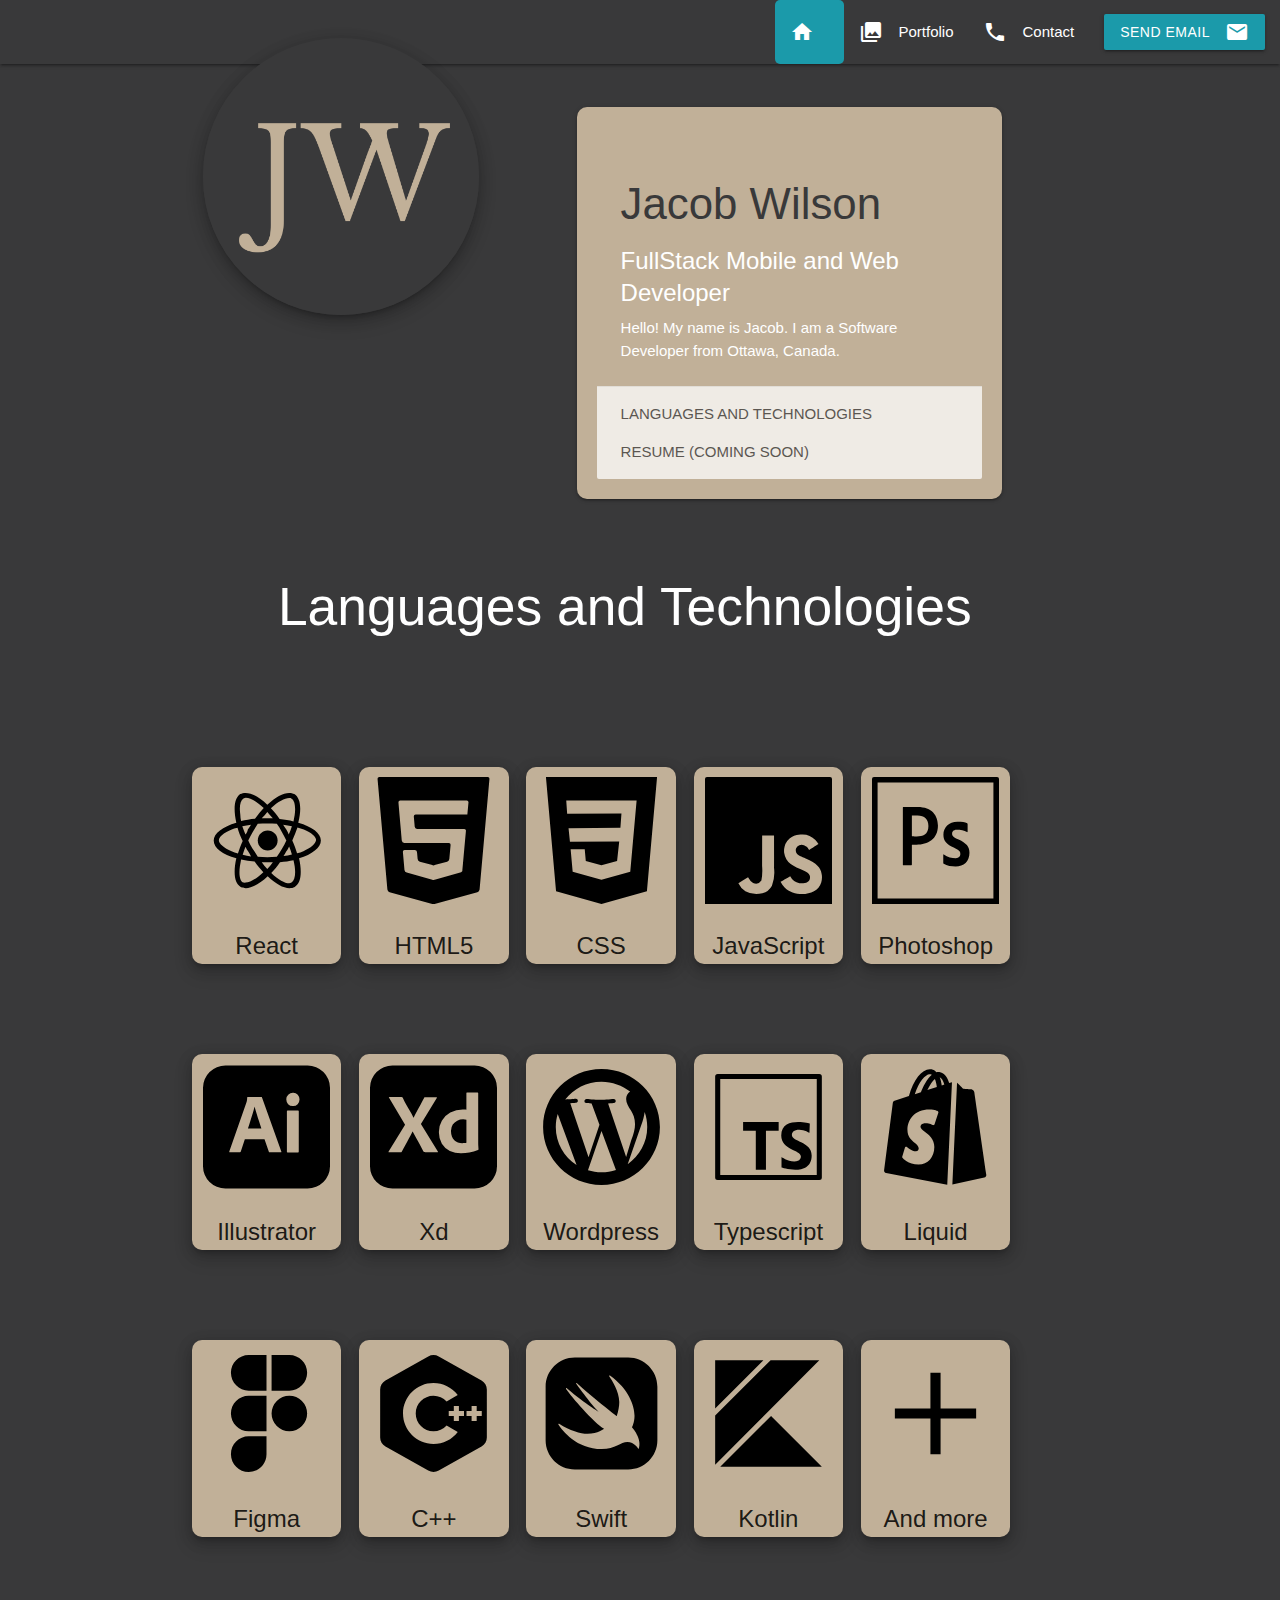
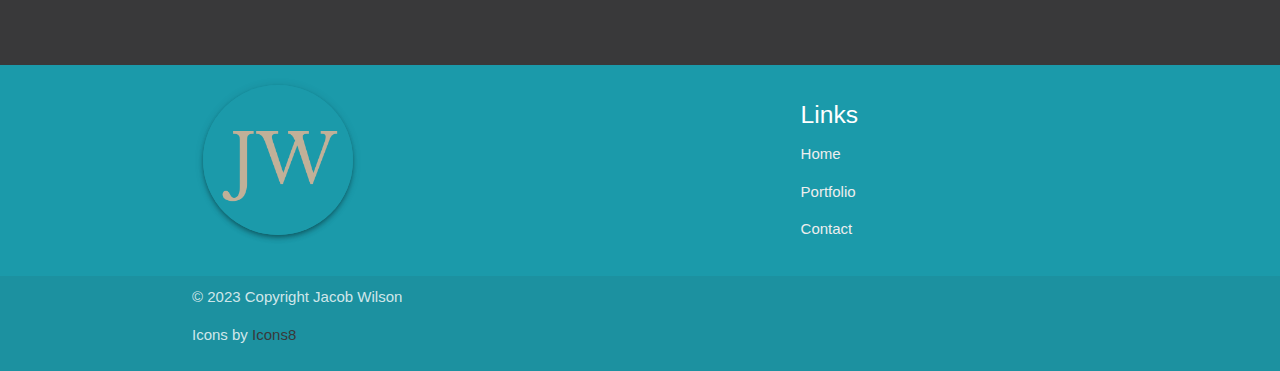
<file: index.html>
<!DOCTYPE html>
<html lang="en">
<head>
    <meta charset="UTF-8">
    <meta name="viewport" content="width=device-width, initial-scale=1.0">
    <title>Jacob</title>
    <link rel="stylesheet" href="css/main.css">
    <link href="https://fonts.googleapis.com/icon?family=Material+Icons" rel="stylesheet">
</head>
<body bgcolor = "#39393A">
  <header role="banner">
    <div class>
    <nav class="my-grey">
      <div class="nav-wrapper">
        
        <a href="#" data-target="mobile-demo" class="sidenav-trigger "><i class="material-icons">menu</i></a> 
        <ul id="nav-mobile" class="right hide-on-med-and-down">
          <li class="waves-effect waves-light active my-blue rounded"><a href="./index.html"><i class="material-icons left">home</i></a></li>
          <li><a href="./portfolio.html"><i class="material-icons left">collections</i>Portfolio</a></li>
          <li><a href="./contact.html"><i class="material-icons left">phone</i>Contact</a></li>
          <li><a href="mailto:jacob.wilson.dev@gmail.com" class="waves-effect waves-light btn"> Send email <i class="material-icons right">mail</i></a></li>

        </ul>
      </div>
    </nav>
  </div>
    
    <ul class="sidenav" id="mobile-demo">
        <li><a href="./index.html"><i class="material-icons left">home</i>Home</a></li>
        <li><a href="./portfolio.html"><i class="material-icons left">account_box</i>Portfolio</a></li>
        <li><a href="./contact.html"><i class="material-icons left">phone</i>Contact</a></li>


    </ul>
  </header>
 
<!-- Logo and About Me -->  
<section>
<main role="main" id="main">
   <div class="container row margin-test">

  <div class="col l4 small m6 s12">
    <img src="./images/JW.jpg" alt='image logo' class=" z-depth-3 circle">
    
  </div>
  <div class="col l6 offset-l1 m12 s12">
    <div class="card my-khaki hoverable rounded2">
      <div class="card-content white-text">
        <span class="card-title"><h3 class="my-grey-text">Jacob Wilson </h3>
          <p>FullStack Mobile and Web Developer</p>
        </span>
        <p>Hello! My name is Jacob. I am a Software Developer from Ottawa, Canada.</p>
      </div>
      <div class="card-action white opacity rounded2">
        <a href="#lang" class= ' my-grey-text'>Languages and Technologies</a>
        <p></p>
        <a href="#" class= ' my-grey-text'>Resume (coming soon)</a>  <!-- add link to lower in page here ### -->
      </div>
    </div>
  </div>
</section>

<!-- Languages Cards -->
<section >
  <div class="container row">
    <br>
  <h2 class="white-text col offset-m1"> <a id="lang"></a>Languages and Technologies</h2>
</div>
<!-- Row 1 -->
  <div class = 'container row'>
  <div class="card col l2 m4 offset-m1 s12 rounded2 my-khaki tech-pad z-depth-3 center-align">
      <div class="card-image">
        <img src="assets/SVG/react-logo-programming-svgrepo-com.svg">
      </div>
        <span class="card-title"><p></p>React</span>
  </div>   
  <div class="card col l2 m4 offset-m1 s12 rounded2 my-khaki tech-pad z-depth-3 center-align">
    <div class="card-image">
      <img src="assets/SVG/html.svg">
    </div>
      <span class="card-title"><p></p>HTML5</span>
</div>
<div class="card col l2 m4 offset-m1 s12 rounded2 my-khaki tech-pad z-depth-3 center-align">
  <div class="card-image">
    <img src="assets/SVG/css.svg">
  </div>
    <span class="card-title"><p></p>CSS</span>
</div>
<div class="card col l2 m4 offset-m1 s12 rounded2 my-khaki tech-pad z-depth-3 center-align">
  <div class="card-image">
    <img src="assets/SVG/js.svg">
  </div>
    <span class="card-title"><p></p>JavaScript</span>
  </div> 
  <div class="card col l2 m4 offset-m1 s12 rounded2 my-khaki tech-pad z-depth-3 center-align">
    <div class="card-image">
      <img src="assets/SVG/photoshop.svg">
    </div>
      <span class="card-title"><p></p>Photoshop</span>
</div>
<div class="card col l2 m4 offset-m1 s12 rounded2 my-khaki tech-pad z-depth-3 center-align">
  <div class="card-image">
    <img src="assets/SVG/ai.svg">
  </div>
<!-- Row 2 -->
    <span class="card-title"><p></p>Illustrator</span>
</div>
<div class="card col l2 m4 offset-m1 s12 rounded2 my-khaki tech-pad z-depth-3 center-align">
  <div class="card-image">
    <img src="assets/SVG/xd.svg">
  </div>
    <span class="card-title"><p></p>Xd</span>
</div>
<div class="card col l2 m4 offset-m1 s12 rounded2 my-khaki tech-pad z-depth-3 center-align">
  <div class="card-image">
    <img src="assets/SVG/icons8-wordpress.svg">
    </div>
    <span class="card-title"><p></p>Wordpress</span>
</div>
<div class="card col l2 m4 offset-m1 s12 rounded2 my-khaki tech-pad z-depth-3 center-align">
  <div class="card-image">
    <img src="assets/SVG/icons8-typescript.svg">
    </div>
    <span class="card-title"><p></p>Typescript</span>
</div>
<div class="card col l2 m4 offset-m1 s12 rounded2 my-khaki tech-pad z-depth-3 center-align">
  <div class="card-image">
    <img src="assets/SVG/icons8-shopify.svg">
    </div>
    <span class="card-title"><p></p>Liquid</span>
</div>
<!-- Row 3 -->
<div class="card col l2 m4 offset-m1 s12 rounded2 my-khaki tech-pad z-depth-3 center-align">
  <div class="card-image">
    <img src="assets/SVG/icons8-figma.svg">
    </div>
    <span class="card-title"><p></p>Figma</span>
</div>
<div class="card col l2 m4 offset-m1 s12 rounded2 my-khaki tech-pad z-depth-3 center-align">
  <div class="card-image">
    <img src="assets/SVG/icons8-c.svg">
    </div>
    <span class="card-title"><p></p>C++</span>
</div>
<div class="card col l2 m4 offset-m1 s12 rounded2 my-khaki tech-pad z-depth-3 center-align">
  <div class="card-image">
    <img src="assets/SVG/icons8-swift.svg">
    </div>
    <span class="card-title"><p></p>Swift</span>
</div>
<div class="card col l2 m4 offset-m1 s12 rounded2 my-khaki tech-pad z-depth-3 center-align">
  <div class="card-image">
    <img src="assets/SVG/icons8-kotlin.svg">
    </div>
    <span class="card-title"><p></p>Kotlin</span>
</div>
<div class="card col l2 m4 offset-m1 s12 rounded2 my-khaki tech-pad z-depth-3 center-align">
  <div class="card-image">
    <img src="assets/SVG/172525_plus_icon.svg">
    </div class="card">
    <span class="card-title"><p></p>And more</span>
</div>
</div>
</section>

</main>

<footer class="page-footer margin-test3">
  <div class="container">
    <div class="row">
      <div class="col l6 s12">
          <img src="./images/JW2.jpg" class = 'circle tiny-l z-depth-2'>
        <p class="grey-text text-lighten-4"></p>
      </div>
      <div class="col l4 offset-l2 s12">
        <h5 class="white-text">Links</h5>
        <ul>
          <li><a class="grey-text text-lighten-3" href="./index.html">Home</a></li>
          <li><a class="grey-text text-lighten-3" href="./portfolio.html">Portfolio</a></li>
          <li><a class="grey-text text-lighten-3" href="./contact.html">Contact</a></li>


        </ul>
      </div>
    </div>
  </div>
  <div class="footer-copyright">
    <div class="container">
    © 2023 Copyright Jacob Wilson
 <p>Icons by <a target="_blank" href="https://icons8.com">Icons8</a></p>
    </div>
  </div>
</footer>
    <script src="./js/materialize.min.js"></script>
    <script>M.AutoInit();</script>
</body>
</html>
</file>
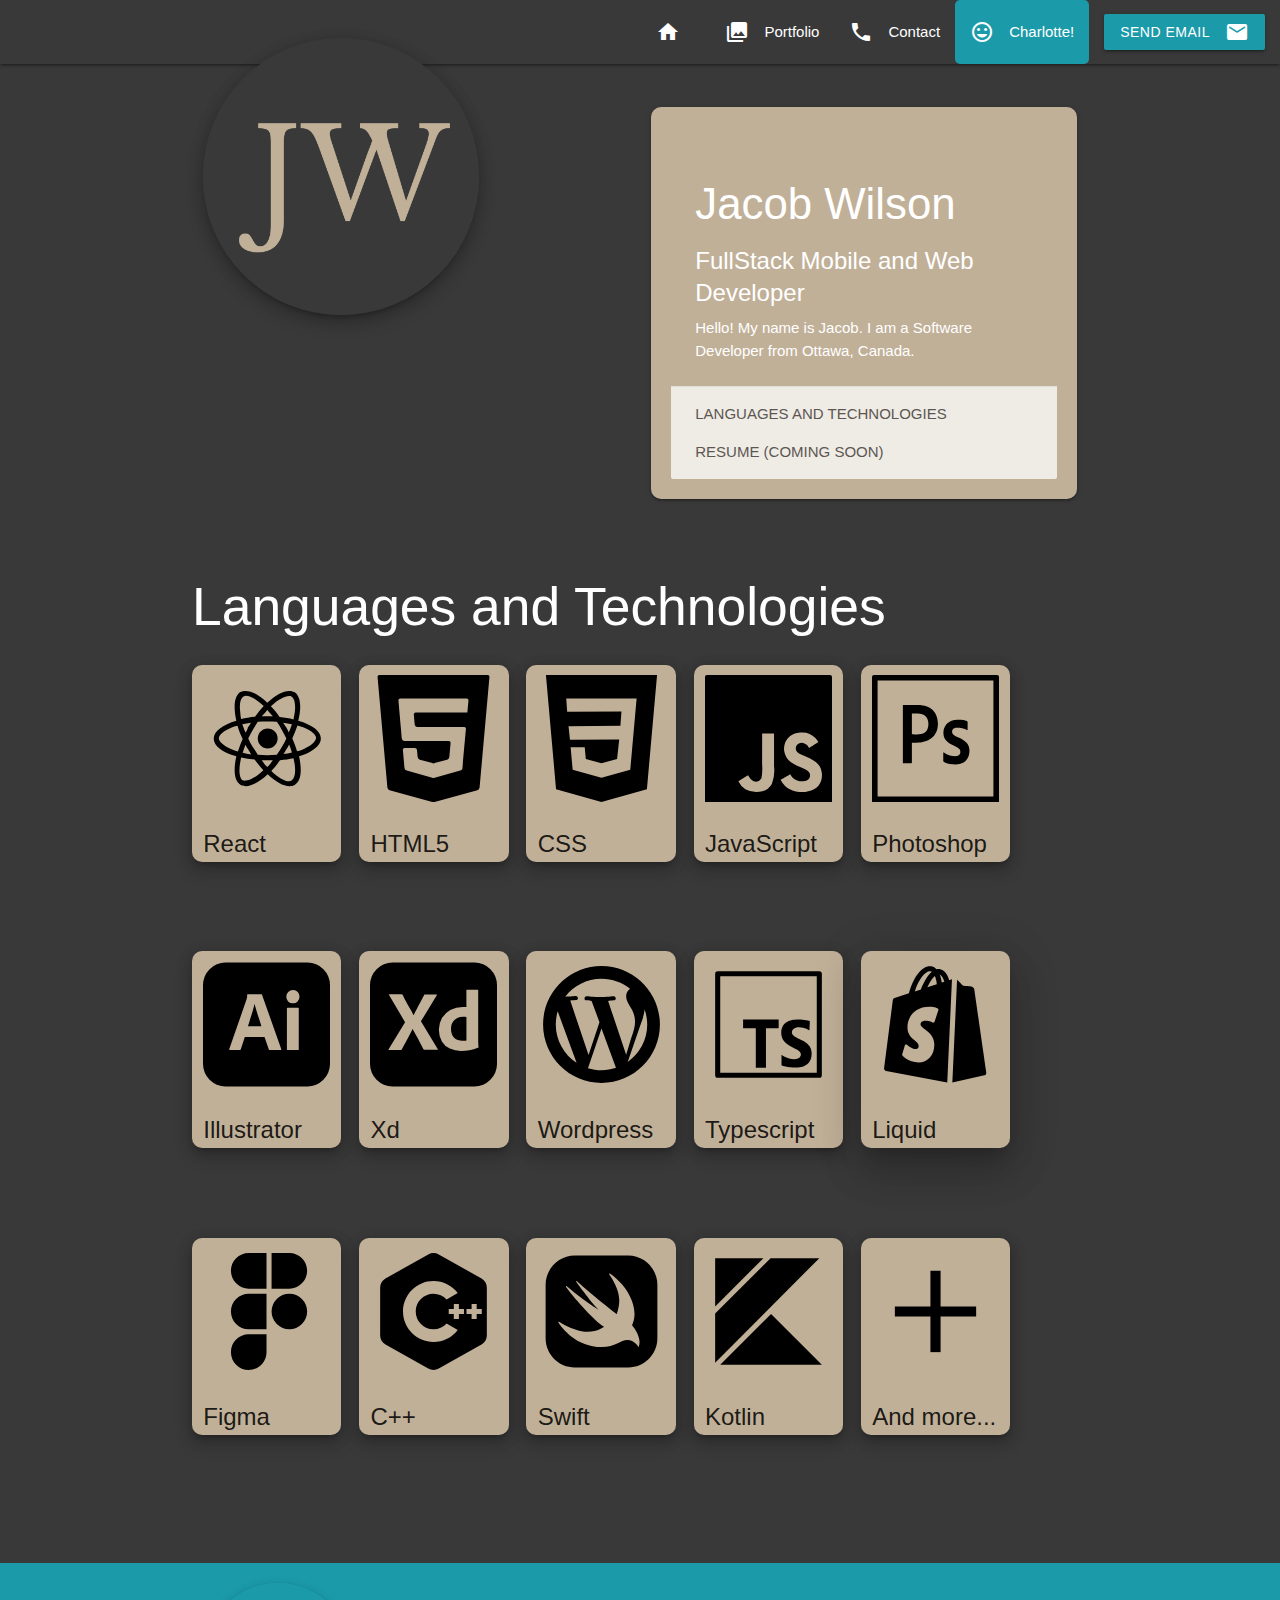
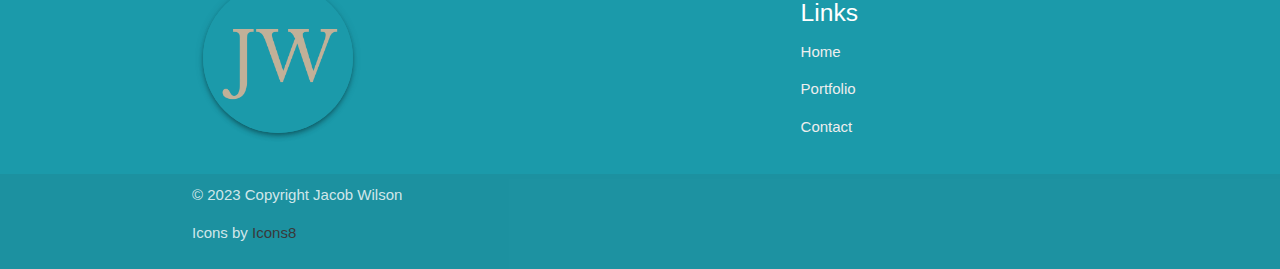
<file: charlottetest.html>
<!DOCTYPE html>
<html lang="en">
<head>
    <meta charset="UTF-8">
    <meta name="viewport" content="width=device-width, initial-scale=1.0">
    <title>Jacob</title>
    <link rel="stylesheet" href="css/main.css">
    <link href="https://fonts.googleapis.com/icon?family=Material+Icons" rel="stylesheet">
</head>
<body bgcolor = "#39393A">
  <header role="banner">
    <div class>
    <nav class="my-grey">
      <div class="nav-wrapper">
        
        <a href="#" data-target="mobile-demo" class="sidenav-trigger "><i class="material-icons">menu</i></a> 
        <ul id="nav-mobile" class="right hide-on-med-and-down">
          <li><a href="./index.html"><i class="material-icons left">home</i></a></li>
          <li><a href="./portfolio.html"><i class="material-icons left">collections</i>Portfolio</a></li>
          <li class><a href="./contact.html"><i class="material-icons left">phone</i>Contact</a></li>
          <li class="waves-effect waves-light active my-blue rounded"><a href="./charlotte test.html"><i class="material-icons left">insert_emoticon</i>Charlotte!</a></li>
         <li><a href="mailto:jacob.wilson.dev@gmail.com" class="waves-effect waves-light btn"> Send email <i class="material-icons right">mail</i></a></li>

        </ul>
      </div>
    </nav>
  </div>
    
    <ul class="sidenav" id="mobile-demo">
        <li><a href="./index.html"><i class="material-icons left">home</i>Home</a></li>
        <li><a href="./portfolio.html"><i class="material-icons left">account_box</i>Portfolio</a></li>
        <li><a href="./contact.html"><i class="material-icons left">phone</i>Contact</a></li>
        <li><a href="./charlotte test.html"><i class="material-icons left">insert_emoticon</i>Charlotte!</a></li>

    </ul>
  </header>
 
<!-- Logo and About Me -->  
<section>
<main role="main" id="main">
   <div class="container row margin-test">

  <div class="col l4 small m6 s12">
    <img src="./images/JW.jpg" alt='image logo' class=" z-depth-3 circle">
    
  </div>
  <div class="col l6 offset-l2 m6 s12">
    <div class="card my-khaki hoverable rounded2">
      <div class="card-content white-text">
        <span class="card-title"><h3>Jacob Wilson </h3>
          <p>FullStack Mobile and Web Developer</p>
        </span>
        <p>Hello! My name is Jacob. I am a Software Developer from Ottawa, Canada.</p>
      </div>
      <div class="card-action white opacity rounded2">
        <a href="#lang" class= ' my-grey-text'>Languages and Technologies</a>
        <p></p>
        <a href="#" class= ' my-grey-text'>Resume (coming soon)</a>  <!-- add link to lower in page here ### -->
      </div>
    </div>
  </div>
</section>

<!-- Languages Cards -->
<section>
  <div class="container row">
    <br>
  <h2 class="white-text"> <a id="lang"></a>Languages and Technologies</h2>
</div>
<!-- Row 1 -->
  <div class = 'container row margin-test2'>
  <div class="card col l2 rounded2 my-khaki tech-pad z-depth-3">
      <div class="card-image">
        <img src="assets/SVG/react-logo-programming-svgrepo-com.svg">
      </div>
        <span class="card-title"><p></p>React</span>
  </div>   
  <div class="card col l2 rounded2 my-khaki tech-pad z-depth-3">
    <div class="card-image">
      <img src="assets/SVG/html.svg">
    </div>
      <span class="card-title"><p></p>HTML5</span>
</div>
<div class="card col l2 rounded2 my-khaki tech-pad z-depth-3">
  <div class="card-image">
    <img src="assets/SVG/css.svg">
  </div>
    <span class="card-title"><p></p>CSS</span>
</div>
<div class="card col l2 rounded2 my-khaki tech-pad z-depth-3">
  <div class="card-image">
    <img src="assets/SVG/js.svg">
  </div>
    <span class="card-title"><p></p>JavaScript</span>
  </div> 
  <div class="card col l2 rounded2 my-khaki tech-pad z-depth-3">
    <div class="card-image">
      <img src="assets/SVG/photoshop.svg">
    </div>
      <span class="card-title"><p></p>Photoshop</span>
</div>
<div class="card col l2 rounded2 my-khaki tech-pad z-depth-3">
  <div class="card-image">
    <img src="assets/SVG/ai.svg">
  </div>
<!-- Row 2 -->
    <span class="card-title"><p></p>Illustrator</span>
</div>
<div class="card col l2 rounded2 my-khaki tech-pad z-depth-3">
  <div class="card-image">
    <img src="assets/SVG/xd.svg">
  </div>
    <span class="card-title"><p></p>Xd</span>
</div>
<div class="card col l2 rounded2 my-khaki tech-pad z-depth-3">
  <div class="card-image">
    <img src="assets/SVG/icons8-wordpress.svg">
    </div>
    <span class="card-title"><p></p>Wordpress</span>
</div>
<div class="card col l2 rounded2 my-khaki tech-pad z-depth-3">
  <div class="card-image">
    <img src="assets/SVG/icons8-typescript.svg">
    </div>
    <span class="card-title"><p></p>Typescript</span>
</div>
<div class="card col l2 rounded2 my-khaki tech-pad z-depth-5">
  <div class="card-image">
    <img src="assets/SVG/icons8-shopify.svg">
    </div>
    <span class="card-title"><p></p>Liquid</span>
</div>
<!-- Row 3 -->
<div class="card col l2 rounded2 my-khaki tech-pad z-depth-3">
  <div class="card-image">
    <img src="assets/SVG/icons8-figma.svg">
    </div>
    <span class="card-title"><p></p>Figma</span>
</div>
<div class="card col l2 rounded2 my-khaki tech-pad z-depth-3">
  <div class="card-image">
    <img src="assets/SVG/icons8-c.svg">
    </div>
    <span class="card-title"><p></p>C++</span>
</div>
<div class="card col l2 rounded2 my-khaki tech-pad z-depth-3">
  <div class="card-image">
    <img src="assets/SVG/icons8-swift.svg">
    </div>
    <span class="card-title"><p></p>Swift</span>
</div>
<div class="card col l2 rounded2 my-khaki tech-pad z-depth-3">
  <div class="card-image">
    <img src="assets/SVG/icons8-kotlin.svg">
    </div>
    <span class="card-title"><p></p>Kotlin</span>
</div>
<div class="card col l2 rounded2 my-khaki tech-pad z-depth-3">
  <div class="card-image">
    <img src="assets/SVG/172525_plus_icon.svg">
    </div>
    <span class="card-title"><p></p>And more...</span>
</div>
</div>
</section>

</main>

<footer class="page-footer margin-test3">
  <div class="container">
    <div class="row">
      <div class="col l6 s12">
          <img src="./images/JW2.jpg" class = 'circle tiny-l z-depth-2'>
        <p class="grey-text text-lighten-4"></p>
      </div>
      <div class="col l4 offset-l2 s12">
        <h5 class="white-text">Links</h5>
        <ul>
          <li><a class="grey-text text-lighten-3" href="./index.html">Home</a></li>
          <li><a class="grey-text text-lighten-3" href="./portfolio.html">Portfolio</a></li>
          <li><a class="grey-text text-lighten-3" href="./contact.html">Contact</a></li>


        </ul>
      </div>
    </div>
  </div>
  <div class="footer-copyright">
    <div class="container">
    © 2023 Copyright Jacob Wilson
 <p>Icons by <a target="_blank" href="https://icons8.com">Icons8</a></p>
    </div>
  </div>
</footer>
    <script src="./js/materialize.min.js"></script>
    <script>M.AutoInit();</script>
</body>
</html>
</file>
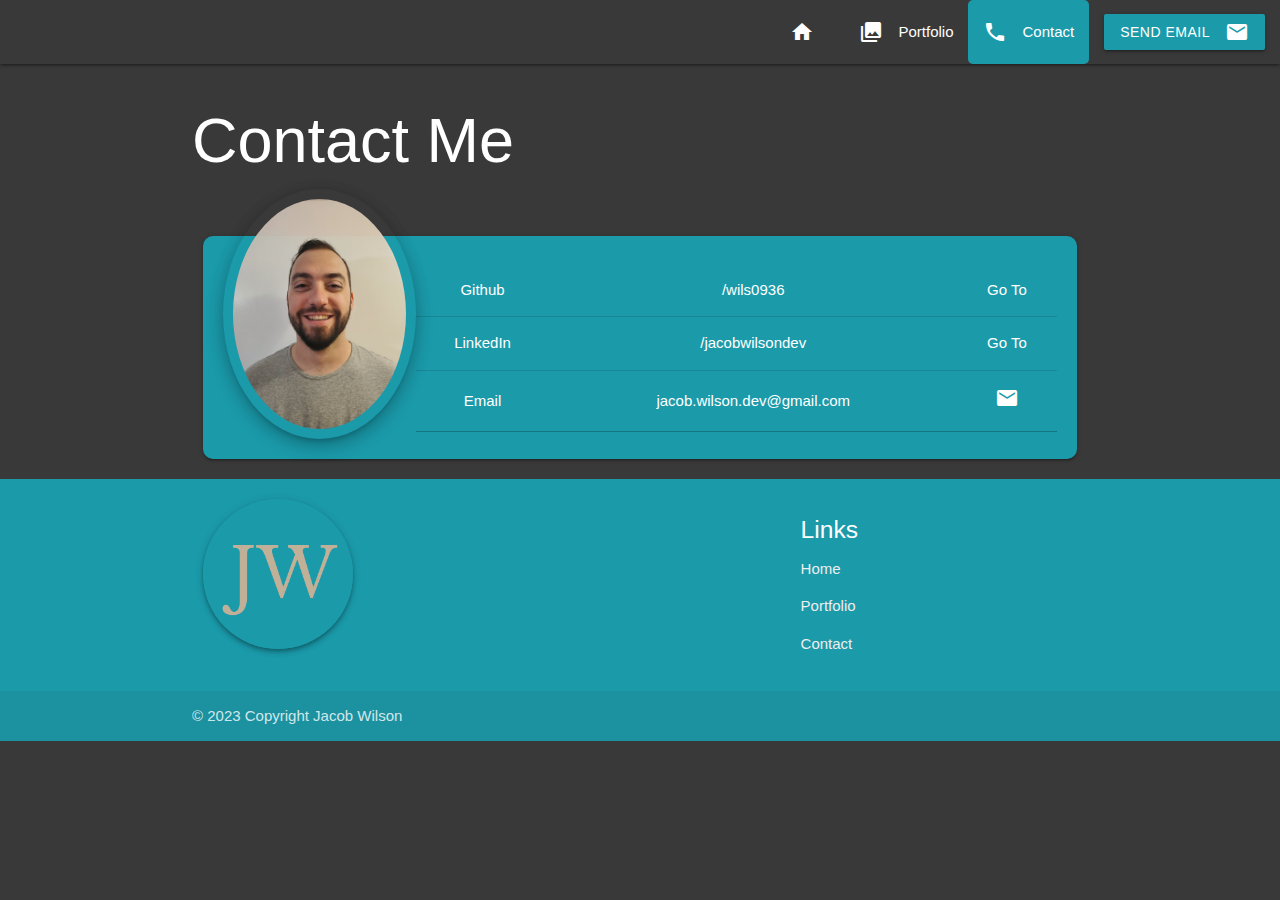
<file: contact.html>
<!DOCTYPE html>
<html lang="en">
<head>
    <meta charset="UTF-8">
    <meta name="viewport" content="width=device-width, initial-scale=1.0">
    <title>Contact for Hiring</title>
    <link rel="stylesheet" href="css/main.css">
    <link href="https://fonts.googleapis.com/icon?family=Material+Icons" rel="stylesheet">
</head>
<body bgcolor = "#39393A">
  <header role="banner">
    <div class>
    <nav class="my-grey">
      <div class="nav-wrapper">
        
        <a href="#" data-target="mobile-demo" class="sidenav-trigger "><i class="material-icons">menu</i></a> 
        <ul id="nav-mobile" class="right hide-on-med-and-down">
          <li><a href="./index.html"><i class="material-icons left">home</i></a></li>
          <li><a href="./portfolio.html"><i class="material-icons left">collections</i>Portfolio</a></li>
          <li class="waves-effect waves-light active my-blue rounded"><a href="./contact.html"><i class="material-icons left">phone</i>Contact</a></li>
         <li><a href="mailto:jacob.wilson.dev@gmail.com" class="waves-effect waves-light btn"> Send email <i class="material-icons right">mail</i></a></li>

        </ul>
      </div>
    </nav>
  </div>
    
    <ul class="sidenav" id="mobile-demo">
        <li><a href="./index.html"><i class="material-icons left">home</i>Home</a></li>
        <li><a href="./portfolio.html"><i class="material-icons left">account_box</i>Portfolio</a></li>
        <li><a href="./contact.html"><i class="material-icons left">phone</i>Contact</a></li>


    </ul>
  </header>


<main role="main" id="main">
<div class = "container row"> 
  <h1 class="white-text">
    Contact Me
  </h1>
</div>
<div class="center">
  <img src = './images/gonqpic.jpg' class = 'margin-test2 profile-picture circle z-depth-3 hide-on-med-and-up'>
</div>
<div class="container row">
            <div class="col s12 m12 l12 margin-test2">
              <div class="card valign-wrapper my-blue white-text rounded2 ">
              <table class="highlight centered">
                
        
                <tbody>
                 
                  <tr>
                    
                    <td><a class="white-text" href="https://github.com/wils0936">Github</a></td>
                    <td><a class="white-text" href="https://github.com/wils0936">/wils0936</a></td>
                    <td><a class="white-text" href="https://github.com/wils0936">Go To</a></td>
                  
                  </tr>

                  <tr>
                    <td><a class="white-text" href="https://www.linkedin.com/in/jacobwilsondev/">LinkedIn</a></td>
                    <td><a class="white-text" href="https://www.linkedin.com/in/jacobwilsondev/">/jacobwilsondev</a></td>
                    <td><a class="white-text" href="https://www.linkedin.com/in/jacobwilsondev/">Go To</a></td>
                  </tr>
                  <tr>
                    <td><a class="white-text" href="mailto:jacob.wilson.dev@gmail.com">Email</a></td>
                    <td><a class="white-text" href="mailto:jacob.wilson.dev@gmail.com">jacob.wilson.dev@gmail.com</a></td>
                    <td><a class="white-text" href="mailto:jacob.wilson.dev@gmail.com"><i class ='material-icons'>mail</i></a></td>
                  </tr>
                  <tr><img src = './images/gonqpic.jpg' class = 'right margin-test2 profile-picture circle z-depth-3 hide-on-small-and-down'>          
                  </tr>
                </tbody>
              </table>
            </div>
            
          </div>
          </div>

          
<!-- 
        <div class="row container">
            <form class="col s12 card-panel z-depth-5">
              <div class="row">
                  <h2 class="center light-blue-text text-darken-2" id="fix">Contact Information</h2>
              </div>
              <div class="row">
                <div class="input-field col s12 m6">
                  <input id="first_name" type="text" class="validate">
                  <label for="first_name">First Name</label>
                </div>
                <div class="input-field col s12 m6">
                  <input id="last_name" type="text" class="validate">
                  <label for="last_name">Last Name</label>
                </div>
              </div>
              <div class="row">
                <div class="input-field col s12">
                  <input id="email" type="email" class="validate">
                  <label for="email">Email</label>
                </div>
              </div>
              <div class="row">
                <div class="input-field col s12">
                  <input id="phone" type="tel" class="validate">
                  <label for="phone">Phone</label>
                </div>
              </div>
              <div class="row">
                <div class="input-field col s12 m12 l6">
                  <input id="date-start" type="date" class="validate">
                  <label for="date-start">Start Date</label>
                </div>
                <div class="input-field col s12 m12 l6">
                  <input id="date-end" type="date" class="validate">
                  <label for="date-end">Start Date</label>
                </div>
              </div>
              <div class="row">
                <div class="input-field col s12 m10 push-m1">
                  <textarea id="job-details" class="materialize-textarea"></textarea>
                  <label for="textarea1">Job Details</label>
                </div>
              </div>
              <div class="row">
                <button class="btn waves-effect waves-light right col pull-m1 brown darken-4" type="submit" name="action">Submit
                    <i class="material-icons right">send</i>
                  </button>
              </div>
            </form>
        </div> -->
      </main>

  <footer class="page-footer">
    <div class="container">
      <div class="row">
        <div class="col l6 s12">
          <img src="./images/JW2.jpg" class = 'circle tiny-l z-depth-2'>
          <p class="grey-text text-lighten-4"></p>
        </div>
        <div class="col l4 offset-l2 s12">
          <h5 class="white-text">Links</h5>
          <ul>
            <li><a class="grey-text text-lighten-3" href="./index.html">Home</a></li>
            <li><a class="grey-text text-lighten-3" href="./portfolio.html">Portfolio</a></li>
            <li><a class="grey-text text-lighten-3" href="./contact.html">Contact</a></li>


          </ul>
        </div>
      </div>
    </div>
    <div class="footer-copyright">
      <div class="container">
      © 2023 Copyright Jacob Wilson
      </div>
    </div>
  </footer>
      <script src="./js/materialize.min.js"></script>
      <script>
      M.AutoInit();
      </script>
</body>
</html>
</file>
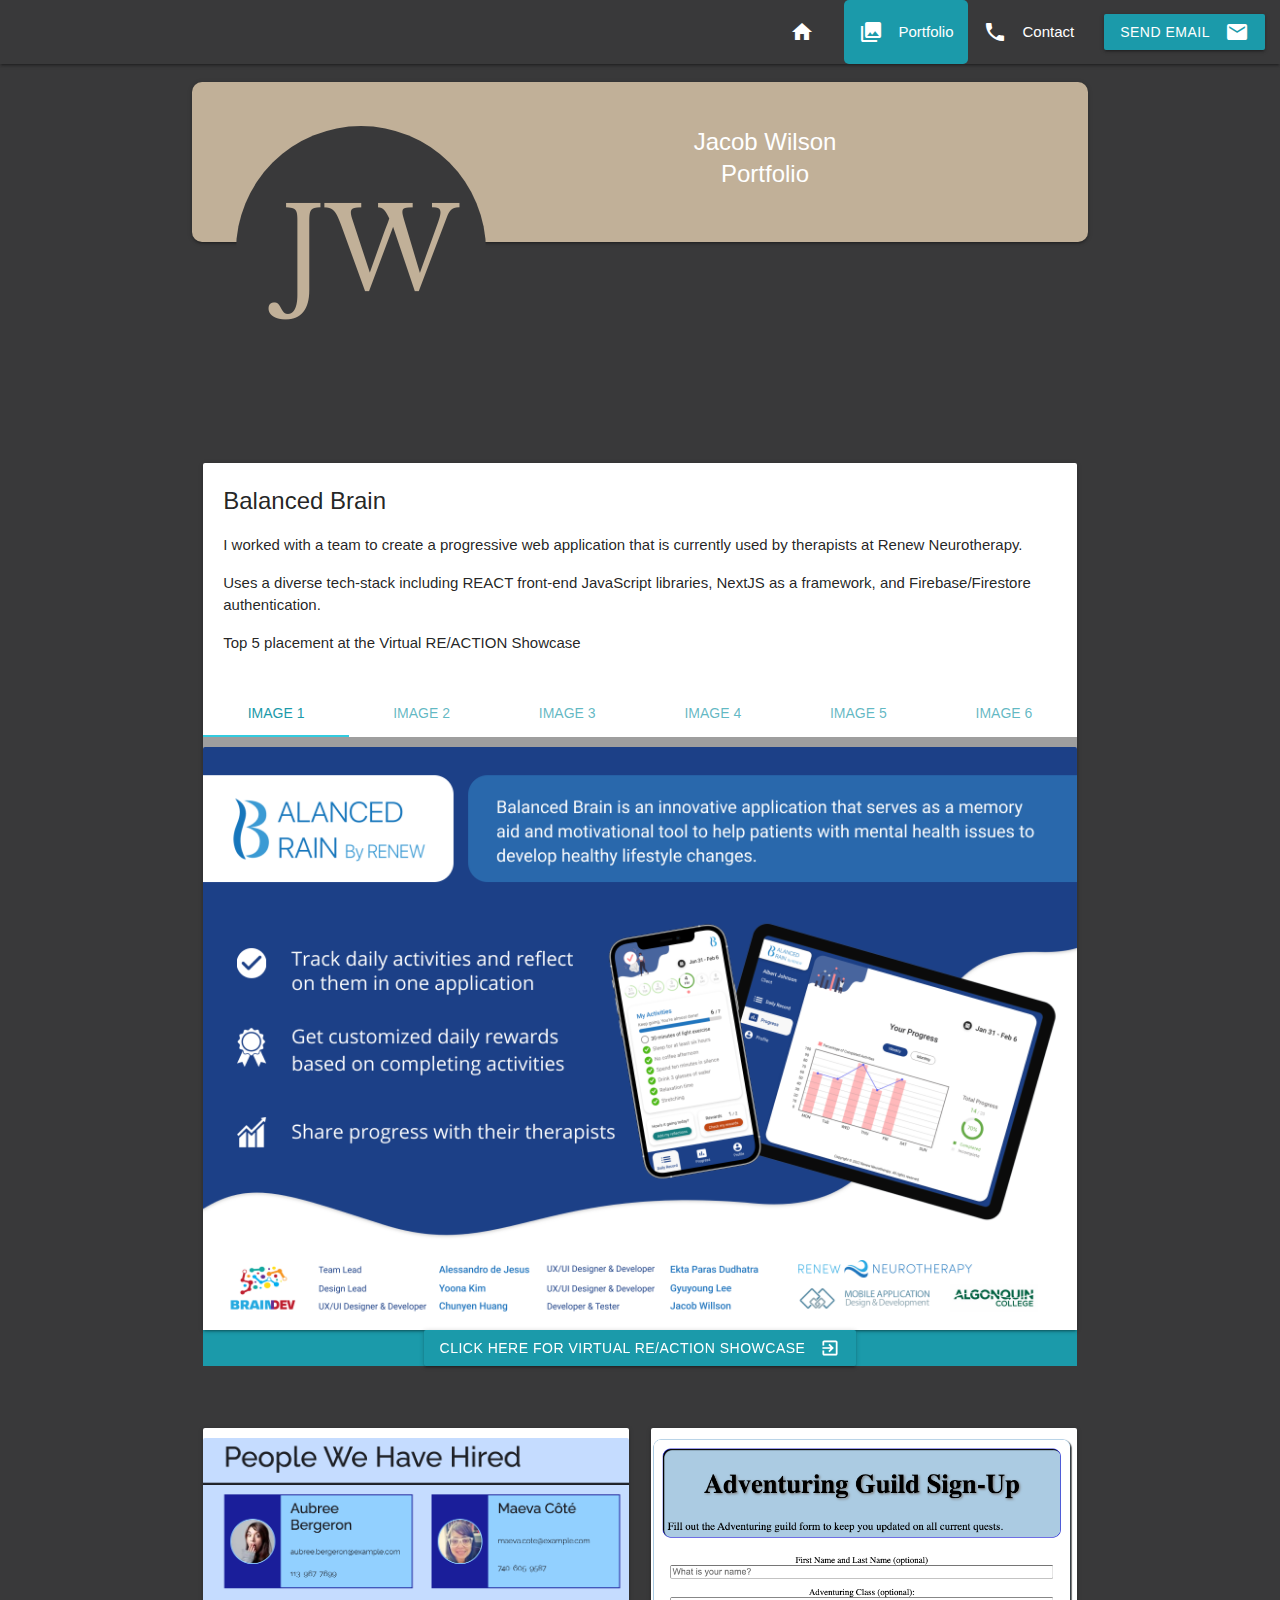
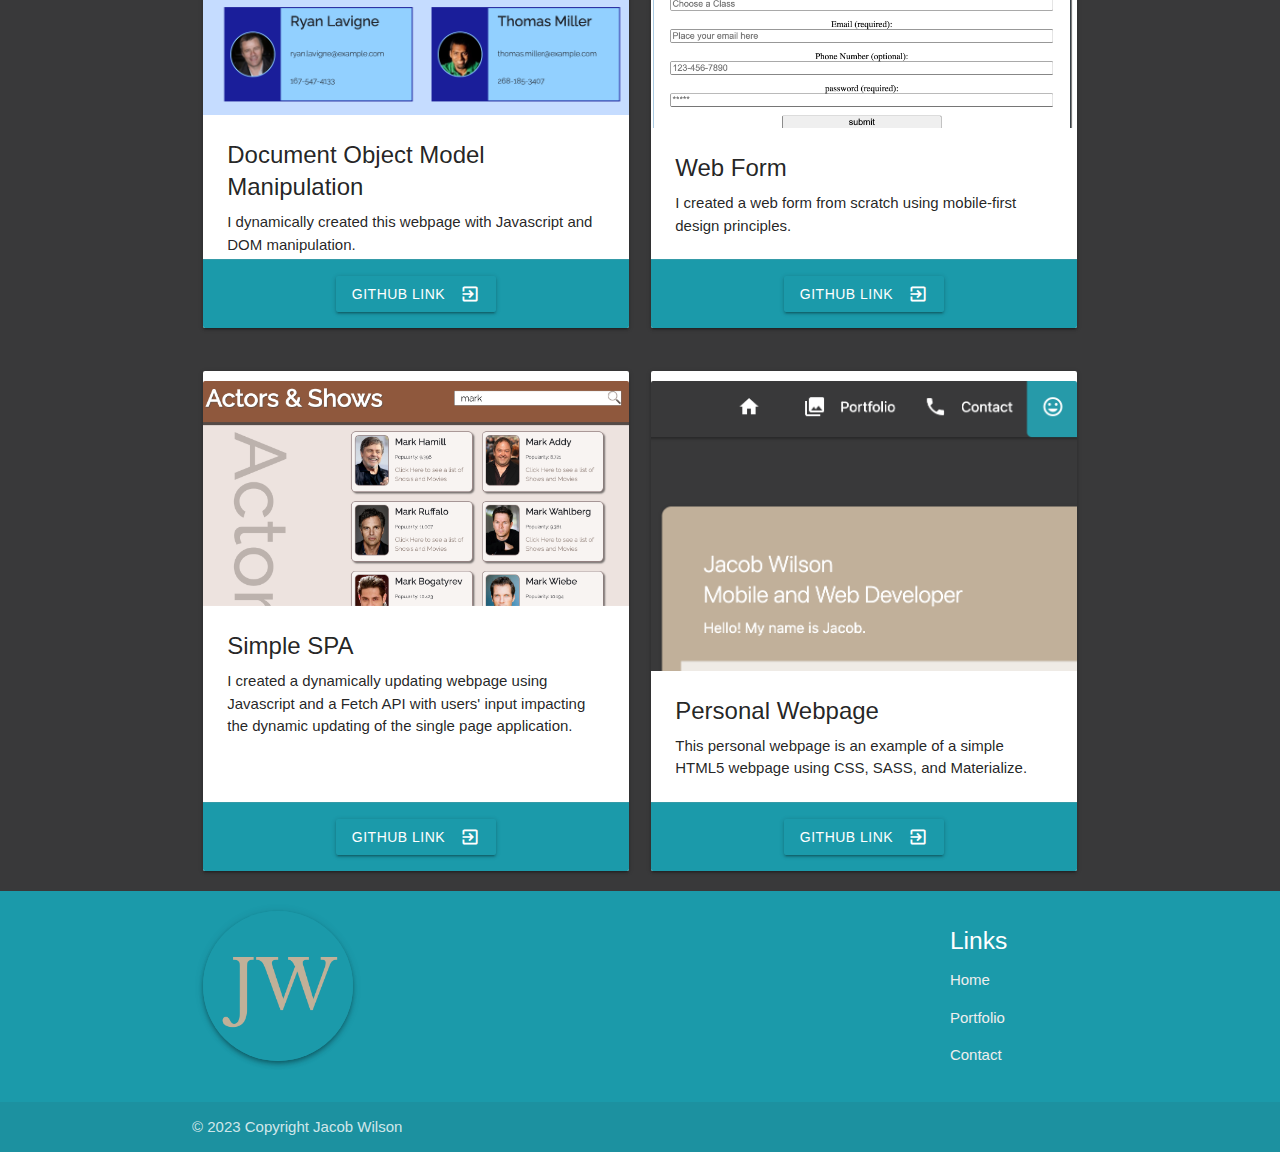
<file: portfolio.html>
<!DOCTYPE html>
<html lang="en">
<head>
    <meta charset="UTF-8">
    <meta name="viewport" content="width=device-width, initial-scale=1.0">
    <title>Portfolio</title>
    <link rel="stylesheet" href="css/main.css">
    <link href="https://fonts.googleapis.com/icon?family=Material+Icons" rel="stylesheet">
</head>
<body bgcolor = "#39393A">
  <header role="banner">
    <div class>
    <nav class="my-grey">
      <div class="nav-wrapper">
  
        <a href="#" data-target="mobile-demo" class="sidenav-trigger "><i class="material-icons">menu</i></a> 
        <ul id="nav-mobile" class="right hide-on-med-and-down">
          <li><a href="./index.html"><i class="material-icons left">home</i></a></li>
          <li class="waves-effect waves-light active my-blue rounded"><a href="./portfolio.html"><i class="material-icons left">collections</i>Portfolio</a></li>
          <li class><a href="./contact.html"><i class="material-icons left">phone</i>Contact</a></li>
         <li><a href="mailto:jacob.wilson.dev@gmail.com" class="waves-effect waves-light btn"> Send email <i class="material-icons right">mail</i></a></li>

        </ul>
      </div>
    </nav>
  </div>
    
    <ul class="sidenav" id="mobile-demo">
        <li><a href="./index.html"><i class="material-icons left">home</i>Home</a></li>
        <li><a href="./portfolio.html"><i class="material-icons left">account_box</i>Portfolio</a></li>
        <li><a href="./contact.html"><i class="material-icons left">phone</i>Contact</a></li>

    </ul>
  </header>
  <main id="main" role="main">

  
<main role="main" id="main">
  <div class = 'container'>
  <div class="center-align margin-test2">
    <div class="card rounded2 col l2 m2 s2 my-khaki-fade hide-on-med-and-up">
      <div class="card-content white-text">
        <span class="card-title center-align">
          <img src = './images/JW.png' class="circle left portfolio-l hide-on-small-and-down">
          <img src = './images/JW.png' class="circle portfolio-l hide-on-med-and-up">
          <p class="center-align">Jacob Wilson</p> 
          <p class = 'center-align'>Portfolio</p>
        </span>
      </div>
    </div>
    <div class="card rounded2 col l2 m2 s2 my-khaki hide-on-small-and-down">
      <div class="card-content white-text">
        <span class="card-title center-align">
          <img src = './images/JW.png' class="circle left portfolio-l hide-on-small-and-down">
          <img src = './images/JW.png' class="circle portfolio-l hide-on-med-and-up">
          <p class="center-align">Jacob Wilson</p> 
          <p class = 'center-align'>Portfolio</p>
        </span>
      </div>
    </div>
  </div>


<div class = 'row'>
    <div class="col s12 m12 l12">
      <div class="card">
        <div class="card-conten rounded2">
          <span class="card-title">Balanced Brain</span>
        <p>I worked with a team to create a progressive web application that is currently used by therapists at Renew Neurotherapy. </p>
          <p>Uses a diverse tech-stack including REACT front-end JavaScript libraries, NextJS as a framework, and Firebase/Firestore authentication.</p>
      <p> Top 5 placement at the Virtual RE/ACTION Showcase</p>
        </div>
      <div class="card-tabs">
        <ul class="tabs tabs-fixed-width">
          <li class="tab"><a class="active" href="#img1">Image 1</a></li>
          <li class="tab"><a href="#img2">Image 2</a></li>
          <li class="tab"><a href="#img3">Image 3</a></li>
          <li class="tab"><a href="#img4">Image 4</a></li>
          <li class="tab"><a href="#img5">Image 5</a></li>
          <li class="tab"><a href="#img6">Image 6</a></li>
        </ul>
      </div>
      <div class="grey">
        <div id="img1" class="card-image">
          <img src="./images/bb1.png" alt="picture example of the Balanced Brain Application" class="materialboxed">
        </div>
        <div id="img2" class="card-image">
          <img src="./images/bb2.png" alt="picture example of the Balanced Brain Application" class="materialboxed">
        </div>
        <div id="img3" class="card-image">
          <img src="./images/bb3.png" alt="picture example of the Balanced Brain Application" class="materialboxed">
        </div>
        <div id="img4" class="card-image">
          <img src="./images/bb4.png" alt="picture example of the Balanced Brain Application" class="materialboxed">
        </div>
        <div id="img5" class="card-image">
          <img src="./images/bb5.png" alt="picture example of the Balanced Brain Application" class="materialboxed">
        </div>
        <div id="img6" class="card-image">
          <img src="./images/bb6.png" alt="picture example of the Balanced Brain Application" class="materialboxed">
        </div>
      </div>
    </div>       
      <div class="card-action my-blue center">
        <a class="white-text waves-effect btn waves-light my-blue" href="https://www.algonquincollege.com/applied-research/2022/03/balanced-brain/"><i class="material-icons right">exit_to_app</i>Click Here for Virtual RE/ACTION Showcase</a>
      </div>
    </div>
  </div>
    <div class="row">

      <div class="col s12 m12 l6">
        <div class="card large">
          <div class="card-image">
            <img src="./images/DOM-assignment.png" alt="picture example of my complete DOM-assignment" class="materialboxed">
          </div>
          <div class="card-content">
            <span class="card-title">Document Object Model Manipulation</span>
          <p>I dynamically created this webpage with Javascript and DOM manipulation.</p>
        </div>
        <div class="card-action my-blue center">
          <a class="white-text waves-effect waves-light btn my-blue" href="https://github.com/wils0936/DOM-assignment"><i class="material-icons right">exit_to_app</i>Github link</a>
        </div>
      </div>
    </div>

      <div class="col s12 m12 l6">
        <div class="card large">
          <div class="card-image">
            <img src="./images/webform.png" alt="picture example of web form" class="materialboxed">
          </div>
          <div class="card-content">
            <span class="card-title">Web Form</span>
          <p>I created a web form from scratch using mobile-first design principles.</p>
        </div>
        <div class="card-action my-blue center">
          <a class="white-text waves-effect waves-light btn my-blue" href="https://github.com/wils0936/web-form"><i class="material-icons right">exit_to_app</i>Github link</a>
        </div>
      </div>
    </div>

      <div class="col s12 m12 l6">
        <div class="card large">
          <div class="card-image">
            <img src="./images/simple-SPA.png" alt="picture example of Simple Single Page Application" class="materialboxed">
          </div>
          <div class="card-content">
            <span class="card-title">Simple SPA</span>
          <p>I created a dynamically updating webpage using Javascript and a Fetch API with users' input impacting the dynamic updating of the single page application.</p>
        </div>
        <div class="card-action my-blue center">
          <a class="white-text waves-effect waves-light btn my-blue" href="https://github.com/wils0936/simple-spa"><i class="material-icons right">exit_to_app</i>Github link</a>
        </div>
      </div>
    </div>

      <div class="col s12 m12 l6">
        <div class="card large">
          <div class="card-image">
            <img src="./images/personal.png" alt="picture example of Simple Single Page Application" class="materialboxed">
          </div>
          <div class="card-content">
            <span class="card-title">Personal Webpage</span>
          <p>This personal webpage is an example of a simple HTML5 webpage using CSS, SASS, and Materialize.</p>
        </div>
        <div class="card-action my-blue center">
          <a class="white-text waves-effect waves-light btn my-blue" href="https://github.com/wils0936/profilewebsite"><i class="material-icons right">exit_to_app</i>Github link</a>
        </div>
      </div>

  </div>
  </main>
  <footer class="page-footer">
    <div class="container">
      <div class="row">
        <div class="col l9 m9 s12">
          <img src="./images/JW2.jpg" class = 'circle tiny-l z-depth-2'>
          <p class="grey-text text-lighten-4"></p>
        </div>
        <div class="col l2 offset-l1 m2 offset-m1 s12">
          <h5 class="white-text">Links</h5>
          <ul>
            <li><a class="grey-text text-lighten-3" href="./index.html">Home</a></li>
            <li><a class="grey-text text-lighten-3" href="./portfolio.html">Portfolio</a></li>
            <li><a class="grey-text text-lighten-3" href="./contact.html">Contact</a></li>


          </ul>
        </div>
      </div>
    </div>
    <div class="footer-copyright">
      <div class="container">
      © 2023 Copyright Jacob Wilson
      </div>
    </div>
  </footer>
  <script src="./js/materialize.min.js"></script>
  <script>M.AutoInit();</script>
</body>
</html>
</file>
<file: css/main.css>
@charset "UTF-8";
/* Coolors Exported Palette - https://coolors.co/c1b098-bc4749-1b9aaa-39393a-63b0cd */
/* SCSS RGB */
.materialize-red {
  background-color: #e51c23 !important;
}

.materialize-red-text {
  color: #e51c23 !important;
}

.materialize-red.lighten-5 {
  background-color: #fdeaeb !important;
}

.materialize-red-text.text-lighten-5 {
  color: #fdeaeb !important;
}

.materialize-red.lighten-4 {
  background-color: #f8c1c3 !important;
}

.materialize-red-text.text-lighten-4 {
  color: #f8c1c3 !important;
}

.materialize-red.lighten-3 {
  background-color: #f3989b !important;
}

.materialize-red-text.text-lighten-3 {
  color: #f3989b !important;
}

.materialize-red.lighten-2 {
  background-color: #ee6e73 !important;
}

.materialize-red-text.text-lighten-2 {
  color: #ee6e73 !important;
}

.materialize-red.lighten-1 {
  background-color: #ea454b !important;
}

.materialize-red-text.text-lighten-1 {
  color: #ea454b !important;
}

.materialize-red.darken-1 {
  background-color: #d0181e !important;
}

.materialize-red-text.text-darken-1 {
  color: #d0181e !important;
}

.materialize-red.darken-2 {
  background-color: #b9151b !important;
}

.materialize-red-text.text-darken-2 {
  color: #b9151b !important;
}

.materialize-red.darken-3 {
  background-color: #a21318 !important;
}

.materialize-red-text.text-darken-3 {
  color: #a21318 !important;
}

.materialize-red.darken-4 {
  background-color: #8b1014 !important;
}

.materialize-red-text.text-darken-4 {
  color: #8b1014 !important;
}

.red {
  background-color: #F44336 !important;
}

.red-text {
  color: #F44336 !important;
}

.red.lighten-5 {
  background-color: #FFEBEE !important;
}

.red-text.text-lighten-5 {
  color: #FFEBEE !important;
}

.red.lighten-4 {
  background-color: #FFCDD2 !important;
}

.red-text.text-lighten-4 {
  color: #FFCDD2 !important;
}

.red.lighten-3 {
  background-color: #EF9A9A !important;
}

.red-text.text-lighten-3 {
  color: #EF9A9A !important;
}

.red.lighten-2 {
  background-color: #E57373 !important;
}

.red-text.text-lighten-2 {
  color: #E57373 !important;
}

.red.lighten-1 {
  background-color: #EF5350 !important;
}

.red-text.text-lighten-1 {
  color: #EF5350 !important;
}

.red.darken-1 {
  background-color: #E53935 !important;
}

.red-text.text-darken-1 {
  color: #E53935 !important;
}

.red.darken-2 {
  background-color: #D32F2F !important;
}

.red-text.text-darken-2 {
  color: #D32F2F !important;
}

.red.darken-3 {
  background-color: #C62828 !important;
}

.red-text.text-darken-3 {
  color: #C62828 !important;
}

.red.darken-4 {
  background-color: #B71C1C !important;
}

.red-text.text-darken-4 {
  color: #B71C1C !important;
}

.red.accent-1 {
  background-color: #FF8A80 !important;
}

.red-text.text-accent-1 {
  color: #FF8A80 !important;
}

.red.accent-2 {
  background-color: #FF5252 !important;
}

.red-text.text-accent-2 {
  color: #FF5252 !important;
}

.red.accent-3 {
  background-color: #FF1744 !important;
}

.red-text.text-accent-3 {
  color: #FF1744 !important;
}

.red.accent-4 {
  background-color: #D50000 !important;
}

.red-text.text-accent-4 {
  color: #D50000 !important;
}

.pink {
  background-color: #e91e63 !important;
}

.pink-text {
  color: #e91e63 !important;
}

.pink.lighten-5 {
  background-color: #fce4ec !important;
}

.pink-text.text-lighten-5 {
  color: #fce4ec !important;
}

.pink.lighten-4 {
  background-color: #f8bbd0 !important;
}

.pink-text.text-lighten-4 {
  color: #f8bbd0 !important;
}

.pink.lighten-3 {
  background-color: #f48fb1 !important;
}

.pink-text.text-lighten-3 {
  color: #f48fb1 !important;
}

.pink.lighten-2 {
  background-color: #f06292 !important;
}

.pink-text.text-lighten-2 {
  color: #f06292 !important;
}

.pink.lighten-1 {
  background-color: #ec407a !important;
}

.pink-text.text-lighten-1 {
  color: #ec407a !important;
}

.pink.darken-1 {
  background-color: #d81b60 !important;
}

.pink-text.text-darken-1 {
  color: #d81b60 !important;
}

.pink.darken-2 {
  background-color: #c2185b !important;
}

.pink-text.text-darken-2 {
  color: #c2185b !important;
}

.pink.darken-3 {
  background-color: #ad1457 !important;
}

.pink-text.text-darken-3 {
  color: #ad1457 !important;
}

.pink.darken-4 {
  background-color: #880e4f !important;
}

.pink-text.text-darken-4 {
  color: #880e4f !important;
}

.pink.accent-1 {
  background-color: #ff80ab !important;
}

.pink-text.text-accent-1 {
  color: #ff80ab !important;
}

.pink.accent-2 {
  background-color: #ff4081 !important;
}

.pink-text.text-accent-2 {
  color: #ff4081 !important;
}

.pink.accent-3 {
  background-color: #f50057 !important;
}

.pink-text.text-accent-3 {
  color: #f50057 !important;
}

.pink.accent-4 {
  background-color: #c51162 !important;
}

.pink-text.text-accent-4 {
  color: #c51162 !important;
}

.purple {
  background-color: #9c27b0 !important;
}

.purple-text {
  color: #9c27b0 !important;
}

.purple.lighten-5 {
  background-color: #f3e5f5 !important;
}

.purple-text.text-lighten-5 {
  color: #f3e5f5 !important;
}

.purple.lighten-4 {
  background-color: #e1bee7 !important;
}

.purple-text.text-lighten-4 {
  color: #e1bee7 !important;
}

.purple.lighten-3 {
  background-color: #ce93d8 !important;
}

.purple-text.text-lighten-3 {
  color: #ce93d8 !important;
}

.purple.lighten-2 {
  background-color: #ba68c8 !important;
}

.purple-text.text-lighten-2 {
  color: #ba68c8 !important;
}

.purple.lighten-1 {
  background-color: #ab47bc !important;
}

.purple-text.text-lighten-1 {
  color: #ab47bc !important;
}

.purple.darken-1 {
  background-color: #8e24aa !important;
}

.purple-text.text-darken-1 {
  color: #8e24aa !important;
}

.purple.darken-2 {
  background-color: #7b1fa2 !important;
}

.purple-text.text-darken-2 {
  color: #7b1fa2 !important;
}

.purple.darken-3 {
  background-color: #6a1b9a !important;
}

.purple-text.text-darken-3 {
  color: #6a1b9a !important;
}

.purple.darken-4 {
  background-color: #4a148c !important;
}

.purple-text.text-darken-4 {
  color: #4a148c !important;
}

.purple.accent-1 {
  background-color: #ea80fc !important;
}

.purple-text.text-accent-1 {
  color: #ea80fc !important;
}

.purple.accent-2 {
  background-color: #e040fb !important;
}

.purple-text.text-accent-2 {
  color: #e040fb !important;
}

.purple.accent-3 {
  background-color: #d500f9 !important;
}

.purple-text.text-accent-3 {
  color: #d500f9 !important;
}

.purple.accent-4 {
  background-color: #aa00ff !important;
}

.purple-text.text-accent-4 {
  color: #aa00ff !important;
}

.deep-purple {
  background-color: #673ab7 !important;
}

.deep-purple-text {
  color: #673ab7 !important;
}

.deep-purple.lighten-5 {
  background-color: #ede7f6 !important;
}

.deep-purple-text.text-lighten-5 {
  color: #ede7f6 !important;
}

.deep-purple.lighten-4 {
  background-color: #d1c4e9 !important;
}

.deep-purple-text.text-lighten-4 {
  color: #d1c4e9 !important;
}

.deep-purple.lighten-3 {
  background-color: #b39ddb !important;
}

.deep-purple-text.text-lighten-3 {
  color: #b39ddb !important;
}

.deep-purple.lighten-2 {
  background-color: #9575cd !important;
}

.deep-purple-text.text-lighten-2 {
  color: #9575cd !important;
}

.deep-purple.lighten-1 {
  background-color: #7e57c2 !important;
}

.deep-purple-text.text-lighten-1 {
  color: #7e57c2 !important;
}

.deep-purple.darken-1 {
  background-color: #5e35b1 !important;
}

.deep-purple-text.text-darken-1 {
  color: #5e35b1 !important;
}

.deep-purple.darken-2 {
  background-color: #512da8 !important;
}

.deep-purple-text.text-darken-2 {
  color: #512da8 !important;
}

.deep-purple.darken-3 {
  background-color: #4527a0 !important;
}

.deep-purple-text.text-darken-3 {
  color: #4527a0 !important;
}

.deep-purple.darken-4 {
  background-color: #311b92 !important;
}

.deep-purple-text.text-darken-4 {
  color: #311b92 !important;
}

.deep-purple.accent-1 {
  background-color: #b388ff !important;
}

.deep-purple-text.text-accent-1 {
  color: #b388ff !important;
}

.deep-purple.accent-2 {
  background-color: #7c4dff !important;
}

.deep-purple-text.text-accent-2 {
  color: #7c4dff !important;
}

.deep-purple.accent-3 {
  background-color: #651fff !important;
}

.deep-purple-text.text-accent-3 {
  color: #651fff !important;
}

.deep-purple.accent-4 {
  background-color: #6200ea !important;
}

.deep-purple-text.text-accent-4 {
  color: #6200ea !important;
}

.indigo {
  background-color: #3f51b5 !important;
}

.indigo-text {
  color: #3f51b5 !important;
}

.indigo.lighten-5 {
  background-color: #e8eaf6 !important;
}

.indigo-text.text-lighten-5 {
  color: #e8eaf6 !important;
}

.indigo.lighten-4 {
  background-color: #c5cae9 !important;
}

.indigo-text.text-lighten-4 {
  color: #c5cae9 !important;
}

.indigo.lighten-3 {
  background-color: #9fa8da !important;
}

.indigo-text.text-lighten-3 {
  color: #9fa8da !important;
}

.indigo.lighten-2 {
  background-color: #7986cb !important;
}

.indigo-text.text-lighten-2 {
  color: #7986cb !important;
}

.indigo.lighten-1 {
  background-color: #5c6bc0 !important;
}

.indigo-text.text-lighten-1 {
  color: #5c6bc0 !important;
}

.indigo.darken-1 {
  background-color: #3949ab !important;
}

.indigo-text.text-darken-1 {
  color: #3949ab !important;
}

.indigo.darken-2 {
  background-color: #303f9f !important;
}

.indigo-text.text-darken-2 {
  color: #303f9f !important;
}

.indigo.darken-3 {
  background-color: #283593 !important;
}

.indigo-text.text-darken-3 {
  color: #283593 !important;
}

.indigo.darken-4 {
  background-color: #1a237e !important;
}

.indigo-text.text-darken-4 {
  color: #1a237e !important;
}

.indigo.accent-1 {
  background-color: #8c9eff !important;
}

.indigo-text.text-accent-1 {
  color: #8c9eff !important;
}

.indigo.accent-2 {
  background-color: #536dfe !important;
}

.indigo-text.text-accent-2 {
  color: #536dfe !important;
}

.indigo.accent-3 {
  background-color: #3d5afe !important;
}

.indigo-text.text-accent-3 {
  color: #3d5afe !important;
}

.indigo.accent-4 {
  background-color: #304ffe !important;
}

.indigo-text.text-accent-4 {
  color: #304ffe !important;
}

.blue {
  background-color: #2196F3 !important;
}

.blue-text {
  color: #2196F3 !important;
}

.blue.lighten-5 {
  background-color: #E3F2FD !important;
}

.blue-text.text-lighten-5 {
  color: #E3F2FD !important;
}

.blue.lighten-4 {
  background-color: #BBDEFB !important;
}

.blue-text.text-lighten-4 {
  color: #BBDEFB !important;
}

.blue.lighten-3 {
  background-color: #90CAF9 !important;
}

.blue-text.text-lighten-3 {
  color: #90CAF9 !important;
}

.blue.lighten-2 {
  background-color: #64B5F6 !important;
}

.blue-text.text-lighten-2 {
  color: #64B5F6 !important;
}

.blue.lighten-1 {
  background-color: #42A5F5 !important;
}

.blue-text.text-lighten-1 {
  color: #42A5F5 !important;
}

.blue.darken-1 {
  background-color: #1E88E5 !important;
}

.blue-text.text-darken-1 {
  color: #1E88E5 !important;
}

.blue.darken-2 {
  background-color: #1976D2 !important;
}

.blue-text.text-darken-2 {
  color: #1976D2 !important;
}

.blue.darken-3 {
  background-color: #1565C0 !important;
}

.blue-text.text-darken-3 {
  color: #1565C0 !important;
}

.blue.darken-4 {
  background-color: #0D47A1 !important;
}

.blue-text.text-darken-4 {
  color: #0D47A1 !important;
}

.blue.accent-1 {
  background-color: #82B1FF !important;
}

.blue-text.text-accent-1 {
  color: #82B1FF !important;
}

.blue.accent-2 {
  background-color: #448AFF !important;
}

.blue-text.text-accent-2 {
  color: #448AFF !important;
}

.blue.accent-3 {
  background-color: #2979FF !important;
}

.blue-text.text-accent-3 {
  color: #2979FF !important;
}

.blue.accent-4 {
  background-color: #2962FF !important;
}

.blue-text.text-accent-4 {
  color: #2962FF !important;
}

.light-blue {
  background-color: #036bf4 !important;
}

.light-blue-text {
  color: #036bf4 !important;
}

.light-blue.lighten-4 {
  background-color: #b3e5fc !important;
}

.light-blue-text.text-lighten-4 {
  color: #b3e5fc !important;
}

.light-blue.lighten-3 {
  background-color: #81d4fa !important;
}

.light-blue-text.text-lighten-3 {
  color: #81d4fa !important;
}

.light-blue.lighten-2 {
  background-color: #4fc3f7 !important;
}

.light-blue-text.text-lighten-2 {
  color: #4fc3f7 !important;
}

.light-blue.lighten-1 {
  background-color: #29b6f6 !important;
}

.light-blue-text.text-lighten-1 {
  color: #29b6f6 !important;
}

.light-blue.darken-1 {
  background-color: #039be5 !important;
}

.light-blue-text.text-darken-1 {
  color: #039be5 !important;
}

.light-blue.darken-2 {
  background-color: #0263d1 !important;
}

.light-blue-text.text-darken-2 {
  color: #0263d1 !important;
}

.light-blue.darken-3 {
  background-color: #0277bd !important;
}

.light-blue-text.text-darken-3 {
  color: #0277bd !important;
}

.light-blue.darken-4 {
  background-color: #01379b !important;
}

.light-blue-text.text-darken-4 {
  color: #01379b !important;
}

.light-blue.accent-1 {
  background-color: #80d8ff !important;
}

.light-blue-text.text-accent-1 {
  color: #80d8ff !important;
}

.light-blue.accent-2 {
  background-color: #40c4ff !important;
}

.light-blue-text.text-accent-2 {
  color: #40c4ff !important;
}

.light-blue.accent-3 {
  background-color: #00b0ff !important;
}

.light-blue-text.text-accent-3 {
  color: #00b0ff !important;
}

.light-blue.accent-4 {
  background-color: #0091ea !important;
}

.light-blue-text.text-accent-4 {
  color: #0091ea !important;
}

.cyan {
  background-color: #00bcd4 !important;
}

.cyan-text {
  color: #00bcd4 !important;
}

.cyan.lighten-5 {
  background-color: #e0f7fa !important;
}

.cyan-text.text-lighten-5 {
  color: #e0f7fa !important;
}

.cyan.lighten-4 {
  background-color: #b2ebf2 !important;
}

.cyan-text.text-lighten-4 {
  color: #b2ebf2 !important;
}

.cyan.lighten-3 {
  background-color: #80deea !important;
}

.cyan-text.text-lighten-3 {
  color: #80deea !important;
}

.cyan.lighten-2 {
  background-color: #4dd0e1 !important;
}

.cyan-text.text-lighten-2 {
  color: #4dd0e1 !important;
}

.cyan.lighten-1 {
  background-color: #26c6da !important;
}

.cyan-text.text-lighten-1 {
  color: #26c6da !important;
}

.cyan.darken-1 {
  background-color: #00acc1 !important;
}

.cyan-text.text-darken-1 {
  color: #00acc1 !important;
}

.cyan.darken-2 {
  background-color: #0097a7 !important;
}

.cyan-text.text-darken-2 {
  color: #0097a7 !important;
}

.cyan.darken-3 {
  background-color: #00838f !important;
}

.cyan-text.text-darken-3 {
  color: #00838f !important;
}

.cyan.darken-4 {
  background-color: #006064 !important;
}

.cyan-text.text-darken-4 {
  color: #006064 !important;
}

.cyan.accent-1 {
  background-color: #84ffff !important;
}

.cyan-text.text-accent-1 {
  color: #84ffff !important;
}

.cyan.accent-2 {
  background-color: #18ffff !important;
}

.cyan-text.text-accent-2 {
  color: #18ffff !important;
}

.cyan.accent-3 {
  background-color: #00e5ff !important;
}

.cyan-text.text-accent-3 {
  color: #00e5ff !important;
}

.cyan.accent-4 {
  background-color: #00b8d4 !important;
}

.cyan-text.text-accent-4 {
  color: #00b8d4 !important;
}

.teal {
  background-color: #009688 !important;
}

.teal-text {
  color: #009688 !important;
}

.teal.lighten-5 {
  background-color: #e0f2f1 !important;
}

.teal-text.text-lighten-5 {
  color: #e0f2f1 !important;
}

.teal.lighten-4 {
  background-color: #b2dfdb !important;
}

.teal-text.text-lighten-4 {
  color: #b2dfdb !important;
}

.teal.lighten-3 {
  background-color: #80cbc4 !important;
}

.teal-text.text-lighten-3 {
  color: #80cbc4 !important;
}

.teal.lighten-2 {
  background-color: #4db6ac !important;
}

.teal-text.text-lighten-2 {
  color: #4db6ac !important;
}

.teal.lighten-1 {
  background-color: #26a69a !important;
}

.teal-text.text-lighten-1 {
  color: #26a69a !important;
}

.teal.darken-1 {
  background-color: #00897b !important;
}

.teal-text.text-darken-1 {
  color: #00897b !important;
}

.teal.darken-2 {
  background-color: #00796b !important;
}

.teal-text.text-darken-2 {
  color: #00796b !important;
}

.teal.darken-3 {
  background-color: #00695c !important;
}

.teal-text.text-darken-3 {
  color: #00695c !important;
}

.teal.darken-4 {
  background-color: #004d40 !important;
}

.teal-text.text-darken-4 {
  color: #004d40 !important;
}

.teal.accent-1 {
  background-color: #a7ffeb !important;
}

.teal-text.text-accent-1 {
  color: #a7ffeb !important;
}

.teal.accent-2 {
  background-color: #64ffda !important;
}

.teal-text.text-accent-2 {
  color: #64ffda !important;
}

.teal.accent-3 {
  background-color: #1de9b6 !important;
}

.teal-text.text-accent-3 {
  color: #1de9b6 !important;
}

.teal.accent-4 {
  background-color: #00bfa5 !important;
}

.teal-text.text-accent-4 {
  color: #00bfa5 !important;
}

.green {
  background-color: #4CAF50 !important;
}

.green-text {
  color: #4CAF50 !important;
}

.green.lighten-5 {
  background-color: #E8F5E9 !important;
}

.green-text.text-lighten-5 {
  color: #E8F5E9 !important;
}

.green.lighten-4 {
  background-color: #C8E6C9 !important;
}

.green-text.text-lighten-4 {
  color: #C8E6C9 !important;
}

.green.lighten-3 {
  background-color: #A5D6A7 !important;
}

.green-text.text-lighten-3 {
  color: #A5D6A7 !important;
}

.green.lighten-2 {
  background-color: #81C784 !important;
}

.green-text.text-lighten-2 {
  color: #81C784 !important;
}

.green.lighten-1 {
  background-color: #66BB6A !important;
}

.green-text.text-lighten-1 {
  color: #66BB6A !important;
}

.green.darken-1 {
  background-color: #43A047 !important;
}

.green-text.text-darken-1 {
  color: #43A047 !important;
}

.green.darken-2 {
  background-color: #388E3C !important;
}

.green-text.text-darken-2 {
  color: #388E3C !important;
}

.green.darken-3 {
  background-color: #2E7D32 !important;
}

.green-text.text-darken-3 {
  color: #2E7D32 !important;
}

.green.darken-4 {
  background-color: #1B5E20 !important;
}

.green-text.text-darken-4 {
  color: #1B5E20 !important;
}

.green.accent-1 {
  background-color: #B9F6CA !important;
}

.green-text.text-accent-1 {
  color: #B9F6CA !important;
}

.green.accent-2 {
  background-color: #69F0AE !important;
}

.green-text.text-accent-2 {
  color: #69F0AE !important;
}

.green.accent-3 {
  background-color: #00E676 !important;
}

.green-text.text-accent-3 {
  color: #00E676 !important;
}

.green.accent-4 {
  background-color: #00C853 !important;
}

.green-text.text-accent-4 {
  color: #00C853 !important;
}

.light-green {
  background-color: #8bc34a !important;
}

.light-green-text {
  color: #8bc34a !important;
}

.light-green.lighten-5 {
  background-color: #f1f8e9 !important;
}

.light-green-text.text-lighten-5 {
  color: #f1f8e9 !important;
}

.light-green.lighten-4 {
  background-color: #dcedc8 !important;
}

.light-green-text.text-lighten-4 {
  color: #dcedc8 !important;
}

.light-green.lighten-3 {
  background-color: #c5e1a5 !important;
}

.light-green-text.text-lighten-3 {
  color: #c5e1a5 !important;
}

.light-green.lighten-2 {
  background-color: #aed581 !important;
}

.light-green-text.text-lighten-2 {
  color: #aed581 !important;
}

.light-green.lighten-1 {
  background-color: #9ccc65 !important;
}

.light-green-text.text-lighten-1 {
  color: #9ccc65 !important;
}

.light-green.darken-1 {
  background-color: #7cb342 !important;
}

.light-green-text.text-darken-1 {
  color: #7cb342 !important;
}

.light-green.darken-2 {
  background-color: #689f38 !important;
}

.light-green-text.text-darken-2 {
  color: #689f38 !important;
}

.light-green.darken-3 {
  background-color: #558b2f !important;
}

.light-green-text.text-darken-3 {
  color: #558b2f !important;
}

.light-green.darken-4 {
  background-color: #33691e !important;
}

.light-green-text.text-darken-4 {
  color: #33691e !important;
}

.light-green.accent-1 {
  background-color: #ccff90 !important;
}

.light-green-text.text-accent-1 {
  color: #ccff90 !important;
}

.light-green.accent-2 {
  background-color: #b2ff59 !important;
}

.light-green-text.text-accent-2 {
  color: #b2ff59 !important;
}

.light-green.accent-3 {
  background-color: #76ff03 !important;
}

.light-green-text.text-accent-3 {
  color: #76ff03 !important;
}

.light-green.accent-4 {
  background-color: #64dd17 !important;
}

.light-green-text.text-accent-4 {
  color: #64dd17 !important;
}

.lime {
  background-color: #cddc39 !important;
}

.lime-text {
  color: #cddc39 !important;
}

.lime.lighten-5 {
  background-color: #f9fbe7 !important;
}

.lime-text.text-lighten-5 {
  color: #f9fbe7 !important;
}

.lime.lighten-4 {
  background-color: #f0f4c3 !important;
}

.lime-text.text-lighten-4 {
  color: #f0f4c3 !important;
}

.lime.lighten-3 {
  background-color: #e6ee9c !important;
}

.lime-text.text-lighten-3 {
  color: #e6ee9c !important;
}

.lime.lighten-2 {
  background-color: #dce775 !important;
}

.lime-text.text-lighten-2 {
  color: #dce775 !important;
}

.lime.lighten-1 {
  background-color: #d4e157 !important;
}

.lime-text.text-lighten-1 {
  color: #d4e157 !important;
}

.lime.darken-1 {
  background-color: #c0ca33 !important;
}

.lime-text.text-darken-1 {
  color: #c0ca33 !important;
}

.lime.darken-2 {
  background-color: #afb42b !important;
}

.lime-text.text-darken-2 {
  color: #afb42b !important;
}

.lime.darken-3 {
  background-color: #9e9d24 !important;
}

.lime-text.text-darken-3 {
  color: #9e9d24 !important;
}

.lime.darken-4 {
  background-color: #827717 !important;
}

.lime-text.text-darken-4 {
  color: #827717 !important;
}

.lime.accent-1 {
  background-color: #f4ff81 !important;
}

.lime-text.text-accent-1 {
  color: #f4ff81 !important;
}

.lime.accent-2 {
  background-color: #eeff41 !important;
}

.lime-text.text-accent-2 {
  color: #eeff41 !important;
}

.lime.accent-3 {
  background-color: #c6ff00 !important;
}

.lime-text.text-accent-3 {
  color: #c6ff00 !important;
}

.lime.accent-4 {
  background-color: #aeea00 !important;
}

.lime-text.text-accent-4 {
  color: #aeea00 !important;
}

.yellow {
  background-color: #ffeb3b !important;
}

.yellow-text {
  color: #ffeb3b !important;
}

.yellow.lighten-5 {
  background-color: #fffde7 !important;
}

.yellow-text.text-lighten-5 {
  color: #fffde7 !important;
}

.yellow.lighten-4 {
  background-color: #fff9c4 !important;
}

.yellow-text.text-lighten-4 {
  color: #fff9c4 !important;
}

.yellow.lighten-3 {
  background-color: #fff59d !important;
}

.yellow-text.text-lighten-3 {
  color: #fff59d !important;
}

.yellow.lighten-2 {
  background-color: #fff176 !important;
}

.yellow-text.text-lighten-2 {
  color: #fff176 !important;
}

.yellow.lighten-1 {
  background-color: #ffee58 !important;
}

.yellow-text.text-lighten-1 {
  color: #ffee58 !important;
}

.yellow.darken-1 {
  background-color: #fdd835 !important;
}

.yellow-text.text-darken-1 {
  color: #fdd835 !important;
}

.yellow.darken-2 {
  background-color: #fbc02d !important;
}

.yellow-text.text-darken-2 {
  color: #fbc02d !important;
}

.yellow.darken-3 {
  background-color: #f9a825 !important;
}

.yellow-text.text-darken-3 {
  color: #f9a825 !important;
}

.yellow.darken-4 {
  background-color: #f57f17 !important;
}

.yellow-text.text-darken-4 {
  color: #f57f17 !important;
}

.yellow.accent-1 {
  background-color: #ffff8d !important;
}

.yellow-text.text-accent-1 {
  color: #ffff8d !important;
}

.yellow.accent-2 {
  background-color: #ffff00 !important;
}

.yellow-text.text-accent-2 {
  color: #ffff00 !important;
}

.yellow.accent-3 {
  background-color: #ffea00 !important;
}

.yellow-text.text-accent-3 {
  color: #ffea00 !important;
}

.yellow.accent-4 {
  background-color: #ffd600 !important;
}

.yellow-text.text-accent-4 {
  color: #ffd600 !important;
}

.amber {
  background-color: #ffc107 !important;
}

.amber-text {
  color: #ffc107 !important;
}

.amber.lighten-5 {
  background-color: #fff8e1 !important;
}

.amber-text.text-lighten-5 {
  color: #fff8e1 !important;
}

.amber.lighten-4 {
  background-color: #ffecb3 !important;
}

.amber-text.text-lighten-4 {
  color: #ffecb3 !important;
}

.amber.lighten-3 {
  background-color: #ffe082 !important;
}

.amber-text.text-lighten-3 {
  color: #ffe082 !important;
}

.amber.lighten-2 {
  background-color: #ffd54f !important;
}

.amber-text.text-lighten-2 {
  color: #ffd54f !important;
}

.amber.lighten-1 {
  background-color: #ffca28 !important;
}

.amber-text.text-lighten-1 {
  color: #ffca28 !important;
}

.amber.darken-1 {
  background-color: #ffb300 !important;
}

.amber-text.text-darken-1 {
  color: #ffb300 !important;
}

.amber.darken-2 {
  background-color: #ffa000 !important;
}

.amber-text.text-darken-2 {
  color: #ffa000 !important;
}

.amber.darken-3 {
  background-color: #ff8f00 !important;
}

.amber-text.text-darken-3 {
  color: #ff8f00 !important;
}

.amber.darken-4 {
  background-color: #ff6f00 !important;
}

.amber-text.text-darken-4 {
  color: #ff6f00 !important;
}

.amber.accent-1 {
  background-color: #ffe57f !important;
}

.amber-text.text-accent-1 {
  color: #ffe57f !important;
}

.amber.accent-2 {
  background-color: #ffd740 !important;
}

.amber-text.text-accent-2 {
  color: #ffd740 !important;
}

.amber.accent-3 {
  background-color: #ffc400 !important;
}

.amber-text.text-accent-3 {
  color: #ffc400 !important;
}

.amber.accent-4 {
  background-color: #ffab00 !important;
}

.amber-text.text-accent-4 {
  color: #ffab00 !important;
}

.orange {
  background-color: #ff9800 !important;
}

.orange-text {
  color: #ff9800 !important;
}

.orange.lighten-5 {
  background-color: #fff3e0 !important;
}

.orange-text.text-lighten-5 {
  color: #fff3e0 !important;
}

.orange.lighten-4 {
  background-color: #ffe0b2 !important;
}

.orange-text.text-lighten-4 {
  color: #ffe0b2 !important;
}

.orange.lighten-3 {
  background-color: #ffcc80 !important;
}

.orange-text.text-lighten-3 {
  color: #ffcc80 !important;
}

.orange.lighten-2 {
  background-color: #ffb74d !important;
}

.orange-text.text-lighten-2 {
  color: #ffb74d !important;
}

.orange.lighten-1 {
  background-color: #ffa726 !important;
}

.orange-text.text-lighten-1 {
  color: #ffa726 !important;
}

.orange.darken-1 {
  background-color: #fb8c00 !important;
}

.orange-text.text-darken-1 {
  color: #fb8c00 !important;
}

.orange.darken-2 {
  background-color: #f57c00 !important;
}

.orange-text.text-darken-2 {
  color: #f57c00 !important;
}

.orange.darken-3 {
  background-color: #ef6c00 !important;
}

.orange-text.text-darken-3 {
  color: #ef6c00 !important;
}

.orange.darken-4 {
  background-color: #e65100 !important;
}

.orange-text.text-darken-4 {
  color: #e65100 !important;
}

.orange.accent-1 {
  background-color: #ffd180 !important;
}

.orange-text.text-accent-1 {
  color: #ffd180 !important;
}

.orange.accent-2 {
  background-color: #ffab40 !important;
}

.orange-text.text-accent-2 {
  color: #ffab40 !important;
}

.orange.accent-3 {
  background-color: #ff9100 !important;
}

.orange-text.text-accent-3 {
  color: #ff9100 !important;
}

.orange.accent-4 {
  background-color: #ff6d00 !important;
}

.orange-text.text-accent-4 {
  color: #ff6d00 !important;
}

.deep-orange {
  background-color: #ff5722 !important;
}

.deep-orange-text {
  color: #ff5722 !important;
}

.deep-orange.lighten-5 {
  background-color: #fbe9e7 !important;
}

.deep-orange-text.text-lighten-5 {
  color: #fbe9e7 !important;
}

.deep-orange.lighten-4 {
  background-color: #ffccbc !important;
}

.deep-orange-text.text-lighten-4 {
  color: #ffccbc !important;
}

.deep-orange.lighten-3 {
  background-color: #ffab91 !important;
}

.deep-orange-text.text-lighten-3 {
  color: #ffab91 !important;
}

.deep-orange.lighten-2 {
  background-color: #ff8a65 !important;
}

.deep-orange-text.text-lighten-2 {
  color: #ff8a65 !important;
}

.deep-orange.lighten-1 {
  background-color: #ff7043 !important;
}

.deep-orange-text.text-lighten-1 {
  color: #ff7043 !important;
}

.deep-orange.darken-1 {
  background-color: #f4511e !important;
}

.deep-orange-text.text-darken-1 {
  color: #f4511e !important;
}

.deep-orange.darken-2 {
  background-color: #e64a19 !important;
}

.deep-orange-text.text-darken-2 {
  color: #e64a19 !important;
}

.deep-orange.darken-3 {
  background-color: #d84315 !important;
}

.deep-orange-text.text-darken-3 {
  color: #d84315 !important;
}

.deep-orange.darken-4 {
  background-color: #bf360c !important;
}

.deep-orange-text.text-darken-4 {
  color: #bf360c !important;
}

.deep-orange.accent-1 {
  background-color: #ff9e80 !important;
}

.deep-orange-text.text-accent-1 {
  color: #ff9e80 !important;
}

.deep-orange.accent-2 {
  background-color: #ff6e40 !important;
}

.deep-orange-text.text-accent-2 {
  color: #ff6e40 !important;
}

.deep-orange.accent-3 {
  background-color: #ff3d00 !important;
}

.deep-orange-text.text-accent-3 {
  color: #ff3d00 !important;
}

.deep-orange.accent-4 {
  background-color: #dd2c00 !important;
}

.deep-orange-text.text-accent-4 {
  color: #dd2c00 !important;
}

.brown {
  background-color: #795548 !important;
}

.brown-text {
  color: #795548 !important;
}

.brown.lighten-5 {
  background-color: #efebe9 !important;
}

.brown-text.text-lighten-5 {
  color: #efebe9 !important;
}

.brown.lighten-4 {
  background-color: #d7ccc8 !important;
}

.brown-text.text-lighten-4 {
  color: #d7ccc8 !important;
}

.brown.lighten-3 {
  background-color: #bcaaa4 !important;
}

.brown-text.text-lighten-3 {
  color: #bcaaa4 !important;
}

.brown.lighten-2 {
  background-color: #a1887f !important;
}

.brown-text.text-lighten-2 {
  color: #a1887f !important;
}

.brown.lighten-1 {
  background-color: #8d6e63 !important;
}

.brown-text.text-lighten-1 {
  color: #8d6e63 !important;
}

.brown.darken-1 {
  background-color: #6d4c41 !important;
}

.brown-text.text-darken-1 {
  color: #6d4c41 !important;
}

.brown.darken-2 {
  background-color: #5d4037 !important;
}

.brown-text.text-darken-2 {
  color: #5d4037 !important;
}

.brown.darken-3 {
  background-color: #4e342e !important;
}

.brown-text.text-darken-3 {
  color: #4e342e !important;
}

.brown.darken-4 {
  background-color: #3e2723 !important;
}

.brown-text.text-darken-4 {
  color: #3e2723 !important;
}

.blue-grey {
  background-color: #607d8b !important;
}

.blue-grey-text {
  color: #607d8b !important;
}

.blue-grey.lighten-5 {
  background-color: #eceff1 !important;
}

.blue-grey-text.text-lighten-5 {
  color: #eceff1 !important;
}

.blue-grey.lighten-4 {
  background-color: #cfd8dc !important;
}

.blue-grey-text.text-lighten-4 {
  color: #cfd8dc !important;
}

.blue-grey.lighten-3 {
  background-color: #b0bec5 !important;
}

.blue-grey-text.text-lighten-3 {
  color: #b0bec5 !important;
}

.blue-grey.lighten-2 {
  background-color: #90a4ae !important;
}

.blue-grey-text.text-lighten-2 {
  color: #90a4ae !important;
}

.blue-grey.lighten-1 {
  background-color: #78909c !important;
}

.blue-grey-text.text-lighten-1 {
  color: #78909c !important;
}

.blue-grey.darken-1 {
  background-color: #546e7a !important;
}

.blue-grey-text.text-darken-1 {
  color: #546e7a !important;
}

.blue-grey.darken-2 {
  background-color: #455a64 !important;
}

.blue-grey-text.text-darken-2 {
  color: #455a64 !important;
}

.blue-grey.darken-3 {
  background-color: #37474f !important;
}

.blue-grey-text.text-darken-3 {
  color: #37474f !important;
}

.blue-grey.darken-4 {
  background-color: #263238 !important;
}

.blue-grey-text.text-darken-4 {
  color: #263238 !important;
}

.grey {
  background-color: #9e9e9e !important;
}

.grey-text {
  color: #9e9e9e !important;
}

.grey.lighten-5 {
  background-color: #fafafa !important;
}

.grey-text.text-lighten-5 {
  color: #fafafa !important;
}

.grey.lighten-4 {
  background-color: #f5f5f5 !important;
}

.grey-text.text-lighten-4 {
  color: #f5f5f5 !important;
}

.grey.lighten-3 {
  background-color: #eeeeee !important;
}

.grey-text.text-lighten-3 {
  color: #eeeeee !important;
}

.grey.lighten-2 {
  background-color: #e0e0e0 !important;
}

.grey-text.text-lighten-2 {
  color: #e0e0e0 !important;
}

.grey.lighten-1 {
  background-color: #bdbdbd !important;
}

.grey-text.text-lighten-1 {
  color: #bdbdbd !important;
}

.grey.darken-1 {
  background-color: #757575 !important;
}

.grey-text.text-darken-1 {
  color: #757575 !important;
}

.grey.darken-2 {
  background-color: #616161 !important;
}

.grey-text.text-darken-2 {
  color: #616161 !important;
}

.grey.darken-3 {
  background-color: #424242 !important;
}

.grey-text.text-darken-3 {
  color: #424242 !important;
}

.grey.darken-4 {
  background-color: #212121 !important;
}

.grey-text.text-darken-4 {
  color: #212121 !important;
}

.my-blue {
  background-color: rgb(27, 154, 170) !important;
}

.my-blue-text {
  color: rgb(27, 154, 170) !important;
}

.my-khaki {
  background-color: rgb(193, 176, 152) !important;
}

.my-khaki-text {
  color: rgb(193, 176, 152) !important;
}

.my-light-blue {
  background-color: rgb(99, 176, 205) !important;
}

.my-light-blue-text {
  color: rgb(99, 176, 205) !important;
}

.my-red {
  background-color: rgb(188, 71, 73) !important;
}

.my-red-text {
  color: rgb(188, 71, 73) !important;
}

.my-grey {
  background-color: rgb(57, 57, 58) !important;
}

.my-grey-text {
  color: rgb(57, 57, 58) !important;
}

.black {
  background-color: #000000 !important;
}

.black-text {
  color: #000000 !important;
}

.white {
  background-color: #FFFFFF !important;
}

.white-text {
  color: #FFFFFF !important;
}

.transparent {
  background-color: transparent !important;
}

.transparent-text {
  color: transparent !important;
}

/*! normalize.css v7.0.0 | MIT License | github.com/necolas/normalize.css */
/* Document
   ========================================================================== */
/**
 * 1. Correct the line height in all browsers.
 * 2. Prevent adjustments of font size after orientation changes in
 *    IE on Windows Phone and in iOS.
 */
html {
  line-height: 1.15;
  /* 1 */
  -ms-text-size-adjust: 100%;
  /* 2 */
  -webkit-text-size-adjust: 100%;
  /* 2 */
}

/* Sections
   ========================================================================== */
/**
 * Remove the margin in all browsers (opinionated).
 */
body {
  margin: 0;
}

/**
 * Add the correct display in IE 9-.
 */
article,
aside,
footer,
header,
nav,
section {
  display: block;
}

/**
 * Correct the font size and margin on `h1` elements within `section` and
 * `article` contexts in Chrome, Firefox, and Safari.
 */
h1 {
  font-size: 2em;
  margin: 0.67em 0;
}

/* Grouping content
   ========================================================================== */
/**
 * Add the correct display in IE 9-.
 * 1. Add the correct display in IE.
 */
figcaption,
figure,
main {
  /* 1 */
  display: block;
}

/**
 * Add the correct margin in IE 8.
 */
figure {
  margin: 1em 40px;
}

/**
 * 1. Add the correct box sizing in Firefox.
 * 2. Show the overflow in Edge and IE.
 */
hr {
  box-sizing: content-box;
  /* 1 */
  height: 0;
  /* 1 */
  overflow: visible;
  /* 2 */
}

/**
 * 1. Correct the inheritance and scaling of font size in all browsers.
 * 2. Correct the odd `em` font sizing in all browsers.
 */
pre {
  font-family: monospace, monospace;
  /* 1 */
  font-size: 1em;
  /* 2 */
}

/* Text-level semantics
   ========================================================================== */
/**
 * 1. Remove the gray background on active links in IE 10.
 * 2. Remove gaps in links underline in iOS 8+ and Safari 8+.
 */
a {
  background-color: transparent;
  /* 1 */
  -webkit-text-decoration-skip: objects;
  /* 2 */
}

/**
 * 1. Remove the bottom border in Chrome 57- and Firefox 39-.
 * 2. Add the correct text decoration in Chrome, Edge, IE, Opera, and Safari.
 */
abbr[title] {
  border-bottom: none;
  /* 1 */
  text-decoration: underline;
  /* 2 */
  text-decoration: underline dotted;
  /* 2 */
}

/**
 * Prevent the duplicate application of `bolder` by the next rule in Safari 6.
 */
b,
strong {
  font-weight: inherit;
}

/**
 * Add the correct font weight in Chrome, Edge, and Safari.
 */
b,
strong {
  font-weight: bolder;
}

/**
 * 1. Correct the inheritance and scaling of font size in all browsers.
 * 2. Correct the odd `em` font sizing in all browsers.
 */
code,
kbd,
samp {
  font-family: monospace, monospace;
  /* 1 */
  font-size: 1em;
  /* 2 */
}

/**
 * Add the correct font style in Android 4.3-.
 */
dfn {
  font-style: italic;
}

/**
 * Add the correct background and color in IE 9-.
 */
mark {
  background-color: #ff0;
  color: #000;
}

/**
 * Add the correct font size in all browsers.
 */
small {
  font-size: 80%;
}

/**
 * Prevent `sub` and `sup` elements from affecting the line height in
 * all browsers.
 */
sub,
sup {
  font-size: 75%;
  line-height: 0;
  position: relative;
  vertical-align: baseline;
}

sub {
  bottom: -0.25em;
}

sup {
  top: -0.5em;
}

/* Embedded content
   ========================================================================== */
/**
 * Add the correct display in IE 9-.
 */
audio,
video {
  display: inline-block;
}

/**
 * Add the correct display in iOS 4-7.
 */
audio:not([controls]) {
  display: none;
  height: 0;
}

/**
 * Remove the border on images inside links in IE 10-.
 */
img {
  border-style: none;
}

/**
 * Hide the overflow in IE.
 */
svg:not(:root) {
  overflow: hidden;
}

/* Forms
   ========================================================================== */
/**
 * 1. Change the font styles in all browsers (opinionated).
 * 2. Remove the margin in Firefox and Safari.
 */
button,
input,
optgroup,
select,
textarea {
  font-family: sans-serif;
  /* 1 */
  font-size: 100%;
  /* 1 */
  line-height: 1.15;
  /* 1 */
  margin: 0;
  /* 2 */
}

/**
 * Show the overflow in IE.
 * 1. Show the overflow in Edge.
 */
button,
input {
  /* 1 */
  overflow: visible;
}

/**
 * Remove the inheritance of text transform in Edge, Firefox, and IE.
 * 1. Remove the inheritance of text transform in Firefox.
 */
button,
select {
  /* 1 */
  text-transform: none;
}

/**
 * 1. Prevent a WebKit bug where (2) destroys native `audio` and `video`
 *    controls in Android 4.
 * 2. Correct the inability to style clickable types in iOS and Safari.
 */
button,
html [type=button],
[type=reset],
[type=submit] {
  -webkit-appearance: button;
  /* 2 */
}

/**
 * Remove the inner border and padding in Firefox.
 */
button::-moz-focus-inner,
[type=button]::-moz-focus-inner,
[type=reset]::-moz-focus-inner,
[type=submit]::-moz-focus-inner {
  border-style: none;
  padding: 0;
}

/**
 * Restore the focus styles unset by the previous rule.
 */
button:-moz-focusring,
[type=button]:-moz-focusring,
[type=reset]:-moz-focusring,
[type=submit]:-moz-focusring {
  outline: 1px dotted ButtonText;
}

/**
 * Correct the padding in Firefox.
 */
fieldset {
  padding: 0.35em 0.75em 0.625em;
}

/**
 * 1. Correct the text wrapping in Edge and IE.
 * 2. Correct the color inheritance from `fieldset` elements in IE.
 * 3. Remove the padding so developers are not caught out when they zero out
 *    `fieldset` elements in all browsers.
 */
legend {
  box-sizing: border-box;
  /* 1 */
  color: inherit;
  /* 2 */
  display: table;
  /* 1 */
  max-width: 100%;
  /* 1 */
  padding: 0;
  /* 3 */
  white-space: normal;
  /* 1 */
}

/**
 * 1. Add the correct display in IE 9-.
 * 2. Add the correct vertical alignment in Chrome, Firefox, and Opera.
 */
progress {
  display: inline-block;
  /* 1 */
  vertical-align: baseline;
  /* 2 */
}

/**
 * Remove the default vertical scrollbar in IE.
 */
textarea {
  overflow: auto;
}

/**
 * 1. Add the correct box sizing in IE 10-.
 * 2. Remove the padding in IE 10-.
 */
[type=checkbox],
[type=radio] {
  box-sizing: border-box;
  /* 1 */
  padding: 0;
  /* 2 */
}

/**
 * Correct the cursor style of increment and decrement buttons in Chrome.
 */
[type=number]::-webkit-inner-spin-button,
[type=number]::-webkit-outer-spin-button {
  height: auto;
}

/**
 * 1. Correct the odd appearance in Chrome and Safari.
 * 2. Correct the outline style in Safari.
 */
[type=search] {
  -webkit-appearance: textfield;
  /* 1 */
  outline-offset: -2px;
  /* 2 */
}

/**
 * Remove the inner padding and cancel buttons in Chrome and Safari on macOS.
 */
[type=search]::-webkit-search-cancel-button,
[type=search]::-webkit-search-decoration {
  -webkit-appearance: none;
}

/**
 * 1. Correct the inability to style clickable types in iOS and Safari.
 * 2. Change font properties to `inherit` in Safari.
 */
::-webkit-file-upload-button {
  -webkit-appearance: button;
  /* 1 */
  font: inherit;
  /* 2 */
}

/* Interactive
   ========================================================================== */
/*
 * Add the correct display in IE 9-.
 * 1. Add the correct display in Edge, IE, and Firefox.
 */
details,
menu {
  display: block;
}

/*
 * Add the correct display in all browsers.
 */
summary {
  display: list-item;
}

/* Scripting
   ========================================================================== */
/**
 * Add the correct display in IE 9-.
 */
canvas {
  display: inline-block;
}

/**
 * Add the correct display in IE.
 */
template {
  display: none;
}

/* Hidden
   ========================================================================== */
/**
 * Add the correct display in IE 10-.
 */
[hidden] {
  display: none;
}

html {
  box-sizing: border-box;
}

*, *:before, *:after {
  box-sizing: inherit;
}

button,
input,
optgroup,
select,
textarea {
  font-family: -apple-system, BlinkMacSystemFont, "Segoe UI", Roboto, Oxygen-Sans, Ubuntu, Cantarell, "Helvetica Neue", sans-serif;
}

ul:not(.browser-default) {
  padding-left: 0;
  list-style-type: none;
}
ul:not(.browser-default) > li {
  list-style-type: none;
}

a {
  color: rgb(57, 57, 58);
  text-decoration: none;
  -webkit-tap-highlight-color: transparent;
}

.valign-wrapper {
  display: flex;
  align-items: center;
}

.clearfix {
  clear: both;
}

.z-depth-0 {
  box-shadow: none !important;
}

/* 2dp elevation modified*/
.z-depth-1, .sidenav, .collapsible, .dropdown-content, .btn-floating, .btn, .btn-small, .btn-large, .toast, .card, .card-panel, nav {
  box-shadow: 0 2px 2px 0 rgba(0, 0, 0, 0.14), 0 3px 1px -2px rgba(0, 0, 0, 0.12), 0 1px 5px 0 rgba(0, 0, 0, 0.2);
}

.z-depth-1-half, .btn-floating:hover, .btn:hover, .btn-small:hover, .btn-large:hover {
  box-shadow: 0 3px 3px 0 rgba(0, 0, 0, 0.14), 0 1px 7px 0 rgba(0, 0, 0, 0.12), 0 3px 1px -1px rgba(0, 0, 0, 0.2);
}

/* 6dp elevation modified*/
.z-depth-2 {
  box-shadow: 0 4px 5px 0 rgba(0, 0, 0, 0.14), 0 1px 10px 0 rgba(0, 0, 0, 0.12), 0 2px 4px -1px rgba(0, 0, 0, 0.3);
}

/* 12dp elevation modified*/
.z-depth-3 {
  box-shadow: 0 8px 17px 2px rgba(0, 0, 0, 0.14), 0 3px 14px 2px rgba(0, 0, 0, 0.12), 0 5px 5px -3px rgba(0, 0, 0, 0.2);
}

/* 16dp elevation */
.z-depth-4 {
  box-shadow: 0 16px 24px 2px rgba(0, 0, 0, 0.14), 0 6px 30px 5px rgba(0, 0, 0, 0.12), 0 8px 10px -7px rgba(0, 0, 0, 0.2);
}

/* 24dp elevation */
.z-depth-5, .modal {
  box-shadow: 0 24px 38px 3px rgba(0, 0, 0, 0.14), 0 9px 46px 8px rgba(0, 0, 0, 0.12), 0 11px 15px -7px rgba(0, 0, 0, 0.2);
}

.hoverable {
  transition: box-shadow 0.25s;
}
.hoverable:hover {
  box-shadow: 0 8px 17px 0 rgba(0, 0, 0, 0.2), 0 6px 20px 0 rgba(0, 0, 0, 0.19);
}

.divider {
  height: 1px;
  overflow: hidden;
  background-color: #e0e0e0;
}

blockquote {
  margin: 20px 0;
  padding-left: 1.5rem;
  border-left: 5px solid rgb(27, 154, 170);
}

i {
  line-height: inherit;
}
i.left {
  float: left;
  margin-right: 15px;
}
i.right {
  float: right;
  margin-left: 15px;
}
i.tiny {
  font-size: 1rem;
}
i.small {
  font-size: 2rem;
}
i.medium {
  font-size: 4rem;
}
i.large {
  font-size: 6rem;
}

img.responsive-img,
video.responsive-video {
  max-width: 100%;
  height: auto;
}

.pagination li {
  display: inline-block;
  border-radius: 2px;
  text-align: center;
  vertical-align: top;
  height: 30px;
}
.pagination li a {
  color: #444;
  display: inline-block;
  font-size: 1.2rem;
  padding: 0 10px;
  line-height: 30px;
}
.pagination li.active a {
  color: #fff;
}
.pagination li.active {
  background-color: rgb(27, 154, 170);
}
.pagination li.disabled a {
  cursor: default;
  color: #999;
}
.pagination li i {
  font-size: 2rem;
}
.pagination li.pages ul li {
  display: inline-block;
  float: none;
}

@media only screen and (max-width : 992px) {
  .pagination {
    width: 100%;
  }
  .pagination li.prev,
.pagination li.next {
    width: 10%;
  }
  .pagination li.pages {
    width: 80%;
    overflow: hidden;
    white-space: nowrap;
  }
}
.breadcrumb {
  font-size: 18px;
  color: rgba(255, 255, 255, 0.7);
}
.breadcrumb i,
.breadcrumb [class^=mdi-], .breadcrumb [class*=mdi-],
.breadcrumb i.material-icons {
  display: inline-block;
  float: left;
  font-size: 24px;
}
.breadcrumb:before {
  content: "\e5cc";
  color: rgba(255, 255, 255, 0.7);
  vertical-align: top;
  display: inline-block;
  font-family: "Material Icons";
  font-weight: normal;
  font-style: normal;
  font-size: 25px;
  margin: 0 10px 0 8px;
  -webkit-font-smoothing: antialiased;
}
.breadcrumb:first-child:before {
  display: none;
}
.breadcrumb:last-child {
  color: #fff;
}

.parallax-container {
  position: relative;
  overflow: hidden;
  height: 500px;
}
.parallax-container .parallax {
  position: absolute;
  top: 0;
  left: 0;
  right: 0;
  bottom: 0;
  z-index: -1;
}
.parallax-container .parallax img {
  opacity: 0;
  position: absolute;
  left: 50%;
  bottom: 0;
  min-width: 100%;
  min-height: 100%;
  transform: translate3d(0, 0, 0);
  transform: translateX(-50%);
}

.pin-top, .pin-bottom {
  position: relative;
}

.pinned {
  position: fixed !important;
}

/*********************
  Transition Classes
**********************/
ul.staggered-list li {
  opacity: 0;
}

.fade-in {
  opacity: 0;
  transform-origin: 0 50%;
}

/*********************
  Media Query Classes
**********************/
@media only screen and (max-width : 600px) {
  .hide-on-small-only, .hide-on-small-and-down {
    display: none !important;
  }
}

@media only screen and (max-width : 992px) {
  .hide-on-med-and-down {
    display: none !important;
  }
}

@media only screen and (min-width : 601px) {
  .hide-on-med-and-up {
    display: none !important;
  }
}

@media only screen and (min-width: 600px) and (max-width: 992px) {
  .hide-on-med-only {
    display: none !important;
  }
}

@media only screen and (min-width : 993px) {
  .hide-on-large-only {
    display: none !important;
  }
}

@media only screen and (min-width : 1201px) {
  .hide-on-extra-large-only {
    display: none !important;
  }
}

@media only screen and (min-width : 1201px) {
  .show-on-extra-large {
    display: block !important;
  }
}

@media only screen and (min-width : 993px) {
  .show-on-large {
    display: block !important;
  }
}

@media only screen and (min-width: 600px) and (max-width: 992px) {
  .show-on-medium {
    display: block !important;
  }
}

@media only screen and (max-width : 600px) {
  .show-on-small {
    display: block !important;
  }
}

@media only screen and (min-width : 601px) {
  .show-on-medium-and-up {
    display: block !important;
  }
}

@media only screen and (max-width : 992px) {
  .show-on-medium-and-down {
    display: block !important;
  }
}

@media only screen and (max-width : 600px) {
  .center-on-small-only {
    text-align: center;
  }
}

.page-footer {
  padding-top: 20px;
  color: #fff;
  background-color: rgb(27, 154, 170);
}
.page-footer .footer-copyright {
  overflow: hidden;
  min-height: 50px;
  display: flex;
  align-items: center;
  justify-content: space-between;
  padding: 10px 0px;
  color: rgba(255, 255, 255, 0.8);
  background-color: rgba(51, 51, 51, 0.08);
}

table, th, td {
  border: none;
}

table {
  width: 100%;
  display: table;
  border-collapse: collapse;
  border-spacing: 0;
}
table.striped tr {
  border-bottom: none;
}
table.striped > tbody > tr:nth-child(odd) {
  background-color: rgba(242, 242, 242, 0.5);
}
table.striped > tbody > tr > td {
  border-radius: 0;
}
table.highlight > tbody > tr {
  transition: background-color 0.25s ease;
}
table.highlight > tbody > tr:hover {
  background-color: rgba(242, 242, 242, 0.5);
}
table.centered thead tr th, table.centered tbody tr td {
  text-align: center;
}

tr {
  border-bottom: 1px solid rgba(0, 0, 0, 0.12);
}

td, th {
  padding: 15px 5px;
  display: table-cell;
  text-align: left;
  vertical-align: middle;
  border-radius: 2px;
}

@media only screen and (max-width : 992px) {
  table.responsive-table {
    width: 100%;
    border-collapse: collapse;
    border-spacing: 0;
    display: block;
    position: relative;
    /* sort out borders */
  }
  table.responsive-table td:empty:before {
    content: " ";
  }
  table.responsive-table th,
table.responsive-table td {
    margin: 0;
    vertical-align: top;
  }
  table.responsive-table th {
    text-align: left;
  }
  table.responsive-table thead {
    display: block;
    float: left;
  }
  table.responsive-table thead tr {
    display: block;
    padding: 0 10px 0 0;
  }
  table.responsive-table thead tr th::before {
    content: " ";
  }
  table.responsive-table tbody {
    display: block;
    width: auto;
    position: relative;
    overflow-x: auto;
    white-space: nowrap;
  }
  table.responsive-table tbody tr {
    display: inline-block;
    vertical-align: top;
  }
  table.responsive-table th {
    display: block;
    text-align: right;
  }
  table.responsive-table td {
    display: block;
    min-height: 1.25em;
    text-align: left;
  }
  table.responsive-table tr {
    border-bottom: none;
    padding: 0 10px;
  }
  table.responsive-table thead {
    border: 0;
    border-right: 1px solid rgba(0, 0, 0, 0.12);
  }
}
.collection {
  margin: 0.5rem 0 1rem 0;
  border: 1px solid #e0e0e0;
  border-radius: 2px;
  overflow: hidden;
  position: relative;
}
.collection .collection-item {
  background-color: #fff;
  line-height: 1.5rem;
  padding: 10px 20px;
  margin: 0;
  border-bottom: 1px solid #e0e0e0;
}
.collection .collection-item.avatar {
  min-height: 84px;
  padding-left: 72px;
  position: relative;
}
.collection .collection-item.avatar:not(.circle-clipper) > .circle,
.collection .collection-item.avatar :not(.circle-clipper) > .circle {
  position: absolute;
  width: 42px;
  height: 42px;
  overflow: hidden;
  left: 15px;
  display: inline-block;
  vertical-align: middle;
}
.collection .collection-item.avatar i.circle {
  font-size: 18px;
  line-height: 42px;
  color: #fff;
  background-color: #999;
  text-align: center;
}
.collection .collection-item.avatar .title {
  font-size: 16px;
}
.collection .collection-item.avatar p {
  margin: 0;
}
.collection .collection-item.avatar .secondary-content {
  position: absolute;
  top: 16px;
  right: 16px;
}
.collection .collection-item:last-child {
  border-bottom: none;
}
.collection .collection-item.active {
  background-color: rgb(27, 154, 170);
  color: #e3f8fb;
}
.collection .collection-item.active .secondary-content {
  color: #fff;
}
.collection a.collection-item {
  display: block;
  transition: 0.25s;
  color: rgb(27, 154, 170);
}
.collection a.collection-item:not(.active):hover {
  background-color: #ddd;
}
.collection.with-header .collection-header {
  background-color: #fff;
  border-bottom: 1px solid #e0e0e0;
  padding: 10px 20px;
}
.collection.with-header .collection-item {
  padding-left: 30px;
}
.collection.with-header .collection-item.avatar {
  padding-left: 72px;
}

.secondary-content {
  float: right;
  color: rgb(27, 154, 170);
}

.collapsible .collection {
  margin: 0;
  border: none;
}

.video-container {
  position: relative;
  padding-bottom: 56.25%;
  height: 0;
  overflow: hidden;
}
.video-container iframe, .video-container object, .video-container embed {
  position: absolute;
  top: 0;
  left: 0;
  width: 100%;
  height: 100%;
}

.progress {
  position: relative;
  height: 4px;
  display: block;
  width: 100%;
  background-color: #a1e7f0;
  border-radius: 2px;
  margin: 0.5rem 0 1rem 0;
  overflow: hidden;
}
.progress .determinate {
  position: absolute;
  top: 0;
  left: 0;
  bottom: 0;
  background-color: rgb(27, 154, 170);
  transition: width 0.3s linear;
}
.progress .indeterminate {
  background-color: rgb(27, 154, 170);
}
.progress .indeterminate:before {
  content: "";
  position: absolute;
  background-color: inherit;
  top: 0;
  left: 0;
  bottom: 0;
  will-change: left, right;
  animation: indeterminate 2.1s cubic-bezier(0.65, 0.815, 0.735, 0.395) infinite;
}
.progress .indeterminate:after {
  content: "";
  position: absolute;
  background-color: inherit;
  top: 0;
  left: 0;
  bottom: 0;
  will-change: left, right;
  animation: indeterminate-short 2.1s cubic-bezier(0.165, 0.84, 0.44, 1) infinite;
  animation-delay: 1.15s;
}

@keyframes indeterminate {
  0% {
    left: -35%;
    right: 100%;
  }
  60% {
    left: 100%;
    right: -90%;
  }
  100% {
    left: 100%;
    right: -90%;
  }
}
@keyframes indeterminate-short {
  0% {
    left: -200%;
    right: 100%;
  }
  60% {
    left: 107%;
    right: -8%;
  }
  100% {
    left: 107%;
    right: -8%;
  }
}
/*******************
  Utility Classes
*******************/
.hide {
  display: none !important;
}

.left-align {
  text-align: left;
}

.right-align {
  text-align: right;
}

.center, .center-align {
  text-align: center;
}

.left {
  float: left !important;
}

.right {
  float: right !important;
}

.no-select, input[type=range],
input[type=range] + .thumb {
  user-select: none;
}

.circle {
  border-radius: 50%;
}

.center-block {
  display: block;
  margin-left: auto;
  margin-right: auto;
}

.truncate {
  display: block;
  white-space: nowrap;
  overflow: hidden;
  text-overflow: ellipsis;
}

.no-padding {
  padding: 0 !important;
}

span.badge {
  min-width: 3rem;
  padding: 0 6px;
  margin-left: 14px;
  text-align: center;
  font-size: 1rem;
  line-height: 22px;
  height: 22px;
  color: #757575;
  float: right;
  box-sizing: border-box;
}
span.badge.new {
  font-weight: 300;
  font-size: 0.8rem;
  color: #fff;
  background-color: rgb(27, 154, 170);
  border-radius: 2px;
}
span.badge.new:after {
  content: " new";
}
span.badge[data-badge-caption]::after {
  content: " " attr(data-badge-caption);
}

nav ul a span.badge {
  display: inline-block;
  float: none;
  margin-left: 4px;
  line-height: 22px;
  height: 22px;
  -webkit-font-smoothing: auto;
}

.collection-item span.badge {
  margin-top: calc(0.75rem - 11px);
}

.collapsible span.badge {
  margin-left: auto;
}

.sidenav span.badge {
  margin-top: calc(24px - 11px);
}

table span.badge {
  display: inline-block;
  float: none;
  margin-left: auto;
}

/* This is needed for some mobile phones to display the Google Icon font properly */
.material-icons {
  text-rendering: optimizeLegibility;
  font-feature-settings: "liga";
}

.container {
  margin: 0 auto;
  max-width: 1280px;
  width: 90%;
}

@media only screen and (min-width : 601px) {
  .container {
    width: 85%;
  }
}
@media only screen and (min-width : 993px) {
  .container {
    width: 70%;
  }
}
.col .row {
  margin-left: -0.75rem;
  margin-right: -0.75rem;
}

.section {
  padding-top: 1rem;
  padding-bottom: 1rem;
}
.section.no-pad {
  padding: 0;
}
.section.no-pad-bot {
  padding-bottom: 0;
}
.section.no-pad-top {
  padding-top: 0;
}

.row {
  margin-left: auto;
  margin-right: auto;
  margin-bottom: 20px;
}
.row:after {
  content: "";
  display: table;
  clear: both;
}
.row .col {
  float: left;
  box-sizing: border-box;
  padding: 0 0.75rem;
  min-height: 1px;
}
.row .col[class*=push-], .row .col[class*=pull-] {
  position: relative;
}
.row .col.s1 {
  width: 8.3333333333%;
  margin-left: auto;
  left: auto;
  right: auto;
}
.row .col.s2 {
  width: 16.6666666667%;
  margin-left: auto;
  left: auto;
  right: auto;
}
.row .col.s3 {
  width: 25%;
  margin-left: auto;
  left: auto;
  right: auto;
}
.row .col.s4 {
  width: 33.3333333333%;
  margin-left: auto;
  left: auto;
  right: auto;
}
.row .col.s5 {
  width: 41.6666666667%;
  margin-left: auto;
  left: auto;
  right: auto;
}
.row .col.s6 {
  width: 50%;
  margin-left: auto;
  left: auto;
  right: auto;
}
.row .col.s7 {
  width: 58.3333333333%;
  margin-left: auto;
  left: auto;
  right: auto;
}
.row .col.s8 {
  width: 66.6666666667%;
  margin-left: auto;
  left: auto;
  right: auto;
}
.row .col.s9 {
  width: 75%;
  margin-left: auto;
  left: auto;
  right: auto;
}
.row .col.s10 {
  width: 83.3333333333%;
  margin-left: auto;
  left: auto;
  right: auto;
}
.row .col.s11 {
  width: 91.6666666667%;
  margin-left: auto;
  left: auto;
  right: auto;
}
.row .col.s12 {
  width: 100%;
  margin-left: auto;
  left: auto;
  right: auto;
}
.row .col.offset-s1 {
  margin-left: 8.3333333333%;
}
.row .col.pull-s1 {
  right: 8.3333333333%;
}
.row .col.push-s1 {
  left: 8.3333333333%;
}
.row .col.offset-s2 {
  margin-left: 16.6666666667%;
}
.row .col.pull-s2 {
  right: 16.6666666667%;
}
.row .col.push-s2 {
  left: 16.6666666667%;
}
.row .col.offset-s3 {
  margin-left: 25%;
}
.row .col.pull-s3 {
  right: 25%;
}
.row .col.push-s3 {
  left: 25%;
}
.row .col.offset-s4 {
  margin-left: 33.3333333333%;
}
.row .col.pull-s4 {
  right: 33.3333333333%;
}
.row .col.push-s4 {
  left: 33.3333333333%;
}
.row .col.offset-s5 {
  margin-left: 41.6666666667%;
}
.row .col.pull-s5 {
  right: 41.6666666667%;
}
.row .col.push-s5 {
  left: 41.6666666667%;
}
.row .col.offset-s6 {
  margin-left: 50%;
}
.row .col.pull-s6 {
  right: 50%;
}
.row .col.push-s6 {
  left: 50%;
}
.row .col.offset-s7 {
  margin-left: 58.3333333333%;
}
.row .col.pull-s7 {
  right: 58.3333333333%;
}
.row .col.push-s7 {
  left: 58.3333333333%;
}
.row .col.offset-s8 {
  margin-left: 66.6666666667%;
}
.row .col.pull-s8 {
  right: 66.6666666667%;
}
.row .col.push-s8 {
  left: 66.6666666667%;
}
.row .col.offset-s9 {
  margin-left: 75%;
}
.row .col.pull-s9 {
  right: 75%;
}
.row .col.push-s9 {
  left: 75%;
}
.row .col.offset-s10 {
  margin-left: 83.3333333333%;
}
.row .col.pull-s10 {
  right: 83.3333333333%;
}
.row .col.push-s10 {
  left: 83.3333333333%;
}
.row .col.offset-s11 {
  margin-left: 91.6666666667%;
}
.row .col.pull-s11 {
  right: 91.6666666667%;
}
.row .col.push-s11 {
  left: 91.6666666667%;
}
.row .col.offset-s12 {
  margin-left: 100%;
}
.row .col.pull-s12 {
  right: 100%;
}
.row .col.push-s12 {
  left: 100%;
}
@media only screen and (min-width : 601px) {
  .row .col.m1 {
    width: 8.3333333333%;
    margin-left: auto;
    left: auto;
    right: auto;
  }
  .row .col.m2 {
    width: 16.6666666667%;
    margin-left: auto;
    left: auto;
    right: auto;
  }
  .row .col.m3 {
    width: 25%;
    margin-left: auto;
    left: auto;
    right: auto;
  }
  .row .col.m4 {
    width: 33.3333333333%;
    margin-left: auto;
    left: auto;
    right: auto;
  }
  .row .col.m5 {
    width: 41.6666666667%;
    margin-left: auto;
    left: auto;
    right: auto;
  }
  .row .col.m6 {
    width: 50%;
    margin-left: auto;
    left: auto;
    right: auto;
  }
  .row .col.m7 {
    width: 58.3333333333%;
    margin-left: auto;
    left: auto;
    right: auto;
  }
  .row .col.m8 {
    width: 66.6666666667%;
    margin-left: auto;
    left: auto;
    right: auto;
  }
  .row .col.m9 {
    width: 75%;
    margin-left: auto;
    left: auto;
    right: auto;
  }
  .row .col.m10 {
    width: 83.3333333333%;
    margin-left: auto;
    left: auto;
    right: auto;
  }
  .row .col.m11 {
    width: 91.6666666667%;
    margin-left: auto;
    left: auto;
    right: auto;
  }
  .row .col.m12 {
    width: 100%;
    margin-left: auto;
    left: auto;
    right: auto;
  }
  .row .col.offset-m1 {
    margin-left: 8.3333333333%;
  }
  .row .col.pull-m1 {
    right: 8.3333333333%;
  }
  .row .col.push-m1 {
    left: 8.3333333333%;
  }
  .row .col.offset-m2 {
    margin-left: 16.6666666667%;
  }
  .row .col.pull-m2 {
    right: 16.6666666667%;
  }
  .row .col.push-m2 {
    left: 16.6666666667%;
  }
  .row .col.offset-m3 {
    margin-left: 25%;
  }
  .row .col.pull-m3 {
    right: 25%;
  }
  .row .col.push-m3 {
    left: 25%;
  }
  .row .col.offset-m4 {
    margin-left: 33.3333333333%;
  }
  .row .col.pull-m4 {
    right: 33.3333333333%;
  }
  .row .col.push-m4 {
    left: 33.3333333333%;
  }
  .row .col.offset-m5 {
    margin-left: 41.6666666667%;
  }
  .row .col.pull-m5 {
    right: 41.6666666667%;
  }
  .row .col.push-m5 {
    left: 41.6666666667%;
  }
  .row .col.offset-m6 {
    margin-left: 50%;
  }
  .row .col.pull-m6 {
    right: 50%;
  }
  .row .col.push-m6 {
    left: 50%;
  }
  .row .col.offset-m7 {
    margin-left: 58.3333333333%;
  }
  .row .col.pull-m7 {
    right: 58.3333333333%;
  }
  .row .col.push-m7 {
    left: 58.3333333333%;
  }
  .row .col.offset-m8 {
    margin-left: 66.6666666667%;
  }
  .row .col.pull-m8 {
    right: 66.6666666667%;
  }
  .row .col.push-m8 {
    left: 66.6666666667%;
  }
  .row .col.offset-m9 {
    margin-left: 75%;
  }
  .row .col.pull-m9 {
    right: 75%;
  }
  .row .col.push-m9 {
    left: 75%;
  }
  .row .col.offset-m10 {
    margin-left: 83.3333333333%;
  }
  .row .col.pull-m10 {
    right: 83.3333333333%;
  }
  .row .col.push-m10 {
    left: 83.3333333333%;
  }
  .row .col.offset-m11 {
    margin-left: 91.6666666667%;
  }
  .row .col.pull-m11 {
    right: 91.6666666667%;
  }
  .row .col.push-m11 {
    left: 91.6666666667%;
  }
  .row .col.offset-m12 {
    margin-left: 100%;
  }
  .row .col.pull-m12 {
    right: 100%;
  }
  .row .col.push-m12 {
    left: 100%;
  }
}
@media only screen and (min-width : 993px) {
  .row .col.l1 {
    width: 8.3333333333%;
    margin-left: auto;
    left: auto;
    right: auto;
  }
  .row .col.l2 {
    width: 16.6666666667%;
    margin-left: auto;
    left: auto;
    right: auto;
  }
  .row .col.l3 {
    width: 25%;
    margin-left: auto;
    left: auto;
    right: auto;
  }
  .row .col.l4 {
    width: 33.3333333333%;
    margin-left: auto;
    left: auto;
    right: auto;
  }
  .row .col.l5 {
    width: 41.6666666667%;
    margin-left: auto;
    left: auto;
    right: auto;
  }
  .row .col.l6 {
    width: 50%;
    margin-left: auto;
    left: auto;
    right: auto;
  }
  .row .col.l7 {
    width: 58.3333333333%;
    margin-left: auto;
    left: auto;
    right: auto;
  }
  .row .col.l8 {
    width: 66.6666666667%;
    margin-left: auto;
    left: auto;
    right: auto;
  }
  .row .col.l9 {
    width: 75%;
    margin-left: auto;
    left: auto;
    right: auto;
  }
  .row .col.l10 {
    width: 83.3333333333%;
    margin-left: auto;
    left: auto;
    right: auto;
  }
  .row .col.l11 {
    width: 91.6666666667%;
    margin-left: auto;
    left: auto;
    right: auto;
  }
  .row .col.l12 {
    width: 100%;
    margin-left: auto;
    left: auto;
    right: auto;
  }
  .row .col.offset-l1 {
    margin-left: 8.3333333333%;
  }
  .row .col.pull-l1 {
    right: 8.3333333333%;
  }
  .row .col.push-l1 {
    left: 8.3333333333%;
  }
  .row .col.offset-l2 {
    margin-left: 16.6666666667%;
  }
  .row .col.pull-l2 {
    right: 16.6666666667%;
  }
  .row .col.push-l2 {
    left: 16.6666666667%;
  }
  .row .col.offset-l3 {
    margin-left: 25%;
  }
  .row .col.pull-l3 {
    right: 25%;
  }
  .row .col.push-l3 {
    left: 25%;
  }
  .row .col.offset-l4 {
    margin-left: 33.3333333333%;
  }
  .row .col.pull-l4 {
    right: 33.3333333333%;
  }
  .row .col.push-l4 {
    left: 33.3333333333%;
  }
  .row .col.offset-l5 {
    margin-left: 41.6666666667%;
  }
  .row .col.pull-l5 {
    right: 41.6666666667%;
  }
  .row .col.push-l5 {
    left: 41.6666666667%;
  }
  .row .col.offset-l6 {
    margin-left: 50%;
  }
  .row .col.pull-l6 {
    right: 50%;
  }
  .row .col.push-l6 {
    left: 50%;
  }
  .row .col.offset-l7 {
    margin-left: 58.3333333333%;
  }
  .row .col.pull-l7 {
    right: 58.3333333333%;
  }
  .row .col.push-l7 {
    left: 58.3333333333%;
  }
  .row .col.offset-l8 {
    margin-left: 66.6666666667%;
  }
  .row .col.pull-l8 {
    right: 66.6666666667%;
  }
  .row .col.push-l8 {
    left: 66.6666666667%;
  }
  .row .col.offset-l9 {
    margin-left: 75%;
  }
  .row .col.pull-l9 {
    right: 75%;
  }
  .row .col.push-l9 {
    left: 75%;
  }
  .row .col.offset-l10 {
    margin-left: 83.3333333333%;
  }
  .row .col.pull-l10 {
    right: 83.3333333333%;
  }
  .row .col.push-l10 {
    left: 83.3333333333%;
  }
  .row .col.offset-l11 {
    margin-left: 91.6666666667%;
  }
  .row .col.pull-l11 {
    right: 91.6666666667%;
  }
  .row .col.push-l11 {
    left: 91.6666666667%;
  }
  .row .col.offset-l12 {
    margin-left: 100%;
  }
  .row .col.pull-l12 {
    right: 100%;
  }
  .row .col.push-l12 {
    left: 100%;
  }
}
@media only screen and (min-width : 1201px) {
  .row .col.xl1 {
    width: 8.3333333333%;
    margin-left: auto;
    left: auto;
    right: auto;
  }
  .row .col.xl2 {
    width: 16.6666666667%;
    margin-left: auto;
    left: auto;
    right: auto;
  }
  .row .col.xl3 {
    width: 25%;
    margin-left: auto;
    left: auto;
    right: auto;
  }
  .row .col.xl4 {
    width: 33.3333333333%;
    margin-left: auto;
    left: auto;
    right: auto;
  }
  .row .col.xl5 {
    width: 41.6666666667%;
    margin-left: auto;
    left: auto;
    right: auto;
  }
  .row .col.xl6 {
    width: 50%;
    margin-left: auto;
    left: auto;
    right: auto;
  }
  .row .col.xl7 {
    width: 58.3333333333%;
    margin-left: auto;
    left: auto;
    right: auto;
  }
  .row .col.xl8 {
    width: 66.6666666667%;
    margin-left: auto;
    left: auto;
    right: auto;
  }
  .row .col.xl9 {
    width: 75%;
    margin-left: auto;
    left: auto;
    right: auto;
  }
  .row .col.xl10 {
    width: 83.3333333333%;
    margin-left: auto;
    left: auto;
    right: auto;
  }
  .row .col.xl11 {
    width: 91.6666666667%;
    margin-left: auto;
    left: auto;
    right: auto;
  }
  .row .col.xl12 {
    width: 100%;
    margin-left: auto;
    left: auto;
    right: auto;
  }
  .row .col.offset-xl1 {
    margin-left: 8.3333333333%;
  }
  .row .col.pull-xl1 {
    right: 8.3333333333%;
  }
  .row .col.push-xl1 {
    left: 8.3333333333%;
  }
  .row .col.offset-xl2 {
    margin-left: 16.6666666667%;
  }
  .row .col.pull-xl2 {
    right: 16.6666666667%;
  }
  .row .col.push-xl2 {
    left: 16.6666666667%;
  }
  .row .col.offset-xl3 {
    margin-left: 25%;
  }
  .row .col.pull-xl3 {
    right: 25%;
  }
  .row .col.push-xl3 {
    left: 25%;
  }
  .row .col.offset-xl4 {
    margin-left: 33.3333333333%;
  }
  .row .col.pull-xl4 {
    right: 33.3333333333%;
  }
  .row .col.push-xl4 {
    left: 33.3333333333%;
  }
  .row .col.offset-xl5 {
    margin-left: 41.6666666667%;
  }
  .row .col.pull-xl5 {
    right: 41.6666666667%;
  }
  .row .col.push-xl5 {
    left: 41.6666666667%;
  }
  .row .col.offset-xl6 {
    margin-left: 50%;
  }
  .row .col.pull-xl6 {
    right: 50%;
  }
  .row .col.push-xl6 {
    left: 50%;
  }
  .row .col.offset-xl7 {
    margin-left: 58.3333333333%;
  }
  .row .col.pull-xl7 {
    right: 58.3333333333%;
  }
  .row .col.push-xl7 {
    left: 58.3333333333%;
  }
  .row .col.offset-xl8 {
    margin-left: 66.6666666667%;
  }
  .row .col.pull-xl8 {
    right: 66.6666666667%;
  }
  .row .col.push-xl8 {
    left: 66.6666666667%;
  }
  .row .col.offset-xl9 {
    margin-left: 75%;
  }
  .row .col.pull-xl9 {
    right: 75%;
  }
  .row .col.push-xl9 {
    left: 75%;
  }
  .row .col.offset-xl10 {
    margin-left: 83.3333333333%;
  }
  .row .col.pull-xl10 {
    right: 83.3333333333%;
  }
  .row .col.push-xl10 {
    left: 83.3333333333%;
  }
  .row .col.offset-xl11 {
    margin-left: 91.6666666667%;
  }
  .row .col.pull-xl11 {
    right: 91.6666666667%;
  }
  .row .col.push-xl11 {
    left: 91.6666666667%;
  }
  .row .col.offset-xl12 {
    margin-left: 100%;
  }
  .row .col.pull-xl12 {
    right: 100%;
  }
  .row .col.push-xl12 {
    left: 100%;
  }
}

nav {
  color: #fff;
  background-color: rgb(27, 154, 170);
  width: 100%;
  height: 56px;
  line-height: 56px;
}
nav.nav-extended {
  height: auto;
}
nav.nav-extended .nav-wrapper {
  min-height: 56px;
  height: auto;
}
nav.nav-extended .nav-content {
  position: relative;
  line-height: normal;
}
nav a {
  color: #fff;
}
nav i,
nav [class^=mdi-], nav [class*=mdi-],
nav i.material-icons {
  display: block;
  font-size: 24px;
  height: 56px;
  line-height: 56px;
}
nav .nav-wrapper {
  position: relative;
  height: 100%;
}
@media only screen and (min-width : 993px) {
  nav a.sidenav-trigger {
    display: none;
  }
}
nav .sidenav-trigger {
  float: left;
  position: relative;
  z-index: 1;
  height: 56px;
  margin: 0 18px;
}
nav .sidenav-trigger i {
  height: 56px;
  line-height: 56px;
}
nav .brand-logo {
  position: absolute;
  color: #fff;
  display: inline-block;
  font-size: 2.1rem;
  padding: 0;
}
nav .brand-logo.center {
  left: 50%;
  transform: translateX(-50%);
}
@media only screen and (max-width : 992px) {
  nav .brand-logo {
    left: 50%;
    transform: translateX(-50%);
  }
  nav .brand-logo.left, nav .brand-logo.right {
    padding: 0;
    transform: none;
  }
  nav .brand-logo.left {
    left: 0.5rem;
  }
  nav .brand-logo.right {
    right: 0.5rem;
    left: auto;
  }
}
nav .brand-logo.right {
  right: 0.5rem;
  padding: 0;
}
nav .brand-logo i,
nav .brand-logo [class^=mdi-], nav .brand-logo [class*=mdi-],
nav .brand-logo i.material-icons {
  float: left;
  margin-right: 15px;
}
nav .nav-title {
  display: inline-block;
  font-size: 32px;
  padding: 28px 0;
}
nav ul {
  margin: 0;
}
nav ul li {
  transition: background-color 0.3s;
  float: left;
  padding: 0;
}
nav ul li.active {
  background-color: rgba(0, 0, 0, 0.1);
}
nav ul a {
  transition: background-color 0.3s;
  font-size: 1rem;
  color: #fff;
  display: block;
  padding: 0 15px;
  cursor: pointer;
}
nav ul a.btn, nav ul a.btn-small, nav ul a.btn-large, nav ul a.btn-flat, nav ul a.btn-floating {
  margin-top: -2px;
  margin-left: 15px;
  margin-right: 15px;
}
nav ul a.btn > .material-icons, nav ul a.btn-small > .material-icons, nav ul a.btn-large > .material-icons, nav ul a.btn-flat > .material-icons, nav ul a.btn-floating > .material-icons {
  height: inherit;
  line-height: inherit;
}
nav ul a:hover {
  background-color: rgba(0, 0, 0, 0.1);
}
nav ul.left {
  float: left;
}
nav form {
  height: 100%;
}
nav .input-field {
  margin: 0;
  height: 100%;
}
nav .input-field input {
  height: 100%;
  font-size: 1.2rem;
  border: none;
  padding-left: 2rem;
}
nav .input-field input:focus, nav .input-field input[type=text]:valid, nav .input-field input[type=password]:valid, nav .input-field input[type=email]:valid, nav .input-field input[type=url]:valid, nav .input-field input[type=date]:valid {
  border: none;
  box-shadow: none;
}
nav .input-field label {
  top: 0;
  left: 0;
}
nav .input-field label i {
  color: rgba(255, 255, 255, 0.7);
  transition: color 0.3s;
}
nav .input-field label.active i {
  color: #fff;
}

.navbar-fixed {
  position: relative;
  height: 56px;
  z-index: 997;
}
.navbar-fixed nav {
  position: fixed;
}

@media only screen and (min-width : 601px) {
  nav.nav-extended .nav-wrapper {
    min-height: 64px;
  }

  nav, nav .nav-wrapper i, nav a.sidenav-trigger, nav a.sidenav-trigger i {
    height: 64px;
    line-height: 64px;
  }

  .navbar-fixed {
    height: 64px;
  }
}
a {
  text-decoration: none;
}

html {
  line-height: 1.5;
  font-family: -apple-system, BlinkMacSystemFont, "Segoe UI", Roboto, Oxygen-Sans, Ubuntu, Cantarell, "Helvetica Neue", sans-serif;
  font-weight: normal;
  color: rgba(0, 0, 0, 0.87);
}
@media only screen and (min-width: 0) {
  html {
    font-size: 14px;
  }
}
@media only screen and (min-width: 992px) {
  html {
    font-size: 14.5px;
  }
}
@media only screen and (min-width: 1200px) {
  html {
    font-size: 15px;
  }
}

h1, h2, h3, h4, h5, h6 {
  font-weight: 400;
  line-height: 1.3;
}

h1 a, h2 a, h3 a, h4 a, h5 a, h6 a {
  font-weight: inherit;
}

h1 {
  font-size: 4.2rem;
  line-height: 110%;
  margin: 2.8rem 0 1.68rem 0;
}

h2 {
  font-size: 3.56rem;
  line-height: 110%;
  margin: 2.3733333333rem 0 1.424rem 0;
}

h3 {
  font-size: 2.92rem;
  line-height: 110%;
  margin: 1.9466666667rem 0 1.168rem 0;
}

h4 {
  font-size: 2.28rem;
  line-height: 110%;
  margin: 1.52rem 0 0.912rem 0;
}

h5 {
  font-size: 1.64rem;
  line-height: 110%;
  margin: 1.0933333333rem 0 0.656rem 0;
}

h6 {
  font-size: 1.15rem;
  line-height: 110%;
  margin: 0.7666666667rem 0 0.46rem 0;
}

em {
  font-style: italic;
}

strong {
  font-weight: 500;
}

small {
  font-size: 75%;
}

.light {
  font-weight: 300;
}

.thin {
  font-weight: 200;
}

@media only screen and (min-width: 360px) {
  .flow-text {
    font-size: 1.2rem;
  }
}
@media only screen and (min-width: 390px) {
  .flow-text {
    font-size: 1.224rem;
  }
}
@media only screen and (min-width: 420px) {
  .flow-text {
    font-size: 1.248rem;
  }
}
@media only screen and (min-width: 450px) {
  .flow-text {
    font-size: 1.272rem;
  }
}
@media only screen and (min-width: 480px) {
  .flow-text {
    font-size: 1.296rem;
  }
}
@media only screen and (min-width: 510px) {
  .flow-text {
    font-size: 1.32rem;
  }
}
@media only screen and (min-width: 540px) {
  .flow-text {
    font-size: 1.344rem;
  }
}
@media only screen and (min-width: 570px) {
  .flow-text {
    font-size: 1.368rem;
  }
}
@media only screen and (min-width: 600px) {
  .flow-text {
    font-size: 1.392rem;
  }
}
@media only screen and (min-width: 630px) {
  .flow-text {
    font-size: 1.416rem;
  }
}
@media only screen and (min-width: 660px) {
  .flow-text {
    font-size: 1.44rem;
  }
}
@media only screen and (min-width: 690px) {
  .flow-text {
    font-size: 1.464rem;
  }
}
@media only screen and (min-width: 720px) {
  .flow-text {
    font-size: 1.488rem;
  }
}
@media only screen and (min-width: 750px) {
  .flow-text {
    font-size: 1.512rem;
  }
}
@media only screen and (min-width: 780px) {
  .flow-text {
    font-size: 1.536rem;
  }
}
@media only screen and (min-width: 810px) {
  .flow-text {
    font-size: 1.56rem;
  }
}
@media only screen and (min-width: 840px) {
  .flow-text {
    font-size: 1.584rem;
  }
}
@media only screen and (min-width: 870px) {
  .flow-text {
    font-size: 1.608rem;
  }
}
@media only screen and (min-width: 900px) {
  .flow-text {
    font-size: 1.632rem;
  }
}
@media only screen and (min-width: 930px) {
  .flow-text {
    font-size: 1.656rem;
  }
}
@media only screen and (min-width: 960px) {
  .flow-text {
    font-size: 1.68rem;
  }
}
@media only screen and (max-width: 360px) {
  .flow-text {
    font-size: 1.2rem;
  }
}

.scale-transition {
  transition: transform 0.3s cubic-bezier(0.53, 0.01, 0.36, 1.63) !important;
}
.scale-transition.scale-out {
  transform: scale(0);
  transition: transform 0.2s !important;
}
.scale-transition.scale-in {
  transform: scale(1);
}

.card-panel {
  transition: box-shadow 0.25s;
  padding: 24px;
  margin: 0.5rem 0 1rem 0;
  border-radius: 2px;
  background-color: #fff;
}

.card {
  position: relative;
  margin: 0.5rem 0 1rem 0;
  background-color: #fff;
  transition: box-shadow 0.25s;
  border-radius: 2px;
}
.card .card-title {
  font-size: 24px;
  font-weight: 300;
}
.card .card-title.activator {
  cursor: pointer;
}
.card.small, .card.medium, .card.large {
  position: relative;
}
.card.small .card-image, .card.medium .card-image, .card.large .card-image {
  max-height: 60%;
  overflow: hidden;
}
.card.small .card-image + .card-content, .card.medium .card-image + .card-content, .card.large .card-image + .card-content {
  max-height: 40%;
}
.card.small .card-content, .card.medium .card-content, .card.large .card-content {
  max-height: 100%;
  overflow: hidden;
}
.card.small .card-action, .card.medium .card-action, .card.large .card-action {
  position: absolute;
  bottom: 0;
  left: 0;
  right: 0;
}
.card.small {
  height: 300px;
}
.card.medium {
  height: 400px;
}
.card.large {
  height: 500px;
}
.card.horizontal {
  display: flex;
}
.card.horizontal.small .card-image, .card.horizontal.medium .card-image, .card.horizontal.large .card-image {
  height: 100%;
  max-height: none;
  overflow: visible;
}
.card.horizontal.small .card-image img, .card.horizontal.medium .card-image img, .card.horizontal.large .card-image img {
  height: 100%;
}
.card.horizontal .card-image {
  max-width: 50%;
}
.card.horizontal .card-image img {
  border-radius: 2px 0 0 2px;
  max-width: 100%;
  width: auto;
}
.card.horizontal .card-stacked {
  display: flex;
  flex-direction: column;
  flex: 1;
  position: relative;
}
.card.horizontal .card-stacked .card-content {
  flex-grow: 1;
}
.card.sticky-action .card-action {
  z-index: 2;
}
.card.sticky-action .card-reveal {
  z-index: 1;
  padding-bottom: 64px;
}
.card .card-image {
  position: relative;
}
.card .card-image img {
  display: block;
  border-radius: 2px 2px 0 0;
  position: relative;
  left: 0;
  right: 0;
  top: 0;
  bottom: 0;
  width: 100%;
}
.card .card-image .card-title {
  color: #fff;
  position: absolute;
  bottom: 0;
  left: 0;
  max-width: 100%;
  padding: 24px;
}
.card .card-content {
  padding: 24px;
  border-radius: 0 0 2px 2px;
}
.card .card-content p {
  margin: 0;
}
.card .card-content .card-title {
  display: block;
  line-height: 32px;
  margin-bottom: 8px;
}
.card .card-content .card-title i {
  line-height: 32px;
}
.card .card-action {
  background-color: inherit;
  border-top: 1px solid rgba(160, 160, 160, 0.2);
  position: relative;
  padding: 16px 24px;
}
.card .card-action:last-child {
  border-radius: 0 0 2px 2px;
}
.card .card-action a:not(.btn):not(.btn-small):not(.btn-large):not(.btn-large):not(.btn-floating) {
  color: #ffab40;
  margin-right: 24px;
  transition: color 0.3s ease;
  text-transform: uppercase;
}
.card .card-action a:not(.btn):not(.btn-small):not(.btn-large):not(.btn-large):not(.btn-floating):hover {
  color: #ffd8a6;
}
.card .card-reveal {
  padding: 24px;
  position: absolute;
  background-color: #fff;
  width: 100%;
  overflow-y: auto;
  left: 0;
  top: 100%;
  height: 100%;
  z-index: 3;
  display: none;
}
.card .card-reveal .card-title {
  cursor: pointer;
  display: block;
}

#toast-container {
  display: block;
  position: fixed;
  z-index: 10000;
}
@media only screen and (max-width : 600px) {
  #toast-container {
    min-width: 100%;
    bottom: 0%;
  }
}
@media only screen and (min-width : 601px) and (max-width : 992px) {
  #toast-container {
    left: 5%;
    bottom: 7%;
    max-width: 90%;
  }
}
@media only screen and (min-width : 993px) {
  #toast-container {
    top: 10%;
    right: 7%;
    max-width: 86%;
  }
}

.toast {
  border-radius: 2px;
  top: 35px;
  width: auto;
  margin-top: 10px;
  position: relative;
  max-width: 100%;
  height: auto;
  min-height: 48px;
  line-height: 1.5em;
  background-color: #323232;
  padding: 10px 25px;
  font-size: 1.1rem;
  font-weight: 300;
  color: #fff;
  display: flex;
  align-items: center;
  justify-content: space-between;
  cursor: default;
}
.toast .toast-action {
  color: #eeff41;
  font-weight: 500;
  margin-right: -25px;
  margin-left: 3rem;
}
.toast.rounded {
  border-radius: 24px;
}
@media only screen and (max-width : 600px) {
  .toast {
    width: 100%;
    border-radius: 0;
  }
}

.tabs {
  position: relative;
  overflow-x: auto;
  overflow-y: hidden;
  height: 48px;
  width: 100%;
  background-color: #fff;
  margin: 0 auto;
  white-space: nowrap;
}
.tabs.tabs-transparent {
  background-color: transparent;
}
.tabs.tabs-transparent .tab a,
.tabs.tabs-transparent .tab.disabled a,
.tabs.tabs-transparent .tab.disabled a:hover {
  color: rgba(255, 255, 255, 0.7);
}
.tabs.tabs-transparent .tab a:hover,
.tabs.tabs-transparent .tab a.active {
  color: #fff;
}
.tabs.tabs-transparent .indicator {
  background-color: #fff;
}
.tabs.tabs-fixed-width {
  display: flex;
}
.tabs.tabs-fixed-width .tab {
  flex-grow: 1;
}
.tabs .tab {
  display: inline-block;
  text-align: center;
  line-height: 48px;
  height: 48px;
  padding: 0;
  margin: 0;
  text-transform: uppercase;
}
.tabs .tab a {
  color: rgba(27, 154, 170, 0.7);
  display: block;
  width: 100%;
  height: 100%;
  padding: 0 24px;
  font-size: 14px;
  text-overflow: ellipsis;
  overflow: hidden;
  transition: color 0.28s ease, background-color 0.28s ease;
}
.tabs .tab a:focus, .tabs .tab a:focus.active {
  background-color: rgba(51, 203, 223, 0.2);
  outline: none;
}
.tabs .tab a:hover, .tabs .tab a.active {
  background-color: transparent;
  color: rgb(27, 154, 170);
}
.tabs .tab.disabled a, .tabs .tab.disabled a:hover {
  color: rgba(27, 154, 170, 0.4);
  cursor: default;
}
.tabs .indicator {
  position: absolute;
  bottom: 0;
  height: 2px;
  background-color: #33cbdf;
  will-change: left, right;
}

@media only screen and (max-width : 992px) {
  .tabs {
    display: flex;
  }
  .tabs .tab {
    flex-grow: 1;
  }
  .tabs .tab a {
    padding: 0 12px;
  }
}
.material-tooltip {
  padding: 10px 8px;
  font-size: 1rem;
  z-index: 2000;
  background-color: transparent;
  border-radius: 2px;
  color: #fff;
  min-height: 36px;
  line-height: 120%;
  opacity: 0;
  position: absolute;
  text-align: center;
  max-width: calc(100% - 4px);
  overflow: hidden;
  left: 0;
  top: 0;
  pointer-events: none;
  visibility: hidden;
  background-color: #323232;
}

.backdrop {
  position: absolute;
  opacity: 0;
  height: 7px;
  width: 14px;
  border-radius: 0 0 50% 50%;
  background-color: #323232;
  z-index: -1;
  transform-origin: 50% 0%;
  visibility: hidden;
}

.btn, .btn-small, .btn-large,
.btn-flat {
  border: none;
  border-radius: 2px;
  display: inline-block;
  height: 36px;
  line-height: 36px;
  padding: 0 16px;
  text-transform: uppercase;
  vertical-align: middle;
  -webkit-tap-highlight-color: transparent;
}

.btn.disabled,
.btn-floating.disabled,
.btn-large.disabled,
.btn-small.disabled,
.btn-flat.disabled,
.btn:disabled,
.btn-floating:disabled,
.btn-large:disabled,
.btn-small:disabled,
.btn-flat:disabled,
.btn[disabled],
.btn-floating[disabled],
.btn-large[disabled],
.btn-small[disabled],
.btn-flat[disabled] {
  pointer-events: none;
  background-color: #DFDFDF !important;
  box-shadow: none;
  color: #9F9F9F !important;
  cursor: default;
}
.btn.disabled:hover,
.btn-floating.disabled:hover,
.btn-large.disabled:hover,
.btn-small.disabled:hover,
.btn-flat.disabled:hover,
.btn:disabled:hover,
.btn-floating:disabled:hover,
.btn-large:disabled:hover,
.btn-small:disabled:hover,
.btn-flat:disabled:hover,
.btn[disabled]:hover,
.btn-floating[disabled]:hover,
.btn-large[disabled]:hover,
.btn-small[disabled]:hover,
.btn-flat[disabled]:hover {
  background-color: #DFDFDF !important;
  color: #9F9F9F !important;
}

.btn,
.btn-floating,
.btn-large,
.btn-small,
.btn-flat {
  font-size: 14px;
  outline: 0;
}
.btn i,
.btn-floating i,
.btn-large i,
.btn-small i,
.btn-flat i {
  font-size: 1.3rem;
  line-height: inherit;
}

.btn:focus, .btn-small:focus, .btn-large:focus,
.btn-floating:focus {
  background-color: #14727e;
}

.btn, .btn-small, .btn-large {
  text-decoration: none;
  color: #fff;
  background-color: rgb(27, 154, 170);
  text-align: center;
  letter-spacing: 0.5px;
  transition: background-color 0.2s ease-out;
  cursor: pointer;
}
.btn:hover, .btn-small:hover, .btn-large:hover {
  background-color: #1eaec0;
}

.btn-floating {
  display: inline-block;
  color: #fff;
  position: relative;
  overflow: hidden;
  z-index: 1;
  width: 40px;
  height: 40px;
  line-height: 40px;
  padding: 0;
  background-color: rgb(27, 154, 170);
  border-radius: 50%;
  transition: background-color 0.3s;
  cursor: pointer;
  vertical-align: middle;
}
.btn-floating:hover {
  background-color: rgb(27, 154, 170);
}
.btn-floating:before {
  border-radius: 0;
}
.btn-floating.btn-large {
  width: 56px;
  height: 56px;
  padding: 0;
}
.btn-floating.btn-large.halfway-fab {
  bottom: -28px;
}
.btn-floating.btn-large i {
  line-height: 56px;
}
.btn-floating.btn-small {
  width: 32.4px;
  height: 32.4px;
}
.btn-floating.btn-small.halfway-fab {
  bottom: -16.2px;
}
.btn-floating.btn-small i {
  line-height: 32.4px;
}
.btn-floating.halfway-fab {
  position: absolute;
  right: 24px;
  bottom: -20px;
}
.btn-floating.halfway-fab.left {
  right: auto;
  left: 24px;
}
.btn-floating i {
  width: inherit;
  display: inline-block;
  text-align: center;
  color: #fff;
  font-size: 1.6rem;
  line-height: 40px;
}

button.btn-floating {
  border: none;
}

.fixed-action-btn {
  position: fixed;
  right: 23px;
  bottom: 23px;
  padding-top: 15px;
  margin-bottom: 0;
  z-index: 997;
}
.fixed-action-btn.active ul {
  visibility: visible;
}
.fixed-action-btn.direction-left, .fixed-action-btn.direction-right {
  padding: 0 0 0 15px;
}
.fixed-action-btn.direction-left ul, .fixed-action-btn.direction-right ul {
  text-align: right;
  right: 64px;
  top: 50%;
  transform: translateY(-50%);
  height: 100%;
  left: auto;
  /*width 100% only goes to width of button container */
  width: 500px;
}
.fixed-action-btn.direction-left ul li, .fixed-action-btn.direction-right ul li {
  display: inline-block;
  margin: 7.5px 15px 0 0;
}
.fixed-action-btn.direction-right {
  padding: 0 15px 0 0;
}
.fixed-action-btn.direction-right ul {
  text-align: left;
  direction: rtl;
  left: 64px;
  right: auto;
}
.fixed-action-btn.direction-right ul li {
  margin: 7.5px 0 0 15px;
}
.fixed-action-btn.direction-bottom {
  padding: 0 0 15px 0;
}
.fixed-action-btn.direction-bottom ul {
  top: 64px;
  bottom: auto;
  display: flex;
  flex-direction: column-reverse;
}
.fixed-action-btn.direction-bottom ul li {
  margin: 15px 0 0 0;
}
.fixed-action-btn.toolbar {
  padding: 0;
  height: 56px;
}
.fixed-action-btn.toolbar.active > a i {
  opacity: 0;
}
.fixed-action-btn.toolbar ul {
  display: flex;
  top: 0;
  bottom: 0;
  z-index: 1;
}
.fixed-action-btn.toolbar ul li {
  flex: 1;
  display: inline-block;
  margin: 0;
  height: 100%;
  transition: none;
}
.fixed-action-btn.toolbar ul li a {
  display: block;
  overflow: hidden;
  position: relative;
  width: 100%;
  height: 100%;
  background-color: transparent;
  box-shadow: none;
  color: #fff;
  line-height: 56px;
  z-index: 1;
}
.fixed-action-btn.toolbar ul li a i {
  line-height: inherit;
}
.fixed-action-btn ul {
  left: 0;
  right: 0;
  text-align: center;
  position: absolute;
  bottom: 64px;
  margin: 0;
  visibility: hidden;
}
.fixed-action-btn ul li {
  margin-bottom: 15px;
}
.fixed-action-btn ul a.btn-floating {
  opacity: 0;
}
.fixed-action-btn .fab-backdrop {
  position: absolute;
  top: 0;
  left: 0;
  z-index: -1;
  width: 40px;
  height: 40px;
  background-color: rgb(27, 154, 170);
  border-radius: 50%;
  transform: scale(0);
}

.btn-flat {
  box-shadow: none;
  background-color: transparent;
  color: #343434;
  cursor: pointer;
  transition: background-color 0.2s;
}
.btn-flat:focus, .btn-flat:hover {
  box-shadow: none;
}
.btn-flat:focus {
  background-color: rgba(0, 0, 0, 0.1);
}
.btn-flat.disabled, .btn-flat.btn-flat[disabled] {
  background-color: transparent !important;
  color: #b3b3b3 !important;
  cursor: default;
}

.btn-large {
  height: 54px;
  line-height: 54px;
  font-size: 15px;
  padding: 0 28px;
}
.btn-large i {
  font-size: 1.6rem;
}

.btn-small {
  height: 32.4px;
  line-height: 32.4px;
  font-size: 13px;
}
.btn-small i {
  font-size: 1.2rem;
}

.btn-block {
  display: block;
}

.dropdown-content {
  background-color: #fff;
  margin: 0;
  display: none;
  min-width: 100px;
  overflow-y: auto;
  opacity: 0;
  position: absolute;
  left: 0;
  top: 0;
  z-index: 9999;
  transform-origin: 0 0;
}
.dropdown-content:focus {
  outline: 0;
}
.dropdown-content li {
  clear: both;
  color: rgba(0, 0, 0, 0.87);
  cursor: pointer;
  min-height: 50px;
  line-height: 1.5rem;
  width: 100%;
  text-align: left;
}
.dropdown-content li:hover, .dropdown-content li.active {
  background-color: #eee;
}
.dropdown-content li:focus {
  outline: none;
}
.dropdown-content li.divider {
  min-height: 0;
  height: 1px;
}
.dropdown-content li > a, .dropdown-content li > span {
  font-size: 16px;
  color: rgb(27, 154, 170);
  display: block;
  line-height: 22px;
  padding: 14px 16px;
}
.dropdown-content li > span > label {
  top: 1px;
  left: 0;
  height: 18px;
}
.dropdown-content li > a > i {
  height: inherit;
  line-height: inherit;
  float: left;
  margin: 0 24px 0 0;
  width: 24px;
}

body.keyboard-focused .dropdown-content li:focus {
  background-color: #dadada;
}

.input-field.col .dropdown-content [type=checkbox] + label {
  top: 1px;
  left: 0;
  height: 18px;
  transform: none;
}

.dropdown-trigger {
  cursor: pointer;
}

/*!
 * Waves v0.6.0
 * http://fian.my.id/Waves
 *
 * Copyright 2014 Alfiana E. Sibuea and other contributors
 * Released under the MIT license
 * https://github.com/fians/Waves/blob/master/LICENSE
 */
.waves-effect {
  position: relative;
  cursor: pointer;
  display: inline-block;
  overflow: hidden;
  user-select: none;
  -webkit-tap-highlight-color: transparent;
  vertical-align: middle;
  z-index: 1;
  transition: 0.3s ease-out;
}
.waves-effect .waves-ripple {
  position: absolute;
  border-radius: 50%;
  width: 20px;
  height: 20px;
  margin-top: -10px;
  margin-left: -10px;
  opacity: 0;
  background: rgba(0, 0, 0, 0.2);
  transition: all 0.7s ease-out;
  transition-property: transform, opacity;
  transform: scale(0);
  pointer-events: none;
}
.waves-effect.waves-light .waves-ripple {
  background-color: rgba(255, 255, 255, 0.45);
}
.waves-effect.waves-red .waves-ripple {
  background-color: rgba(244, 67, 54, 0.7);
}
.waves-effect.waves-yellow .waves-ripple {
  background-color: rgba(255, 235, 59, 0.7);
}
.waves-effect.waves-orange .waves-ripple {
  background-color: rgba(255, 152, 0, 0.7);
}
.waves-effect.waves-purple .waves-ripple {
  background-color: rgba(156, 39, 176, 0.7);
}
.waves-effect.waves-green .waves-ripple {
  background-color: rgba(76, 175, 80, 0.7);
}
.waves-effect.waves-teal .waves-ripple {
  background-color: rgba(0, 150, 136, 0.7);
}
.waves-effect input[type=button], .waves-effect input[type=reset], .waves-effect input[type=submit] {
  border: 0;
  font-style: normal;
  font-size: inherit;
  text-transform: inherit;
  background: none;
}
.waves-effect img {
  position: relative;
  z-index: -1;
}

.waves-notransition {
  transition: none !important;
}

.waves-circle {
  transform: translateZ(0);
  -webkit-mask-image: -webkit-radial-gradient(circle, white 100%, black 100%);
}

.waves-input-wrapper {
  border-radius: 0.2em;
  vertical-align: bottom;
}
.waves-input-wrapper .waves-button-input {
  position: relative;
  top: 0;
  left: 0;
  z-index: 1;
}

.waves-circle {
  text-align: center;
  width: 2.5em;
  height: 2.5em;
  line-height: 2.5em;
  border-radius: 50%;
  -webkit-mask-image: none;
}

.waves-block {
  display: block;
}

/* Firefox Bug: link not triggered */
.waves-effect .waves-ripple {
  z-index: -1;
}

.modal {
  display: none;
  position: fixed;
  left: 0;
  right: 0;
  background-color: #fafafa;
  padding: 0;
  max-height: 70%;
  width: 55%;
  margin: auto;
  overflow-y: auto;
  border-radius: 2px;
  will-change: top, opacity;
}
.modal:focus {
  outline: none;
}
@media only screen and (max-width : 992px) {
  .modal {
    width: 80%;
  }
}
.modal h1, .modal h2, .modal h3, .modal h4 {
  margin-top: 0;
}
.modal .modal-content {
  padding: 24px;
}
.modal .modal-close {
  cursor: pointer;
}
.modal .modal-footer {
  border-radius: 0 0 2px 2px;
  background-color: #fafafa;
  padding: 4px 6px;
  height: 56px;
  width: 100%;
  text-align: right;
}
.modal .modal-footer .btn, .modal .modal-footer .btn-large, .modal .modal-footer .btn-small, .modal .modal-footer .btn-flat {
  margin: 6px 0;
}

.modal-overlay {
  position: fixed;
  z-index: 999;
  top: -25%;
  left: 0;
  bottom: 0;
  right: 0;
  height: 125%;
  width: 100%;
  background: #000;
  display: none;
  will-change: opacity;
}

.modal.modal-fixed-footer {
  padding: 0;
  height: 70%;
}
.modal.modal-fixed-footer .modal-content {
  position: absolute;
  height: calc(100% - 56px);
  max-height: 100%;
  width: 100%;
  overflow-y: auto;
}
.modal.modal-fixed-footer .modal-footer {
  border-top: 1px solid rgba(0, 0, 0, 0.1);
  position: absolute;
  bottom: 0;
}

.modal.bottom-sheet {
  top: auto;
  bottom: -100%;
  margin: 0;
  width: 100%;
  max-height: 45%;
  border-radius: 0;
  will-change: bottom, opacity;
}

.collapsible {
  border-top: 1px solid #ddd;
  border-right: 1px solid #ddd;
  border-left: 1px solid #ddd;
  margin: 0.5rem 0 1rem 0;
}

.collapsible-header {
  display: flex;
  cursor: pointer;
  -webkit-tap-highlight-color: transparent;
  line-height: 1.5;
  padding: 1rem;
  background-color: #fff;
  border-bottom: 1px solid #ddd;
}
.collapsible-header:focus {
  outline: 0;
}
.collapsible-header i {
  width: 2rem;
  font-size: 1.6rem;
  display: inline-block;
  text-align: center;
  margin-right: 1rem;
}

.keyboard-focused .collapsible-header:focus {
  background-color: #eee;
}

.collapsible-body {
  display: none;
  border-bottom: 1px solid #ddd;
  box-sizing: border-box;
  padding: 2rem;
}

.sidenav .collapsible,
.sidenav.fixed .collapsible {
  border: none;
  box-shadow: none;
}
.sidenav .collapsible li,
.sidenav.fixed .collapsible li {
  padding: 0;
}
.sidenav .collapsible-header,
.sidenav.fixed .collapsible-header {
  background-color: transparent;
  border: none;
  line-height: inherit;
  height: inherit;
  padding: 0 16px;
}
.sidenav .collapsible-header:hover,
.sidenav.fixed .collapsible-header:hover {
  background-color: rgba(0, 0, 0, 0.05);
}
.sidenav .collapsible-header i,
.sidenav.fixed .collapsible-header i {
  line-height: inherit;
}
.sidenav .collapsible-body,
.sidenav.fixed .collapsible-body {
  border: 0;
  background-color: #fff;
}
.sidenav .collapsible-body li a,
.sidenav.fixed .collapsible-body li a {
  padding: 0 23.5px 0 31px;
}

.collapsible.popout {
  border: none;
  box-shadow: none;
}
.collapsible.popout > li {
  box-shadow: 0 2px 5px 0 rgba(0, 0, 0, 0.16), 0 2px 10px 0 rgba(0, 0, 0, 0.12);
  margin: 0 24px;
  transition: margin 0.35s cubic-bezier(0.25, 0.46, 0.45, 0.94);
}
.collapsible.popout > li.active {
  box-shadow: 0 5px 11px 0 rgba(0, 0, 0, 0.18), 0 4px 15px 0 rgba(0, 0, 0, 0.15);
  margin: 16px 0;
}

.chip {
  display: inline-block;
  height: 32px;
  font-size: 13px;
  font-weight: 500;
  color: rgba(0, 0, 0, 0.6);
  line-height: 32px;
  padding: 0 12px;
  border-radius: 16px;
  background-color: #e4e4e4;
  margin-bottom: 5px;
  margin-right: 5px;
}
.chip:focus {
  outline: none;
  background-color: #26a69a;
  color: #fff;
}
.chip > img {
  float: left;
  margin: 0 8px 0 -12px;
  height: 32px;
  width: 32px;
  border-radius: 50%;
}
.chip .close {
  cursor: pointer;
  float: right;
  font-size: 16px;
  line-height: 32px;
  padding-left: 8px;
}

.chips {
  border: none;
  border-bottom: 1px solid #9e9e9e;
  box-shadow: none;
  margin: 0 0 8px 0;
  min-height: 45px;
  outline: none;
  transition: all 0.3s;
}
.chips.focus {
  border-bottom: 1px solid #26a69a;
  box-shadow: 0 1px 0 0 #26a69a;
}
.chips:hover {
  cursor: text;
}
.chips .input {
  background: none;
  border: 0;
  color: rgba(0, 0, 0, 0.6);
  display: inline-block;
  font-size: 16px;
  height: 3rem;
  line-height: 32px;
  outline: 0;
  margin: 0;
  padding: 0 !important;
  width: 120px !important;
}
.chips .input:focus {
  border: 0 !important;
  box-shadow: none !important;
}
.chips .autocomplete-content {
  margin-top: 0;
  margin-bottom: 0;
}

.prefix ~ .chips {
  margin-left: 3rem;
  width: 92%;
  width: calc(100% - 3rem);
}

.chips:empty ~ label {
  font-size: 0.8rem;
  transform: translateY(-140%);
}

.materialboxed {
  display: block;
  cursor: zoom-in;
  position: relative;
  transition: opacity 0.4s;
  -webkit-backface-visibility: hidden;
}
.materialboxed:hover:not(.active) {
  opacity: 0.8;
}
.materialboxed.active {
  cursor: zoom-out;
}

#materialbox-overlay {
  position: fixed;
  top: 0;
  right: 0;
  bottom: 0;
  left: 0;
  background-color: #292929;
  z-index: 1000;
  will-change: opacity;
}

.materialbox-caption {
  position: fixed;
  display: none;
  color: #fff;
  line-height: 50px;
  bottom: 0;
  left: 0;
  width: 100%;
  text-align: center;
  padding: 0% 15%;
  height: 50px;
  z-index: 1000;
  -webkit-font-smoothing: antialiased;
}

select:focus {
  outline: 1px solid #c0eff5;
}

button:focus {
  outline: none;
  background-color: #1eaabc;
}

label {
  font-size: 0.8rem;
  color: #9e9e9e;
}

/* Text Inputs + Textarea
   ========================================================================== */
/* Style Placeholders */
::placeholder {
  color: #d1d1d1;
}

/* Text inputs */
input:not([type]),
input[type=text]:not(.browser-default),
input[type=password]:not(.browser-default),
input[type=email]:not(.browser-default),
input[type=url]:not(.browser-default),
input[type=time]:not(.browser-default),
input[type=date]:not(.browser-default),
input[type=datetime]:not(.browser-default),
input[type=datetime-local]:not(.browser-default),
input[type=tel]:not(.browser-default),
input[type=number]:not(.browser-default),
input[type=search]:not(.browser-default),
textarea.materialize-textarea {
  background-color: transparent;
  border: none;
  border-bottom: 1px solid #9e9e9e;
  border-radius: 0;
  outline: none;
  height: 3rem;
  width: 100%;
  font-size: 16px;
  margin: 0 0 8px 0;
  padding: 0;
  box-shadow: none;
  box-sizing: content-box;
  transition: box-shadow 0.3s, border 0.3s;
}
input:not([type]):disabled, input:not([type])[readonly=readonly],
input[type=text]:not(.browser-default):disabled,
input[type=text]:not(.browser-default)[readonly=readonly],
input[type=password]:not(.browser-default):disabled,
input[type=password]:not(.browser-default)[readonly=readonly],
input[type=email]:not(.browser-default):disabled,
input[type=email]:not(.browser-default)[readonly=readonly],
input[type=url]:not(.browser-default):disabled,
input[type=url]:not(.browser-default)[readonly=readonly],
input[type=time]:not(.browser-default):disabled,
input[type=time]:not(.browser-default)[readonly=readonly],
input[type=date]:not(.browser-default):disabled,
input[type=date]:not(.browser-default)[readonly=readonly],
input[type=datetime]:not(.browser-default):disabled,
input[type=datetime]:not(.browser-default)[readonly=readonly],
input[type=datetime-local]:not(.browser-default):disabled,
input[type=datetime-local]:not(.browser-default)[readonly=readonly],
input[type=tel]:not(.browser-default):disabled,
input[type=tel]:not(.browser-default)[readonly=readonly],
input[type=number]:not(.browser-default):disabled,
input[type=number]:not(.browser-default)[readonly=readonly],
input[type=search]:not(.browser-default):disabled,
input[type=search]:not(.browser-default)[readonly=readonly],
textarea.materialize-textarea:disabled,
textarea.materialize-textarea[readonly=readonly] {
  color: rgba(0, 0, 0, 0.42);
  border-bottom: 1px dotted rgba(0, 0, 0, 0.42);
}
input:not([type]):disabled + label, input:not([type])[readonly=readonly] + label,
input[type=text]:not(.browser-default):disabled + label,
input[type=text]:not(.browser-default)[readonly=readonly] + label,
input[type=password]:not(.browser-default):disabled + label,
input[type=password]:not(.browser-default)[readonly=readonly] + label,
input[type=email]:not(.browser-default):disabled + label,
input[type=email]:not(.browser-default)[readonly=readonly] + label,
input[type=url]:not(.browser-default):disabled + label,
input[type=url]:not(.browser-default)[readonly=readonly] + label,
input[type=time]:not(.browser-default):disabled + label,
input[type=time]:not(.browser-default)[readonly=readonly] + label,
input[type=date]:not(.browser-default):disabled + label,
input[type=date]:not(.browser-default)[readonly=readonly] + label,
input[type=datetime]:not(.browser-default):disabled + label,
input[type=datetime]:not(.browser-default)[readonly=readonly] + label,
input[type=datetime-local]:not(.browser-default):disabled + label,
input[type=datetime-local]:not(.browser-default)[readonly=readonly] + label,
input[type=tel]:not(.browser-default):disabled + label,
input[type=tel]:not(.browser-default)[readonly=readonly] + label,
input[type=number]:not(.browser-default):disabled + label,
input[type=number]:not(.browser-default)[readonly=readonly] + label,
input[type=search]:not(.browser-default):disabled + label,
input[type=search]:not(.browser-default)[readonly=readonly] + label,
textarea.materialize-textarea:disabled + label,
textarea.materialize-textarea[readonly=readonly] + label {
  color: rgba(0, 0, 0, 0.42);
}
input:not([type]):focus:not([readonly]),
input[type=text]:not(.browser-default):focus:not([readonly]),
input[type=password]:not(.browser-default):focus:not([readonly]),
input[type=email]:not(.browser-default):focus:not([readonly]),
input[type=url]:not(.browser-default):focus:not([readonly]),
input[type=time]:not(.browser-default):focus:not([readonly]),
input[type=date]:not(.browser-default):focus:not([readonly]),
input[type=datetime]:not(.browser-default):focus:not([readonly]),
input[type=datetime-local]:not(.browser-default):focus:not([readonly]),
input[type=tel]:not(.browser-default):focus:not([readonly]),
input[type=number]:not(.browser-default):focus:not([readonly]),
input[type=search]:not(.browser-default):focus:not([readonly]),
textarea.materialize-textarea:focus:not([readonly]) {
  border-bottom: 1px solid rgb(27, 154, 170);
  box-shadow: 0 1px 0 0 rgb(27, 154, 170);
}
input:not([type]):focus:not([readonly]) + label,
input[type=text]:not(.browser-default):focus:not([readonly]) + label,
input[type=password]:not(.browser-default):focus:not([readonly]) + label,
input[type=email]:not(.browser-default):focus:not([readonly]) + label,
input[type=url]:not(.browser-default):focus:not([readonly]) + label,
input[type=time]:not(.browser-default):focus:not([readonly]) + label,
input[type=date]:not(.browser-default):focus:not([readonly]) + label,
input[type=datetime]:not(.browser-default):focus:not([readonly]) + label,
input[type=datetime-local]:not(.browser-default):focus:not([readonly]) + label,
input[type=tel]:not(.browser-default):focus:not([readonly]) + label,
input[type=number]:not(.browser-default):focus:not([readonly]) + label,
input[type=search]:not(.browser-default):focus:not([readonly]) + label,
textarea.materialize-textarea:focus:not([readonly]) + label {
  color: rgb(27, 154, 170);
}
input:not([type]):focus.valid ~ label,
input[type=text]:not(.browser-default):focus.valid ~ label,
input[type=password]:not(.browser-default):focus.valid ~ label,
input[type=email]:not(.browser-default):focus.valid ~ label,
input[type=url]:not(.browser-default):focus.valid ~ label,
input[type=time]:not(.browser-default):focus.valid ~ label,
input[type=date]:not(.browser-default):focus.valid ~ label,
input[type=datetime]:not(.browser-default):focus.valid ~ label,
input[type=datetime-local]:not(.browser-default):focus.valid ~ label,
input[type=tel]:not(.browser-default):focus.valid ~ label,
input[type=number]:not(.browser-default):focus.valid ~ label,
input[type=search]:not(.browser-default):focus.valid ~ label,
textarea.materialize-textarea:focus.valid ~ label {
  color: rgb(188, 71, 73);
}
input:not([type]):focus.invalid ~ label,
input[type=text]:not(.browser-default):focus.invalid ~ label,
input[type=password]:not(.browser-default):focus.invalid ~ label,
input[type=email]:not(.browser-default):focus.invalid ~ label,
input[type=url]:not(.browser-default):focus.invalid ~ label,
input[type=time]:not(.browser-default):focus.invalid ~ label,
input[type=date]:not(.browser-default):focus.invalid ~ label,
input[type=datetime]:not(.browser-default):focus.invalid ~ label,
input[type=datetime-local]:not(.browser-default):focus.invalid ~ label,
input[type=tel]:not(.browser-default):focus.invalid ~ label,
input[type=number]:not(.browser-default):focus.invalid ~ label,
input[type=search]:not(.browser-default):focus.invalid ~ label,
textarea.materialize-textarea:focus.invalid ~ label {
  color: rgb(99, 176, 205);
}
input:not([type]).validate + label,
input[type=text]:not(.browser-default).validate + label,
input[type=password]:not(.browser-default).validate + label,
input[type=email]:not(.browser-default).validate + label,
input[type=url]:not(.browser-default).validate + label,
input[type=time]:not(.browser-default).validate + label,
input[type=date]:not(.browser-default).validate + label,
input[type=datetime]:not(.browser-default).validate + label,
input[type=datetime-local]:not(.browser-default).validate + label,
input[type=tel]:not(.browser-default).validate + label,
input[type=number]:not(.browser-default).validate + label,
input[type=search]:not(.browser-default).validate + label,
textarea.materialize-textarea.validate + label {
  width: 100%;
}
/* Validation Sass Placeholders */
.select-wrapper.valid > input.select-dropdown, input:not([type]).valid, input:not([type]):focus.valid,
input[type=text]:not(.browser-default).valid,
input[type=text]:not(.browser-default):focus.valid,
input[type=password]:not(.browser-default).valid,
input[type=password]:not(.browser-default):focus.valid,
input[type=email]:not(.browser-default).valid,
input[type=email]:not(.browser-default):focus.valid,
input[type=url]:not(.browser-default).valid,
input[type=url]:not(.browser-default):focus.valid,
input[type=time]:not(.browser-default).valid,
input[type=time]:not(.browser-default):focus.valid,
input[type=date]:not(.browser-default).valid,
input[type=date]:not(.browser-default):focus.valid,
input[type=datetime]:not(.browser-default).valid,
input[type=datetime]:not(.browser-default):focus.valid,
input[type=datetime-local]:not(.browser-default).valid,
input[type=datetime-local]:not(.browser-default):focus.valid,
input[type=tel]:not(.browser-default).valid,
input[type=tel]:not(.browser-default):focus.valid,
input[type=number]:not(.browser-default).valid,
input[type=number]:not(.browser-default):focus.valid,
input[type=search]:not(.browser-default).valid,
input[type=search]:not(.browser-default):focus.valid,
textarea.materialize-textarea.valid,
textarea.materialize-textarea:focus.valid {
  border-bottom: 1px solid rgb(188, 71, 73);
  box-shadow: 0 1px 0 0 rgb(188, 71, 73);
}

.select-wrapper.invalid > input.select-dropdown, .select-wrapper.invalid > input.select-dropdown:focus, input:not([type]).invalid, input:not([type]):focus.invalid,
input[type=text]:not(.browser-default).invalid,
input[type=text]:not(.browser-default):focus.invalid,
input[type=password]:not(.browser-default).invalid,
input[type=password]:not(.browser-default):focus.invalid,
input[type=email]:not(.browser-default).invalid,
input[type=email]:not(.browser-default):focus.invalid,
input[type=url]:not(.browser-default).invalid,
input[type=url]:not(.browser-default):focus.invalid,
input[type=time]:not(.browser-default).invalid,
input[type=time]:not(.browser-default):focus.invalid,
input[type=date]:not(.browser-default).invalid,
input[type=date]:not(.browser-default):focus.invalid,
input[type=datetime]:not(.browser-default).invalid,
input[type=datetime]:not(.browser-default):focus.invalid,
input[type=datetime-local]:not(.browser-default).invalid,
input[type=datetime-local]:not(.browser-default):focus.invalid,
input[type=tel]:not(.browser-default).invalid,
input[type=tel]:not(.browser-default):focus.invalid,
input[type=number]:not(.browser-default).invalid,
input[type=number]:not(.browser-default):focus.invalid,
input[type=search]:not(.browser-default).invalid,
input[type=search]:not(.browser-default):focus.invalid,
textarea.materialize-textarea.invalid,
textarea.materialize-textarea:focus.invalid {
  border-bottom: 1px solid rgb(99, 176, 205);
  box-shadow: 0 1px 0 0 rgb(99, 176, 205);
}

.select-wrapper.valid .helper-text[data-success], .select-wrapper.invalid ~ .helper-text[data-error], input:not([type]).valid ~ .helper-text[data-success], input:not([type]):focus.valid ~ .helper-text[data-success], input:not([type]).invalid ~ .helper-text[data-error], input:not([type]):focus.invalid ~ .helper-text[data-error],
input[type=text]:not(.browser-default).valid ~ .helper-text[data-success],
input[type=text]:not(.browser-default).invalid ~ .helper-text[data-error],
input[type=password]:not(.browser-default).valid ~ .helper-text[data-success],
input[type=password]:not(.browser-default).invalid ~ .helper-text[data-error],
input[type=email]:not(.browser-default).valid ~ .helper-text[data-success],
input[type=email]:not(.browser-default).invalid ~ .helper-text[data-error],
input[type=url]:not(.browser-default).valid ~ .helper-text[data-success],
input[type=url]:not(.browser-default).invalid ~ .helper-text[data-error],
input[type=time]:not(.browser-default).valid ~ .helper-text[data-success],
input[type=time]:not(.browser-default).invalid ~ .helper-text[data-error],
input[type=date]:not(.browser-default).valid ~ .helper-text[data-success],
input[type=date]:not(.browser-default).invalid ~ .helper-text[data-error],
input[type=datetime]:not(.browser-default).valid ~ .helper-text[data-success],
input[type=datetime]:not(.browser-default).invalid ~ .helper-text[data-error],
input[type=datetime-local]:not(.browser-default).valid ~ .helper-text[data-success],
input[type=datetime-local]:not(.browser-default).invalid ~ .helper-text[data-error],
input[type=tel]:not(.browser-default).valid ~ .helper-text[data-success],
input[type=tel]:not(.browser-default).invalid ~ .helper-text[data-error],
input[type=number]:not(.browser-default).valid ~ .helper-text[data-success],
input[type=number]:not(.browser-default).invalid ~ .helper-text[data-error],
input[type=search]:not(.browser-default).valid ~ .helper-text[data-success],
input[type=search]:not(.browser-default).invalid ~ .helper-text[data-error],
textarea.materialize-textarea.valid ~ .helper-text[data-success],
textarea.materialize-textarea:focus.valid ~ .helper-text[data-success],
textarea.materialize-textarea.invalid ~ .helper-text[data-error],
textarea.materialize-textarea:focus.invalid ~ .helper-text[data-error] {
  color: transparent;
  user-select: none;
  pointer-events: none;
}

.select-wrapper.valid ~ .helper-text:after, input:not([type]).valid ~ .helper-text:after, input:not([type]):focus.valid ~ .helper-text:after,
input[type=text]:not(.browser-default).valid ~ .helper-text:after,
input[type=text]:not(.browser-default):focus.valid ~ .helper-text:after,
input[type=password]:not(.browser-default).valid ~ .helper-text:after,
input[type=password]:not(.browser-default):focus.valid ~ .helper-text:after,
input[type=email]:not(.browser-default).valid ~ .helper-text:after,
input[type=email]:not(.browser-default):focus.valid ~ .helper-text:after,
input[type=url]:not(.browser-default).valid ~ .helper-text:after,
input[type=url]:not(.browser-default):focus.valid ~ .helper-text:after,
input[type=time]:not(.browser-default).valid ~ .helper-text:after,
input[type=time]:not(.browser-default):focus.valid ~ .helper-text:after,
input[type=date]:not(.browser-default).valid ~ .helper-text:after,
input[type=date]:not(.browser-default):focus.valid ~ .helper-text:after,
input[type=datetime]:not(.browser-default).valid ~ .helper-text:after,
input[type=datetime]:not(.browser-default):focus.valid ~ .helper-text:after,
input[type=datetime-local]:not(.browser-default).valid ~ .helper-text:after,
input[type=datetime-local]:not(.browser-default):focus.valid ~ .helper-text:after,
input[type=tel]:not(.browser-default).valid ~ .helper-text:after,
input[type=tel]:not(.browser-default):focus.valid ~ .helper-text:after,
input[type=number]:not(.browser-default).valid ~ .helper-text:after,
input[type=number]:not(.browser-default):focus.valid ~ .helper-text:after,
input[type=search]:not(.browser-default).valid ~ .helper-text:after,
input[type=search]:not(.browser-default):focus.valid ~ .helper-text:after,
textarea.materialize-textarea.valid ~ .helper-text:after,
textarea.materialize-textarea:focus.valid ~ .helper-text:after {
  content: attr(data-success);
  color: rgb(188, 71, 73);
}

.select-wrapper.invalid ~ .helper-text:after, input:not([type]).invalid ~ .helper-text:after, input:not([type]):focus.invalid ~ .helper-text:after,
input[type=text]:not(.browser-default).invalid ~ .helper-text:after,
input[type=text]:not(.browser-default):focus.invalid ~ .helper-text:after,
input[type=password]:not(.browser-default).invalid ~ .helper-text:after,
input[type=password]:not(.browser-default):focus.invalid ~ .helper-text:after,
input[type=email]:not(.browser-default).invalid ~ .helper-text:after,
input[type=email]:not(.browser-default):focus.invalid ~ .helper-text:after,
input[type=url]:not(.browser-default).invalid ~ .helper-text:after,
input[type=url]:not(.browser-default):focus.invalid ~ .helper-text:after,
input[type=time]:not(.browser-default).invalid ~ .helper-text:after,
input[type=time]:not(.browser-default):focus.invalid ~ .helper-text:after,
input[type=date]:not(.browser-default).invalid ~ .helper-text:after,
input[type=date]:not(.browser-default):focus.invalid ~ .helper-text:after,
input[type=datetime]:not(.browser-default).invalid ~ .helper-text:after,
input[type=datetime]:not(.browser-default):focus.invalid ~ .helper-text:after,
input[type=datetime-local]:not(.browser-default).invalid ~ .helper-text:after,
input[type=datetime-local]:not(.browser-default):focus.invalid ~ .helper-text:after,
input[type=tel]:not(.browser-default).invalid ~ .helper-text:after,
input[type=tel]:not(.browser-default):focus.invalid ~ .helper-text:after,
input[type=number]:not(.browser-default).invalid ~ .helper-text:after,
input[type=number]:not(.browser-default):focus.invalid ~ .helper-text:after,
input[type=search]:not(.browser-default).invalid ~ .helper-text:after,
input[type=search]:not(.browser-default):focus.invalid ~ .helper-text:after,
textarea.materialize-textarea.invalid ~ .helper-text:after,
textarea.materialize-textarea:focus.invalid ~ .helper-text:after {
  content: attr(data-error);
  color: rgb(99, 176, 205);
}

.select-wrapper + label:after, input:not([type]) + label:after,
input[type=text]:not(.browser-default) + label:after,
input[type=password]:not(.browser-default) + label:after,
input[type=email]:not(.browser-default) + label:after,
input[type=url]:not(.browser-default) + label:after,
input[type=time]:not(.browser-default) + label:after,
input[type=date]:not(.browser-default) + label:after,
input[type=datetime]:not(.browser-default) + label:after,
input[type=datetime-local]:not(.browser-default) + label:after,
input[type=tel]:not(.browser-default) + label:after,
input[type=number]:not(.browser-default) + label:after,
input[type=search]:not(.browser-default) + label:after,
textarea.materialize-textarea + label:after {
  display: block;
  content: "";
  position: absolute;
  top: 100%;
  left: 0;
  opacity: 0;
  transition: 0.2s opacity ease-out, 0.2s color ease-out;
}

.input-field {
  position: relative;
  margin-top: 1rem;
  margin-bottom: 1rem;
}
.input-field.inline {
  display: inline-block;
  vertical-align: middle;
  margin-left: 5px;
}
.input-field.inline input,
.input-field.inline .select-dropdown {
  margin-bottom: 1rem;
}
.input-field.col label {
  left: 0.75rem;
}
.input-field.col .prefix ~ label,
.input-field.col .prefix ~ .validate ~ label {
  width: calc(100% - 3rem - 1.5rem);
}
.input-field > label {
  color: #9e9e9e;
  position: absolute;
  top: 0;
  left: 0;
  font-size: 1rem;
  cursor: text;
  transition: transform 0.2s ease-out, color 0.2s ease-out;
  transform-origin: 0% 100%;
  text-align: initial;
  transform: translateY(12px);
}
.input-field > label:not(.label-icon).active {
  transform: translateY(-14px) scale(0.8);
  transform-origin: 0 0;
}
.input-field > input[type]:-webkit-autofill:not(.browser-default):not([type=search]) + label, .input-field > input[type=date]:not(.browser-default) + label, .input-field > input[type=time]:not(.browser-default) + label {
  transform: translateY(-14px) scale(0.8);
  transform-origin: 0 0;
}
.input-field .helper-text {
  position: relative;
  min-height: 18px;
  display: block;
  font-size: 12px;
  color: rgba(0, 0, 0, 0.54);
}
.input-field .helper-text::after {
  opacity: 1;
  position: absolute;
  top: 0;
  left: 0;
}
.input-field .prefix {
  position: absolute;
  width: 3rem;
  font-size: 2rem;
  transition: color 0.2s;
  top: 0.5rem;
}
.input-field .prefix.active {
  color: rgb(27, 154, 170);
}
.input-field .prefix ~ input,
.input-field .prefix ~ textarea,
.input-field .prefix ~ label,
.input-field .prefix ~ .validate ~ label,
.input-field .prefix ~ .helper-text,
.input-field .prefix ~ .autocomplete-content {
  margin-left: 3rem;
  width: 92%;
  width: calc(100% - 3rem);
}
.input-field .prefix ~ label {
  margin-left: 3rem;
}
@media only screen and (max-width : 992px) {
  .input-field .prefix ~ input {
    width: 86%;
    width: calc(100% - 3rem);
  }
}
@media only screen and (max-width : 600px) {
  .input-field .prefix ~ input {
    width: 80%;
    width: calc(100% - 3rem);
  }
}

/* Search Field */
.input-field input[type=search] {
  display: block;
  line-height: inherit;
  transition: 0.3s background-color;
}
.nav-wrapper .input-field input[type=search] {
  height: inherit;
  padding-left: 4rem;
  width: calc(100% - 4rem);
  border: 0;
  box-shadow: none;
}
.input-field input[type=search]:focus:not(.browser-default) {
  background-color: #fff;
  border: 0;
  box-shadow: none;
  color: #444;
}
.input-field input[type=search]:focus:not(.browser-default) + label i, .input-field input[type=search]:focus:not(.browser-default) ~ .mdi-navigation-close, .input-field input[type=search]:focus:not(.browser-default) ~ .material-icons {
  color: #444;
}
.input-field input[type=search] + .label-icon {
  transform: none;
  left: 1rem;
}
.input-field input[type=search] ~ .mdi-navigation-close, .input-field input[type=search] ~ .material-icons {
  position: absolute;
  top: 0;
  right: 1rem;
  color: transparent;
  cursor: pointer;
  font-size: 2rem;
  transition: 0.3s color;
}

/* Textarea */
textarea {
  width: 100%;
  height: 3rem;
  background-color: transparent;
}
textarea.materialize-textarea {
  line-height: normal;
  overflow-y: hidden;
  /* prevents scroll bar flash */
  padding: 0.8rem 0 0.8rem 0;
  /* prevents text jump on Enter keypress */
  resize: none;
  min-height: 3rem;
  box-sizing: border-box;
}

.hiddendiv {
  visibility: hidden;
  white-space: pre-wrap;
  word-wrap: break-word;
  overflow-wrap: break-word;
  /* future version of deprecated 'word-wrap' */
  padding-top: 1.2rem;
  /* prevents text jump on Enter keypress */
  position: absolute;
  top: 0;
  z-index: -1;
}

/* Autocomplete */
.autocomplete-content li .highlight {
  color: #444;
}
.autocomplete-content li img {
  height: 40px;
  width: 40px;
  margin: 5px 15px;
}

/* Character Counter */
.character-counter {
  min-height: 18px;
}

/* Radio Buttons
   ========================================================================== */
[type=radio]:not(:checked),
[type=radio]:checked {
  position: absolute;
  opacity: 0;
  pointer-events: none;
}

[type=radio]:not(:checked) + span,
[type=radio]:checked + span {
  position: relative;
  padding-left: 35px;
  cursor: pointer;
  display: inline-block;
  height: 25px;
  line-height: 25px;
  font-size: 1rem;
  transition: 0.28s ease;
  user-select: none;
}

[type=radio] + span:before,
[type=radio] + span:after {
  content: "";
  position: absolute;
  left: 0;
  top: 0;
  margin: 4px;
  width: 16px;
  height: 16px;
  z-index: 0;
  transition: 0.28s ease;
}

/* Unchecked styles */
[type=radio]:not(:checked) + span:before,
[type=radio]:not(:checked) + span:after,
[type=radio]:checked + span:before,
[type=radio]:checked + span:after,
[type=radio].with-gap:checked + span:before,
[type=radio].with-gap:checked + span:after {
  border-radius: 50%;
}

[type=radio]:not(:checked) + span:before,
[type=radio]:not(:checked) + span:after {
  border: 2px solid #5a5a5a;
}

[type=radio]:not(:checked) + span:after {
  transform: scale(0);
}

/* Checked styles */
[type=radio]:checked + span:before {
  border: 2px solid transparent;
}

[type=radio]:checked + span:after,
[type=radio].with-gap:checked + span:before,
[type=radio].with-gap:checked + span:after {
  border: 2px solid rgb(27, 154, 170);
}

[type=radio]:checked + span:after,
[type=radio].with-gap:checked + span:after {
  background-color: rgb(27, 154, 170);
}

[type=radio]:checked + span:after {
  transform: scale(1.02);
}

/* Radio With gap */
[type=radio].with-gap:checked + span:after {
  transform: scale(0.5);
}

/* Focused styles */
[type=radio].tabbed:focus + span:before {
  box-shadow: 0 0 0 10px rgba(0, 0, 0, 0.1);
}

/* Disabled Radio With gap */
[type=radio].with-gap:disabled:checked + span:before {
  border: 2px solid rgba(0, 0, 0, 0.42);
}

[type=radio].with-gap:disabled:checked + span:after {
  border: none;
  background-color: rgba(0, 0, 0, 0.42);
}

/* Disabled style */
[type=radio]:disabled:not(:checked) + span:before,
[type=radio]:disabled:checked + span:before {
  background-color: transparent;
  border-color: rgba(0, 0, 0, 0.42);
}

[type=radio]:disabled + span {
  color: rgba(0, 0, 0, 0.42);
}

[type=radio]:disabled:not(:checked) + span:before {
  border-color: rgba(0, 0, 0, 0.42);
}

[type=radio]:disabled:checked + span:after {
  background-color: rgba(0, 0, 0, 0.42);
  border-color: #949494;
}

/* Checkboxes
   ========================================================================== */
/* Remove default checkbox */
[type=checkbox]:not(:checked),
[type=checkbox]:checked {
  position: absolute;
  opacity: 0;
  pointer-events: none;
}

[type=checkbox] {
  /* checkbox aspect */
}
[type=checkbox] + span:not(.lever) {
  position: relative;
  padding-left: 35px;
  cursor: pointer;
  display: inline-block;
  height: 25px;
  line-height: 25px;
  font-size: 1rem;
  user-select: none;
}
[type=checkbox] + span:not(.lever):before, [type=checkbox]:not(.filled-in) + span:not(.lever):after {
  content: "";
  position: absolute;
  top: 0;
  left: 0;
  width: 18px;
  height: 18px;
  z-index: 0;
  border: 2px solid #5a5a5a;
  border-radius: 1px;
  margin-top: 3px;
  transition: 0.2s;
}
[type=checkbox]:not(.filled-in) + span:not(.lever):after {
  border: 0;
  transform: scale(0);
}
[type=checkbox]:not(:checked):disabled + span:not(.lever):before {
  border: none;
  background-color: rgba(0, 0, 0, 0.42);
}
[type=checkbox].tabbed:focus + span:not(.lever):after {
  transform: scale(1);
  border: 0;
  border-radius: 50%;
  box-shadow: 0 0 0 10px rgba(0, 0, 0, 0.1);
  background-color: rgba(0, 0, 0, 0.1);
}

[type=checkbox]:checked + span:not(.lever):before {
  top: -4px;
  left: -5px;
  width: 12px;
  height: 22px;
  border-top: 2px solid transparent;
  border-left: 2px solid transparent;
  border-right: 2px solid rgb(27, 154, 170);
  border-bottom: 2px solid rgb(27, 154, 170);
  transform: rotate(40deg);
  backface-visibility: hidden;
  transform-origin: 100% 100%;
}
[type=checkbox]:checked:disabled + span:before {
  border-right: 2px solid rgba(0, 0, 0, 0.42);
  border-bottom: 2px solid rgba(0, 0, 0, 0.42);
}

/* Indeterminate checkbox */
[type=checkbox]:indeterminate + span:not(.lever):before {
  top: -11px;
  left: -12px;
  width: 10px;
  height: 22px;
  border-top: none;
  border-left: none;
  border-right: 2px solid rgb(27, 154, 170);
  border-bottom: none;
  transform: rotate(90deg);
  backface-visibility: hidden;
  transform-origin: 100% 100%;
}
[type=checkbox]:indeterminate:disabled + span:not(.lever):before {
  border-right: 2px solid rgba(0, 0, 0, 0.42);
  background-color: transparent;
}

[type=checkbox].filled-in + span:not(.lever):after {
  border-radius: 2px;
}
[type=checkbox].filled-in + span:not(.lever):before,
[type=checkbox].filled-in + span:not(.lever):after {
  content: "";
  left: 0;
  position: absolute;
  /* .1s delay is for check animation */
  transition: border 0.25s, background-color 0.25s, width 0.2s 0.1s, height 0.2s 0.1s, top 0.2s 0.1s, left 0.2s 0.1s;
  z-index: 1;
}
[type=checkbox].filled-in:not(:checked) + span:not(.lever):before {
  width: 0;
  height: 0;
  border: 3px solid transparent;
  left: 6px;
  top: 10px;
  transform: rotateZ(37deg);
  transform-origin: 100% 100%;
}
[type=checkbox].filled-in:not(:checked) + span:not(.lever):after {
  height: 20px;
  width: 20px;
  background-color: transparent;
  border: 2px solid #5a5a5a;
  top: 0px;
  z-index: 0;
}
[type=checkbox].filled-in:checked + span:not(.lever):before {
  top: 0;
  left: 1px;
  width: 8px;
  height: 13px;
  border-top: 2px solid transparent;
  border-left: 2px solid transparent;
  border-right: 2px solid #fff;
  border-bottom: 2px solid #fff;
  transform: rotateZ(37deg);
  transform-origin: 100% 100%;
}
[type=checkbox].filled-in:checked + span:not(.lever):after {
  top: 0;
  width: 20px;
  height: 20px;
  border: 2px solid rgb(27, 154, 170);
  background-color: rgb(27, 154, 170);
  z-index: 0;
}
[type=checkbox].filled-in.tabbed:focus + span:not(.lever):after {
  border-radius: 2px;
  border-color: #5a5a5a;
  background-color: rgba(0, 0, 0, 0.1);
}
[type=checkbox].filled-in.tabbed:checked:focus + span:not(.lever):after {
  border-radius: 2px;
  background-color: rgb(27, 154, 170);
  border-color: rgb(27, 154, 170);
}
[type=checkbox].filled-in:disabled:not(:checked) + span:not(.lever):before {
  background-color: transparent;
  border: 2px solid transparent;
}
[type=checkbox].filled-in:disabled:not(:checked) + span:not(.lever):after {
  border-color: transparent;
  background-color: #949494;
}
[type=checkbox].filled-in:disabled:checked + span:not(.lever):before {
  background-color: transparent;
}
[type=checkbox].filled-in:disabled:checked + span:not(.lever):after {
  background-color: #949494;
  border-color: #949494;
}

/* Switch
   ========================================================================== */
.switch,
.switch * {
  -webkit-tap-highlight-color: transparent;
  user-select: none;
}

.switch label {
  cursor: pointer;
}

.switch label input[type=checkbox] {
  opacity: 0;
  width: 0;
  height: 0;
}
.switch label input[type=checkbox]:checked + .lever {
  background-color: #76c5ce;
}
.switch label input[type=checkbox]:checked + .lever:before, .switch label input[type=checkbox]:checked + .lever:after {
  left: 18px;
}
.switch label input[type=checkbox]:checked + .lever:after {
  background-color: rgb(27, 154, 170);
}

.switch label .lever {
  content: "";
  display: inline-block;
  position: relative;
  width: 36px;
  height: 14px;
  background-color: rgba(0, 0, 0, 0.38);
  border-radius: 15px;
  margin-right: 10px;
  transition: background 0.3s ease;
  vertical-align: middle;
  margin: 0 16px;
}
.switch label .lever:before, .switch label .lever:after {
  content: "";
  position: absolute;
  display: inline-block;
  width: 20px;
  height: 20px;
  border-radius: 50%;
  left: 0;
  top: -3px;
  transition: left 0.3s ease, background 0.3s ease, box-shadow 0.1s ease, transform 0.1s ease;
}
.switch label .lever:before {
  background-color: rgba(27, 154, 170, 0.15);
}
.switch label .lever:after {
  background-color: #F1F1F1;
  box-shadow: 0px 3px 1px -2px rgba(0, 0, 0, 0.2), 0px 2px 2px 0px rgba(0, 0, 0, 0.14), 0px 1px 5px 0px rgba(0, 0, 0, 0.12);
}

input[type=checkbox]:checked:not(:disabled) ~ .lever:active::before,
input[type=checkbox]:checked:not(:disabled).tabbed:focus ~ .lever::before {
  transform: scale(2.4);
  background-color: rgba(27, 154, 170, 0.15);
}

input[type=checkbox]:not(:disabled) ~ .lever:active:before,
input[type=checkbox]:not(:disabled).tabbed:focus ~ .lever::before {
  transform: scale(2.4);
  background-color: rgba(0, 0, 0, 0.08);
}

.switch input[type=checkbox][disabled] + .lever {
  cursor: default;
  background-color: rgba(0, 0, 0, 0.12);
}

.switch label input[type=checkbox][disabled] + .lever:after,
.switch label input[type=checkbox][disabled]:checked + .lever:after {
  background-color: #949494;
}

/* Select Field
   ========================================================================== */
select {
  display: none;
}

select.browser-default {
  display: block;
}

select {
  background-color: rgba(255, 255, 255, 0.9);
  width: 100%;
  padding: 5px;
  border: 1px solid #f2f2f2;
  border-radius: 2px;
  height: 3rem;
}

.select-label {
  position: absolute;
}

.select-wrapper {
  position: relative;
}
.select-wrapper.valid + label, .select-wrapper.invalid + label {
  width: 100%;
  pointer-events: none;
}
.select-wrapper input.select-dropdown {
  position: relative;
  cursor: pointer;
  background-color: transparent;
  border: none;
  border-bottom: 1px solid #9e9e9e;
  outline: none;
  height: 3rem;
  line-height: 3rem;
  width: 100%;
  font-size: 16px;
  margin: 0 0 8px 0;
  padding: 0;
  display: block;
  user-select: none;
  z-index: 1;
}
.select-wrapper input.select-dropdown:focus {
  border-bottom: 1px solid rgb(27, 154, 170);
}
.select-wrapper .caret {
  position: absolute;
  right: 0;
  top: 0;
  bottom: 0;
  margin: auto 0;
  z-index: 0;
  fill: rgba(0, 0, 0, 0.87);
}
.select-wrapper + label {
  position: absolute;
  top: -26px;
  font-size: 0.8rem;
}

select:disabled {
  color: rgba(0, 0, 0, 0.42);
}

.select-wrapper.disabled + label {
  color: rgba(0, 0, 0, 0.42);
}
.select-wrapper.disabled .caret {
  fill: rgba(0, 0, 0, 0.42);
}

.select-wrapper input.select-dropdown:disabled {
  color: rgba(0, 0, 0, 0.42);
  cursor: default;
  user-select: none;
}

.select-wrapper i {
  color: rgba(0, 0, 0, 0.3);
}

.select-dropdown li.disabled,
.select-dropdown li.disabled > span,
.select-dropdown li.optgroup {
  color: rgba(0, 0, 0, 0.3);
  background-color: transparent;
}

body.keyboard-focused .select-dropdown.dropdown-content li:focus {
  background-color: rgba(0, 0, 0, 0.08);
}

.select-dropdown.dropdown-content li:hover {
  background-color: rgba(0, 0, 0, 0.08);
}
.select-dropdown.dropdown-content li.selected {
  background-color: rgba(0, 0, 0, 0.03);
}

.prefix ~ .select-wrapper {
  margin-left: 3rem;
  width: 92%;
  width: calc(100% - 3rem);
}

.prefix ~ label {
  margin-left: 3rem;
}

.select-dropdown li img {
  height: 40px;
  width: 40px;
  margin: 5px 15px;
  float: right;
}

.select-dropdown li.optgroup {
  border-top: 1px solid #eee;
}
.select-dropdown li.optgroup.selected > span {
  color: rgba(0, 0, 0, 0.7);
}
.select-dropdown li.optgroup > span {
  color: rgba(0, 0, 0, 0.4);
}
.select-dropdown li.optgroup ~ li.optgroup-option {
  padding-left: 1rem;
}

/* File Input
   ========================================================================== */
.file-field {
  position: relative;
}
.file-field .file-path-wrapper {
  overflow: hidden;
  padding-left: 10px;
}
.file-field input.file-path {
  width: 100%;
}
.file-field .btn, .file-field .btn-large, .file-field .btn-small {
  float: left;
  height: 3rem;
  line-height: 3rem;
}
.file-field span {
  cursor: pointer;
}
.file-field input[type=file] {
  position: absolute;
  top: 0;
  right: 0;
  left: 0;
  bottom: 0;
  width: 100%;
  margin: 0;
  padding: 0;
  font-size: 20px;
  cursor: pointer;
  opacity: 0;
  filter: alpha(opacity=0);
}
.file-field input[type=file]::-webkit-file-upload-button {
  display: none;
}

/* Range
   ========================================================================== */
.range-field {
  position: relative;
}

input[type=range],
input[type=range] + .thumb {
  cursor: pointer;
}

input[type=range] {
  position: relative;
  background-color: transparent;
  border: none;
  outline: none;
  width: 100%;
  margin: 15px 0;
  padding: 0;
}
input[type=range]:focus {
  outline: none;
}

input[type=range] + .thumb {
  position: absolute;
  top: 10px;
  left: 0;
  border: none;
  height: 0;
  width: 0;
  border-radius: 50%;
  background-color: rgb(27, 154, 170);
  margin-left: 7px;
  transform-origin: 50% 50%;
  transform: rotate(-45deg);
}
input[type=range] + .thumb .value {
  display: block;
  width: 30px;
  text-align: center;
  color: rgb(27, 154, 170);
  font-size: 0;
  transform: rotate(45deg);
}
input[type=range] + .thumb.active {
  border-radius: 50% 50% 50% 0;
}
input[type=range] + .thumb.active .value {
  color: #fff;
  margin-left: -1px;
  margin-top: 8px;
  font-size: 10px;
}

input[type=range] {
  -webkit-appearance: none;
}

input[type=range]::-webkit-slider-runnable-track {
  height: 3px;
  background: #c2c0c2;
  border: none;
}

input[type=range]::-webkit-slider-thumb {
  border: none;
  height: 14px;
  width: 14px;
  border-radius: 50%;
  background: rgb(27, 154, 170);
  transition: box-shadow 0.3s;
  -webkit-appearance: none;
  background-color: rgb(27, 154, 170);
  transform-origin: 50% 50%;
  margin: -5px 0 0 0;
}

.keyboard-focused input[type=range]:focus:not(.active)::-webkit-slider-thumb {
  box-shadow: 0 0 0 10px rgba(27, 154, 170, 0.26);
}

input[type=range] {
  /* fix for FF unable to apply focus style bug  */
  border: 1px solid white;
  /*required for proper track sizing in FF*/
}

input[type=range]::-moz-range-track {
  height: 3px;
  background: #c2c0c2;
  border: none;
}

input[type=range]::-moz-focus-inner {
  border: 0;
}

input[type=range]::-moz-range-thumb {
  border: none;
  height: 14px;
  width: 14px;
  border-radius: 50%;
  background: rgb(27, 154, 170);
  transition: box-shadow 0.3s;
  margin-top: -5px;
}

input[type=range]:-moz-focusring {
  outline: 1px solid #fff;
  outline-offset: -1px;
}

.keyboard-focused input[type=range]:focus:not(.active)::-moz-range-thumb {
  box-shadow: 0 0 0 10px rgba(27, 154, 170, 0.26);
}

input[type=range]::-ms-track {
  height: 3px;
  background: transparent;
  border-color: transparent;
  border-width: 6px 0;
  /*remove default tick marks*/
  color: transparent;
}

input[type=range]::-ms-fill-lower {
  background: #777;
}

input[type=range]::-ms-fill-upper {
  background: #ddd;
}

input[type=range]::-ms-thumb {
  border: none;
  height: 14px;
  width: 14px;
  border-radius: 50%;
  background: rgb(27, 154, 170);
  transition: box-shadow 0.3s;
}

.keyboard-focused input[type=range]:focus:not(.active)::-ms-thumb {
  box-shadow: 0 0 0 10px rgba(27, 154, 170, 0.26);
}

/***************
    Nav List
***************/
.table-of-contents.fixed {
  position: fixed;
}
.table-of-contents li {
  padding: 2px 0;
}
.table-of-contents a {
  display: inline-block;
  font-weight: 300;
  color: #757575;
  padding-left: 16px;
  height: 1.5rem;
  line-height: 1.5rem;
  letter-spacing: 0.4;
  display: inline-block;
}
.table-of-contents a:hover {
  color: #a8a8a8;
  padding-left: 15px;
  border-left: 1px solid rgb(27, 154, 170);
}
.table-of-contents a.active {
  font-weight: 500;
  padding-left: 14px;
  border-left: 2px solid rgb(27, 154, 170);
}

.sidenav {
  position: fixed;
  width: 300px;
  left: 0;
  top: 0;
  margin: 0;
  transform: translateX(-100%);
  height: 100%;
  height: calc(100% + 60px);
  height: -moz-calc(100%);
  padding-bottom: 60px;
  background-color: #fff;
  z-index: 999;
  overflow-y: auto;
  will-change: transform;
  backface-visibility: hidden;
  transform: translateX(-105%);
}
.sidenav.right-aligned {
  right: 0;
  transform: translateX(105%);
  left: auto;
  transform: translateX(100%);
}
.sidenav .collapsible {
  margin: 0;
}
.sidenav li {
  float: none;
  line-height: 48px;
}
.sidenav li.active {
  background-color: rgba(0, 0, 0, 0.05);
}
.sidenav li > a {
  color: rgba(0, 0, 0, 0.87);
  display: block;
  font-size: 14px;
  font-weight: 500;
  height: 48px;
  line-height: 48px;
  padding: 0 32px;
}
.sidenav li > a:hover {
  background-color: rgba(0, 0, 0, 0.05);
}
.sidenav li > a.btn, .sidenav li > a.btn-small, .sidenav li > a.btn-large, .sidenav li > a.btn-flat, .sidenav li > a.btn-floating {
  margin: 10px 15px;
}
.sidenav li > a.btn, .sidenav li > a.btn-small, .sidenav li > a.btn-large, .sidenav li > a.btn-floating {
  color: #fff;
}
.sidenav li > a.btn-flat {
  color: #343434;
}
.sidenav li > a.btn:hover, .sidenav li > a.btn-small:hover, .sidenav li > a.btn-large:hover {
  background-color: #1eaec0;
}
.sidenav li > a.btn-floating:hover {
  background-color: rgb(27, 154, 170);
}
.sidenav li > a > i, .sidenav li > a > [class^=mdi-], .sidenav li > a li > a > [class*=mdi-], .sidenav li > a > i.material-icons {
  float: left;
  height: 48px;
  line-height: 48px;
  margin: 0 32px 0 0;
  width: 24px;
  color: rgba(0, 0, 0, 0.54);
}
.sidenav .divider {
  margin: 8px 0 0 0;
}
.sidenav .subheader {
  cursor: initial;
  pointer-events: none;
  color: rgba(0, 0, 0, 0.54);
  font-size: 14px;
  font-weight: 500;
  line-height: 48px;
}
.sidenav .subheader:hover {
  background-color: transparent;
}
.sidenav .user-view {
  position: relative;
  padding: 32px 32px 0;
  margin-bottom: 8px;
}
.sidenav .user-view > a {
  height: auto;
  padding: 0;
}
.sidenav .user-view > a:hover {
  background-color: transparent;
}
.sidenav .user-view .background {
  overflow: hidden;
  position: absolute;
  top: 0;
  right: 0;
  bottom: 0;
  left: 0;
  z-index: -1;
}
.sidenav .user-view .circle, .sidenav .user-view .name, .sidenav .user-view .email {
  display: block;
}
.sidenav .user-view .circle {
  height: 64px;
  width: 64px;
}
.sidenav .user-view .name,
.sidenav .user-view .email {
  font-size: 14px;
  line-height: 24px;
}
.sidenav .user-view .name {
  margin-top: 16px;
  font-weight: 500;
}
.sidenav .user-view .email {
  padding-bottom: 16px;
  font-weight: 400;
}

.drag-target {
  height: 100%;
  width: 10px;
  position: fixed;
  top: 0;
  z-index: 998;
}
.drag-target.right-aligned {
  right: 0;
}

.sidenav.sidenav-fixed {
  left: 0;
  transform: translateX(0);
  position: fixed;
}
.sidenav.sidenav-fixed.right-aligned {
  right: 0;
  left: auto;
}

@media only screen and (max-width : 992px) {
  .sidenav.sidenav-fixed {
    transform: translateX(-105%);
  }
  .sidenav.sidenav-fixed.right-aligned {
    transform: translateX(105%);
  }
  .sidenav > a {
    padding: 0 16px;
  }
  .sidenav .user-view {
    padding: 16px 16px 0;
  }
}
.sidenav .collapsible-body > ul:not(.collapsible) > li.active,
.sidenav.sidenav-fixed .collapsible-body > ul:not(.collapsible) > li.active {
  background-color: rgb(27, 154, 170);
}
.sidenav .collapsible-body > ul:not(.collapsible) > li.active a,
.sidenav.sidenav-fixed .collapsible-body > ul:not(.collapsible) > li.active a {
  color: #fff;
}

.sidenav .collapsible-body {
  padding: 0;
}

.sidenav-overlay {
  position: fixed;
  top: 0;
  left: 0;
  right: 0;
  opacity: 0;
  height: 120vh;
  background-color: rgba(0, 0, 0, 0.5);
  z-index: 997;
  display: none;
}

/*
    @license
    Copyright (c) 2014 The Polymer Project Authors. All rights reserved.
    This code may only be used under the BSD style license found at http://polymer.github.io/LICENSE.txt
    The complete set of authors may be found at http://polymer.github.io/AUTHORS.txt
    The complete set of contributors may be found at http://polymer.github.io/CONTRIBUTORS.txt
    Code distributed by Google as part of the polymer project is also
    subject to an additional IP rights grant found at http://polymer.github.io/PATENTS.txt
 */
/**************************/
/* STYLES FOR THE SPINNER */
/**************************/
/*
 * Constants:
 *      STROKEWIDTH = 3px
 *      ARCSIZE     = 270 degrees (amount of circle the arc takes up)
 *      ARCTIME     = 1333ms (time it takes to expand and contract arc)
 *      ARCSTARTROT = 216 degrees (how much the start location of the arc
 *                                should rotate each time, 216 gives us a
 *                                5 pointed star shape (it's 360/5 * 3).
 *                                For a 7 pointed star, we might do
 *                                360/7 * 3 = 154.286)
 *      CONTAINERWIDTH = 28px
 *      SHRINK_TIME = 400ms
 */
.preloader-wrapper {
  display: inline-block;
  position: relative;
  width: 50px;
  height: 50px;
}
.preloader-wrapper.small {
  width: 36px;
  height: 36px;
}
.preloader-wrapper.big {
  width: 64px;
  height: 64px;
}
.preloader-wrapper.active {
  /* duration: 360 * ARCTIME / (ARCSTARTROT + (360-ARCSIZE)) */
  -webkit-animation: container-rotate 1568ms linear infinite;
  animation: container-rotate 1568ms linear infinite;
}

@-webkit-keyframes container-rotate {
  to {
    -webkit-transform: rotate(360deg);
  }
}
@keyframes container-rotate {
  to {
    transform: rotate(360deg);
  }
}
.spinner-layer {
  position: absolute;
  width: 100%;
  height: 100%;
  opacity: 0;
  border-color: rgb(27, 154, 170);
}

.spinner-blue,
.spinner-blue-only {
  border-color: #4285f4;
}

.spinner-red,
.spinner-red-only {
  border-color: #db4437;
}

.spinner-yellow,
.spinner-yellow-only {
  border-color: #f4b400;
}

.spinner-green,
.spinner-green-only {
  border-color: #0f9d58;
}

/**
 * IMPORTANT NOTE ABOUT CSS ANIMATION PROPERTIES (keanulee):
 *
 * iOS Safari (tested on iOS 8.1) does not handle animation-delay very well - it doesn't
 * guarantee that the animation will start _exactly_ after that value. So we avoid using
 * animation-delay and instead set custom keyframes for each color (as redundant as it
 * seems).
 *
 * We write out each animation in full (instead of separating animation-name,
 * animation-duration, etc.) because under the polyfill, Safari does not recognize those
 * specific properties properly, treats them as -webkit-animation, and overrides the
 * other animation rules. See https://github.com/Polymer/platform/issues/53.
 */
.active .spinner-layer.spinner-blue {
  /* durations: 4 * ARCTIME */
  -webkit-animation: fill-unfill-rotate 5332ms cubic-bezier(0.4, 0, 0.2, 1) infinite both, blue-fade-in-out 5332ms cubic-bezier(0.4, 0, 0.2, 1) infinite both;
  animation: fill-unfill-rotate 5332ms cubic-bezier(0.4, 0, 0.2, 1) infinite both, blue-fade-in-out 5332ms cubic-bezier(0.4, 0, 0.2, 1) infinite both;
}

.active .spinner-layer.spinner-red {
  /* durations: 4 * ARCTIME */
  -webkit-animation: fill-unfill-rotate 5332ms cubic-bezier(0.4, 0, 0.2, 1) infinite both, red-fade-in-out 5332ms cubic-bezier(0.4, 0, 0.2, 1) infinite both;
  animation: fill-unfill-rotate 5332ms cubic-bezier(0.4, 0, 0.2, 1) infinite both, red-fade-in-out 5332ms cubic-bezier(0.4, 0, 0.2, 1) infinite both;
}

.active .spinner-layer.spinner-yellow {
  /* durations: 4 * ARCTIME */
  -webkit-animation: fill-unfill-rotate 5332ms cubic-bezier(0.4, 0, 0.2, 1) infinite both, yellow-fade-in-out 5332ms cubic-bezier(0.4, 0, 0.2, 1) infinite both;
  animation: fill-unfill-rotate 5332ms cubic-bezier(0.4, 0, 0.2, 1) infinite both, yellow-fade-in-out 5332ms cubic-bezier(0.4, 0, 0.2, 1) infinite both;
}

.active .spinner-layer.spinner-green {
  /* durations: 4 * ARCTIME */
  -webkit-animation: fill-unfill-rotate 5332ms cubic-bezier(0.4, 0, 0.2, 1) infinite both, green-fade-in-out 5332ms cubic-bezier(0.4, 0, 0.2, 1) infinite both;
  animation: fill-unfill-rotate 5332ms cubic-bezier(0.4, 0, 0.2, 1) infinite both, green-fade-in-out 5332ms cubic-bezier(0.4, 0, 0.2, 1) infinite both;
}

.active .spinner-layer,
.active .spinner-layer.spinner-blue-only,
.active .spinner-layer.spinner-red-only,
.active .spinner-layer.spinner-yellow-only,
.active .spinner-layer.spinner-green-only {
  /* durations: 4 * ARCTIME */
  opacity: 1;
  -webkit-animation: fill-unfill-rotate 5332ms cubic-bezier(0.4, 0, 0.2, 1) infinite both;
  animation: fill-unfill-rotate 5332ms cubic-bezier(0.4, 0, 0.2, 1) infinite both;
}

@-webkit-keyframes fill-unfill-rotate {
  12.5% {
    -webkit-transform: rotate(135deg);
  }
  /* 0.5 * ARCSIZE */
  25% {
    -webkit-transform: rotate(270deg);
  }
  /* 1   * ARCSIZE */
  37.5% {
    -webkit-transform: rotate(405deg);
  }
  /* 1.5 * ARCSIZE */
  50% {
    -webkit-transform: rotate(540deg);
  }
  /* 2   * ARCSIZE */
  62.5% {
    -webkit-transform: rotate(675deg);
  }
  /* 2.5 * ARCSIZE */
  75% {
    -webkit-transform: rotate(810deg);
  }
  /* 3   * ARCSIZE */
  87.5% {
    -webkit-transform: rotate(945deg);
  }
  /* 3.5 * ARCSIZE */
  to {
    -webkit-transform: rotate(1080deg);
  }
  /* 4   * ARCSIZE */
}
@keyframes fill-unfill-rotate {
  12.5% {
    transform: rotate(135deg);
  }
  /* 0.5 * ARCSIZE */
  25% {
    transform: rotate(270deg);
  }
  /* 1   * ARCSIZE */
  37.5% {
    transform: rotate(405deg);
  }
  /* 1.5 * ARCSIZE */
  50% {
    transform: rotate(540deg);
  }
  /* 2   * ARCSIZE */
  62.5% {
    transform: rotate(675deg);
  }
  /* 2.5 * ARCSIZE */
  75% {
    transform: rotate(810deg);
  }
  /* 3   * ARCSIZE */
  87.5% {
    transform: rotate(945deg);
  }
  /* 3.5 * ARCSIZE */
  to {
    transform: rotate(1080deg);
  }
  /* 4   * ARCSIZE */
}
@-webkit-keyframes blue-fade-in-out {
  from {
    opacity: 1;
  }
  25% {
    opacity: 1;
  }
  26% {
    opacity: 0;
  }
  89% {
    opacity: 0;
  }
  90% {
    opacity: 1;
  }
  100% {
    opacity: 1;
  }
}
@keyframes blue-fade-in-out {
  from {
    opacity: 1;
  }
  25% {
    opacity: 1;
  }
  26% {
    opacity: 0;
  }
  89% {
    opacity: 0;
  }
  90% {
    opacity: 1;
  }
  100% {
    opacity: 1;
  }
}
@-webkit-keyframes red-fade-in-out {
  from {
    opacity: 0;
  }
  15% {
    opacity: 0;
  }
  25% {
    opacity: 1;
  }
  50% {
    opacity: 1;
  }
  51% {
    opacity: 0;
  }
}
@keyframes red-fade-in-out {
  from {
    opacity: 0;
  }
  15% {
    opacity: 0;
  }
  25% {
    opacity: 1;
  }
  50% {
    opacity: 1;
  }
  51% {
    opacity: 0;
  }
}
@-webkit-keyframes yellow-fade-in-out {
  from {
    opacity: 0;
  }
  40% {
    opacity: 0;
  }
  50% {
    opacity: 1;
  }
  75% {
    opacity: 1;
  }
  76% {
    opacity: 0;
  }
}
@keyframes yellow-fade-in-out {
  from {
    opacity: 0;
  }
  40% {
    opacity: 0;
  }
  50% {
    opacity: 1;
  }
  75% {
    opacity: 1;
  }
  76% {
    opacity: 0;
  }
}
@-webkit-keyframes green-fade-in-out {
  from {
    opacity: 0;
  }
  65% {
    opacity: 0;
  }
  75% {
    opacity: 1;
  }
  90% {
    opacity: 1;
  }
  100% {
    opacity: 0;
  }
}
@keyframes green-fade-in-out {
  from {
    opacity: 0;
  }
  65% {
    opacity: 0;
  }
  75% {
    opacity: 1;
  }
  90% {
    opacity: 1;
  }
  100% {
    opacity: 0;
  }
}
/**
 * Patch the gap that appear between the two adjacent div.circle-clipper while the
 * spinner is rotating (appears on Chrome 38, Safari 7.1, and IE 11).
 */
.gap-patch {
  position: absolute;
  top: 0;
  left: 45%;
  width: 10%;
  height: 100%;
  overflow: hidden;
  border-color: inherit;
}

.gap-patch .circle {
  width: 1000%;
  left: -450%;
}

.circle-clipper {
  display: inline-block;
  position: relative;
  width: 50%;
  height: 100%;
  overflow: hidden;
  border-color: inherit;
}
.circle-clipper .circle {
  width: 200%;
  height: 100%;
  border-width: 3px;
  /* STROKEWIDTH */
  border-style: solid;
  border-color: inherit;
  border-bottom-color: transparent !important;
  border-radius: 50%;
  -webkit-animation: none;
  animation: none;
  position: absolute;
  top: 0;
  right: 0;
  bottom: 0;
}
.circle-clipper.left .circle {
  left: 0;
  border-right-color: transparent !important;
  -webkit-transform: rotate(129deg);
  transform: rotate(129deg);
}
.circle-clipper.right .circle {
  left: -100%;
  border-left-color: transparent !important;
  -webkit-transform: rotate(-129deg);
  transform: rotate(-129deg);
}

.active .circle-clipper.left .circle {
  /* duration: ARCTIME */
  -webkit-animation: left-spin 1333ms cubic-bezier(0.4, 0, 0.2, 1) infinite both;
  animation: left-spin 1333ms cubic-bezier(0.4, 0, 0.2, 1) infinite both;
}

.active .circle-clipper.right .circle {
  /* duration: ARCTIME */
  -webkit-animation: right-spin 1333ms cubic-bezier(0.4, 0, 0.2, 1) infinite both;
  animation: right-spin 1333ms cubic-bezier(0.4, 0, 0.2, 1) infinite both;
}

@-webkit-keyframes left-spin {
  from {
    -webkit-transform: rotate(130deg);
  }
  50% {
    -webkit-transform: rotate(-5deg);
  }
  to {
    -webkit-transform: rotate(130deg);
  }
}
@keyframes left-spin {
  from {
    transform: rotate(130deg);
  }
  50% {
    transform: rotate(-5deg);
  }
  to {
    transform: rotate(130deg);
  }
}
@-webkit-keyframes right-spin {
  from {
    -webkit-transform: rotate(-130deg);
  }
  50% {
    -webkit-transform: rotate(5deg);
  }
  to {
    -webkit-transform: rotate(-130deg);
  }
}
@keyframes right-spin {
  from {
    transform: rotate(-130deg);
  }
  50% {
    transform: rotate(5deg);
  }
  to {
    transform: rotate(-130deg);
  }
}
#spinnerContainer.cooldown {
  /* duration: SHRINK_TIME */
  -webkit-animation: container-rotate 1568ms linear infinite, fade-out 400ms cubic-bezier(0.4, 0, 0.2, 1);
  animation: container-rotate 1568ms linear infinite, fade-out 400ms cubic-bezier(0.4, 0, 0.2, 1);
}

@-webkit-keyframes fade-out {
  from {
    opacity: 1;
  }
  to {
    opacity: 0;
  }
}
@keyframes fade-out {
  from {
    opacity: 1;
  }
  to {
    opacity: 0;
  }
}
.slider {
  position: relative;
  height: 400px;
  width: 100%;
}
.slider.fullscreen {
  height: 100%;
  width: 100%;
  position: absolute;
  top: 0;
  left: 0;
  right: 0;
  bottom: 0;
}
.slider.fullscreen ul.slides {
  height: 100%;
}
.slider.fullscreen ul.indicators {
  z-index: 2;
  bottom: 30px;
}
.slider .slides {
  background-color: #9e9e9e;
  margin: 0;
  height: 400px;
}
.slider .slides li {
  opacity: 0;
  position: absolute;
  top: 0;
  left: 0;
  z-index: 1;
  width: 100%;
  height: inherit;
  overflow: hidden;
}
.slider .slides li img {
  height: 100%;
  width: 100%;
  background-size: cover;
  background-position: center;
}
.slider .slides li .caption {
  color: #fff;
  position: absolute;
  top: 15%;
  left: 15%;
  width: 70%;
  opacity: 0;
}
.slider .slides li .caption p {
  color: #e0e0e0;
}
.slider .slides li.active {
  z-index: 2;
}
.slider .indicators {
  position: absolute;
  text-align: center;
  left: 0;
  right: 0;
  bottom: 0;
  margin: 0;
}
.slider .indicators .indicator-item {
  display: inline-block;
  position: relative;
  cursor: pointer;
  height: 16px;
  width: 16px;
  margin: 0 12px;
  background-color: #e0e0e0;
  transition: background-color 0.3s;
  border-radius: 50%;
}
.slider .indicators .indicator-item.active {
  background-color: #4CAF50;
}

.carousel {
  overflow: hidden;
  position: relative;
  width: 100%;
  height: 400px;
  perspective: 500px;
  transform-style: preserve-3d;
  transform-origin: 0% 50%;
}
.carousel.carousel-slider {
  top: 0;
  left: 0;
}
.carousel.carousel-slider .carousel-fixed-item {
  position: absolute;
  left: 0;
  right: 0;
  bottom: 20px;
  z-index: 1;
}
.carousel.carousel-slider .carousel-fixed-item.with-indicators {
  bottom: 68px;
}
.carousel.carousel-slider .carousel-item {
  width: 100%;
  height: 100%;
  min-height: 400px;
  position: absolute;
  top: 0;
  left: 0;
}
.carousel.carousel-slider .carousel-item h2 {
  font-size: 24px;
  font-weight: 500;
  line-height: 32px;
}
.carousel.carousel-slider .carousel-item p {
  font-size: 15px;
}
.carousel .carousel-item {
  visibility: hidden;
  width: 200px;
  height: 200px;
  position: absolute;
  top: 0;
  left: 0;
}
.carousel .carousel-item > img {
  width: 100%;
}
.carousel .indicators {
  position: absolute;
  text-align: center;
  left: 0;
  right: 0;
  bottom: 0;
  margin: 0;
}
.carousel .indicators .indicator-item {
  display: inline-block;
  position: relative;
  cursor: pointer;
  height: 8px;
  width: 8px;
  margin: 24px 4px;
  background-color: rgba(255, 255, 255, 0.5);
  transition: background-color 0.3s;
  border-radius: 50%;
}
.carousel .indicators .indicator-item.active {
  background-color: #fff;
}
.carousel.scrolling .carousel-item .materialboxed,
.carousel .carousel-item:not(.active) .materialboxed {
  pointer-events: none;
}

.tap-target-wrapper {
  width: 800px;
  height: 800px;
  position: fixed;
  z-index: 1000;
  visibility: hidden;
  transition: visibility 0s 0.3s;
}

.tap-target-wrapper.open {
  visibility: visible;
  transition: visibility 0s;
}
.tap-target-wrapper.open .tap-target {
  transform: scale(1);
  opacity: 0.95;
  transition: transform 0.3s cubic-bezier(0.42, 0, 0.58, 1), opacity 0.3s cubic-bezier(0.42, 0, 0.58, 1);
}
.tap-target-wrapper.open .tap-target-wave::before {
  transform: scale(1);
}
.tap-target-wrapper.open .tap-target-wave::after {
  visibility: visible;
  animation: pulse-animation 1s cubic-bezier(0.24, 0, 0.38, 1) infinite;
  transition: opacity 0.3s, transform 0.3s, visibility 0s 1s;
}

.tap-target {
  position: absolute;
  font-size: 1rem;
  border-radius: 50%;
  background-color: rgb(27, 154, 170);
  box-shadow: 0 20px 20px 0 rgba(0, 0, 0, 0.14), 0 10px 50px 0 rgba(0, 0, 0, 0.12), 0 30px 10px -20px rgba(0, 0, 0, 0.2);
  width: 100%;
  height: 100%;
  opacity: 0;
  transform: scale(0);
  transition: transform 0.3s cubic-bezier(0.42, 0, 0.58, 1), opacity 0.3s cubic-bezier(0.42, 0, 0.58, 1);
}

.tap-target-content {
  position: relative;
  display: table-cell;
}

.tap-target-wave {
  position: absolute;
  border-radius: 50%;
  z-index: 10001;
}
.tap-target-wave::before, .tap-target-wave::after {
  content: "";
  display: block;
  position: absolute;
  width: 100%;
  height: 100%;
  border-radius: 50%;
  background-color: #ffffff;
}
.tap-target-wave::before {
  transform: scale(0);
  transition: transform 0.3s;
}
.tap-target-wave::after {
  visibility: hidden;
  transition: opacity 0.3s, transform 0.3s, visibility 0s;
  z-index: -1;
}

.tap-target-origin {
  top: 50%;
  left: 50%;
  transform: translate(-50%, -50%);
  z-index: 10002;
  position: absolute !important;
}
.tap-target-origin:not(.btn):not(.btn-large):not(.btn-small), .tap-target-origin:not(.btn):not(.btn-large):not(.btn-small):hover {
  background: none;
}

@media only screen and (max-width: 600px) {
  .tap-target, .tap-target-wrapper {
    width: 600px;
    height: 600px;
  }
}
.pulse {
  overflow: visible;
  position: relative;
}
.pulse::before {
  content: "";
  display: block;
  position: absolute;
  width: 100%;
  height: 100%;
  top: 0;
  left: 0;
  background-color: inherit;
  border-radius: inherit;
  transition: opacity 0.3s, transform 0.3s;
  animation: pulse-animation 1s cubic-bezier(0.24, 0, 0.38, 1) infinite;
  z-index: -1;
}

@keyframes pulse-animation {
  0% {
    opacity: 1;
    transform: scale(1);
  }
  50% {
    opacity: 0;
    transform: scale(1.5);
  }
  100% {
    opacity: 0;
    transform: scale(1.5);
  }
}
/* Modal */
.datepicker-modal {
  max-width: 325px;
  min-width: 300px;
  max-height: none;
}

.datepicker-container.modal-content {
  display: flex;
  flex-direction: column;
  padding: 0;
}

.datepicker-controls {
  display: flex;
  justify-content: space-between;
  width: 280px;
  margin: 0 auto;
}
.datepicker-controls .selects-container {
  display: flex;
}
.datepicker-controls .select-wrapper input {
  border-bottom: none;
  text-align: center;
  margin: 0;
}
.datepicker-controls .select-wrapper input:focus {
  border-bottom: none;
}
.datepicker-controls .select-wrapper .caret {
  display: none;
}
.datepicker-controls .select-year input {
  width: 50px;
}
.datepicker-controls .select-month input {
  width: 70px;
}

.month-prev, .month-next {
  margin-top: 4px;
  cursor: pointer;
  background-color: transparent;
  border: none;
}

/* Date Display */
.datepicker-date-display {
  flex: 1 auto;
  background-color: rgb(27, 154, 170);
  color: #fff;
  padding: 20px 22px;
  font-weight: 500;
}
.datepicker-date-display .year-text {
  display: block;
  font-size: 1.5rem;
  line-height: 25px;
  color: rgba(255, 255, 255, 0.7);
}
.datepicker-date-display .date-text {
  display: block;
  font-size: 2.8rem;
  line-height: 47px;
  font-weight: 500;
}

/* Calendar */
.datepicker-calendar-container {
  flex: 2.5 auto;
}

.datepicker-table {
  width: 280px;
  font-size: 1rem;
  margin: 0 auto;
}
.datepicker-table thead {
  border-bottom: none;
}
.datepicker-table th {
  padding: 10px 5px;
  text-align: center;
}
.datepicker-table tr {
  border: none;
}
.datepicker-table abbr {
  text-decoration: none;
  color: #999;
}
.datepicker-table td {
  border-radius: 50%;
  padding: 0;
}
.datepicker-table td.is-today {
  color: rgb(27, 154, 170);
}
.datepicker-table td.is-selected {
  background-color: rgb(27, 154, 170);
  color: #fff;
}
.datepicker-table td.is-outside-current-month, .datepicker-table td.is-disabled {
  color: rgba(0, 0, 0, 0.3);
  pointer-events: none;
}

.datepicker-day-button {
  background-color: transparent;
  border: none;
  line-height: 38px;
  display: block;
  width: 100%;
  border-radius: 50%;
  padding: 0 5px;
  cursor: pointer;
  color: inherit;
}
.datepicker-day-button:focus {
  background-color: rgba(32, 150, 165, 0.25);
}

/* Footer */
.datepicker-footer {
  width: 280px;
  margin: 0 auto;
  padding-bottom: 5px;
  display: flex;
  justify-content: space-between;
}

.datepicker-cancel,
.datepicker-clear,
.datepicker-today,
.datepicker-done {
  color: rgb(27, 154, 170);
  padding: 0 1rem;
}

.datepicker-clear {
  color: rgb(99, 176, 205);
}

/* Media Queries */
@media only screen and (min-width : 601px) {
  .datepicker-modal {
    max-width: 625px;
  }

  .datepicker-container.modal-content {
    flex-direction: row;
  }

  .datepicker-date-display {
    flex: 0 1 270px;
  }

  .datepicker-controls,
.datepicker-table,
.datepicker-footer {
    width: 320px;
  }

  .datepicker-day-button {
    line-height: 44px;
  }
}
/* Timepicker Containers */
.timepicker-modal {
  max-width: 325px;
  max-height: none;
}

.timepicker-container.modal-content {
  display: flex;
  flex-direction: column;
  padding: 0;
}

.text-primary {
  color: rgb(255, 255, 255);
}

/* Clock Digital Display */
.timepicker-digital-display {
  flex: 1 auto;
  background-color: rgb(27, 154, 170);
  padding: 10px;
  font-weight: 300;
}

.timepicker-text-container {
  font-size: 4rem;
  font-weight: bold;
  text-align: center;
  color: rgba(255, 255, 255, 0.6);
  font-weight: 400;
  position: relative;
  user-select: none;
}

.timepicker-span-hours,
.timepicker-span-minutes,
.timepicker-span-am-pm div {
  cursor: pointer;
}

.timepicker-span-hours {
  margin-right: 3px;
}

.timepicker-span-minutes {
  margin-left: 3px;
}

.timepicker-display-am-pm {
  font-size: 1.3rem;
  position: absolute;
  right: 1rem;
  bottom: 1rem;
  font-weight: 400;
}

/* Analog Clock Display */
.timepicker-analog-display {
  flex: 2.5 auto;
}

.timepicker-plate {
  background-color: #eee;
  border-radius: 50%;
  width: 270px;
  height: 270px;
  overflow: visible;
  position: relative;
  margin: auto;
  margin-top: 25px;
  margin-bottom: 5px;
  user-select: none;
}

.timepicker-canvas,
.timepicker-dial {
  position: absolute;
  left: 0;
  right: 0;
  top: 0;
  bottom: 0;
}

.timepicker-minutes {
  visibility: hidden;
}

.timepicker-tick {
  border-radius: 50%;
  color: rgba(0, 0, 0, 0.87);
  line-height: 40px;
  text-align: center;
  width: 40px;
  height: 40px;
  position: absolute;
  cursor: pointer;
  font-size: 15px;
}

.timepicker-tick.active,
.timepicker-tick:hover {
  background-color: rgba(27, 154, 170, 0.25);
}

.timepicker-dial {
  transition: transform 350ms, opacity 350ms;
}

.timepicker-dial-out {
  opacity: 0;
}
.timepicker-dial-out.timepicker-hours {
  transform: scale(1.1, 1.1);
}
.timepicker-dial-out.timepicker-minutes {
  transform: scale(0.8, 0.8);
}

.timepicker-canvas {
  transition: opacity 175ms;
}
.timepicker-canvas line {
  stroke: rgb(27, 154, 170);
  stroke-width: 4;
  stroke-linecap: round;
}

.timepicker-canvas-out {
  opacity: 0.25;
}

.timepicker-canvas-bearing {
  stroke: none;
  fill: rgb(27, 154, 170);
}

.timepicker-canvas-bg {
  stroke: none;
  fill: rgb(27, 154, 170);
}

/* Footer */
.timepicker-footer {
  margin: 0 auto;
  padding: 5px 1rem;
  display: flex;
  justify-content: space-between;
}

.timepicker-clear {
  color: rgb(99, 176, 205);
}

.timepicker-close {
  color: rgb(27, 154, 170);
}

.timepicker-clear,
.timepicker-close {
  padding: 0 20px;
}

/* Media Queries */
@media only screen and (min-width : 601px) {
  .timepicker-modal {
    max-width: 600px;
  }

  .timepicker-container.modal-content {
    flex-direction: row;
  }

  .timepicker-text-container {
    top: 32%;
  }

  .timepicker-display-am-pm {
    position: relative;
    right: auto;
    bottom: auto;
    text-align: center;
    margin-top: 1.2rem;
  }
}
nav h1 {
  margin: 0;
}

.logo-image {
  width: 25%;
}

.hero {
  min-height: 60vh;
  height: 60vh;
  background: linear-gradient(to top, rgba(0, 0, 0, 0.9333333333), rgba(0, 0, 0, 0), rgba(0, 0, 0, 0), rgba(0, 0, 0, 0), rgba(0, 0, 0, 0.9333333333)), url("../images/jacob-small.jpg") center/cover no-repeat;
}
@media only screen and (min-width: 38em) {
  .hero {
    background-image: linear-gradient(to top, rgba(0, 0, 0, 0.9333333333), rgba(0, 0, 0, 0), rgba(0, 0, 0, 0), rgba(0, 0, 0, 0), rgba(0, 0, 0, 0.9333333333)), url("../images/jacob.png");
  }
}
@media only screen and (min-width: 60em) {
  .hero {
    background-image: linear-gradient(#39393A, rgba(0, 0, 0, 0), rgba(0, 0, 0, 0), rgba(0, 0, 0, 0), rgba(0, 0, 0, 0), rgba(0, 0, 0, 0), rgba(0, 0, 0, 0)), url("../images/jacob.png");
  }
}

.hero2 {
  min-height: 60vh;
  height: 50vh;
  background: linear-gradient(#39393A) center/cover no-repeat;
}
@media only screen and (min-width: 38em) {
  .hero2 {
    background-image: linear-gradient(#39393A);
  }
}
@media only screen and (min-width: 60em) {
  .hero2 {
    background-image: linear-gradient(#39393A, rgba(0, 0, 0, 0));
  }
}

header.hero div > img {
  border-radius: 50%;
  width: auto;
  min-height: 10vh;
  max-height: 30vh;
}
@media only screen and (min-width: 60em) {
  header.hero div > img {
    min-height: 20vh;
    max-height: 50vh;
  }
}
.my-khaki-fade {
  background: linear-gradient(to bottom, #c1b098, #c1b098, #c1b098, #c1b098, rgba(193, 176, 152, 0), rgba(193, 176, 152, 0), rgba(193, 176, 152, 0), rgba(193, 176, 152, 0));
}

.col img {
  max-width: 100%;
}

.about {
  padding: 3rem 0;
  margin: 0.5rem 0;
}
@media only screen and (max-width: 38em) {
  .about img {
    width: 80%;
    margin: 0 0 2rem 10%;
  }
}

.card.small .card-image + .card-content, .card.medium .card-image + .card-content, .card.large .card-image + .card-content {
  max-height: 50%;
}

.page-footer li {
  margin-bottom: 1rem;
}
.page-footer a {
  display: inline-block;
}

.card, .card-panel {
  margin: 10% 0 0;
}

.card-image {
  padding-top: 10px;
}

/* label color */
.input-field label {
  color: #909090 !important;
}

/* label focus color */
.input-field input:focus + label {
  color: #151513 !important;
}

/* label underline focus color */
.input-field input:focus {
  border-bottom: 1px solid #151513 !important;
  box-shadow: 0 1px 0 0 rgb(222, 222, 222);
}

/* changing colour for text-area */
.input-field textarea:focus {
  border-bottom: 2px solid #151513 !important;
  box-shadow: 0 1px 0 0 rgb(222, 222, 222);
}

.input-field textarea:focus + label {
  color: #151513 !important;
}

/* valid color */
.input-field input[type=text].valid,
.input-field input[type=tel].valid,
.input-field input[type=date].valid,
.input-field input[type=email].valid {
  border-bottom: 1px solid #151513 !important;
  box-shadow: 0 1px 0 0 #000;
}

/* invalid color */
.input-field input[type=text].invalid,
.input-field input[type=tel].invalid,
.input-field input[type=date].invalid,
.input-field input[type=email].invalid {
  border-bottom: 1px solid orangered !important;
  color: orangered !important;
  box-shadow: 0 1px 0 0 #000;
}

.rounded {
  border-radius: 5px;
}

.rounded2 {
  border-radius: 10px;
  padding: 20px;
}

.profile-picture {
  opacity: 0.95;
  max-height: 250px;
  padding: 10px;
}

.opacity {
  opacity: 0.75;
}

.portfolio-l {
  max-height: 250px;
  max-width: 250px;
}

.tech-custom {
  padding: 1%;
  margin: 1%;
  height: 100%;
}

/* charlotte test */
.top-pad {
  padding-top: 50px;
}

.tech-pad {
  margin-right: 2%;
}

.margin-test {
  margin-top: -2%;
}

.margin-test2 {
  margin-top: -8%;
}

.margin-test3 {
  margin-top: 10%;
}

.tiny-l {
  max-height: 150px;
  max-width: 150px;
}

/*# sourceMappingURL=main.css.map */
</file>
